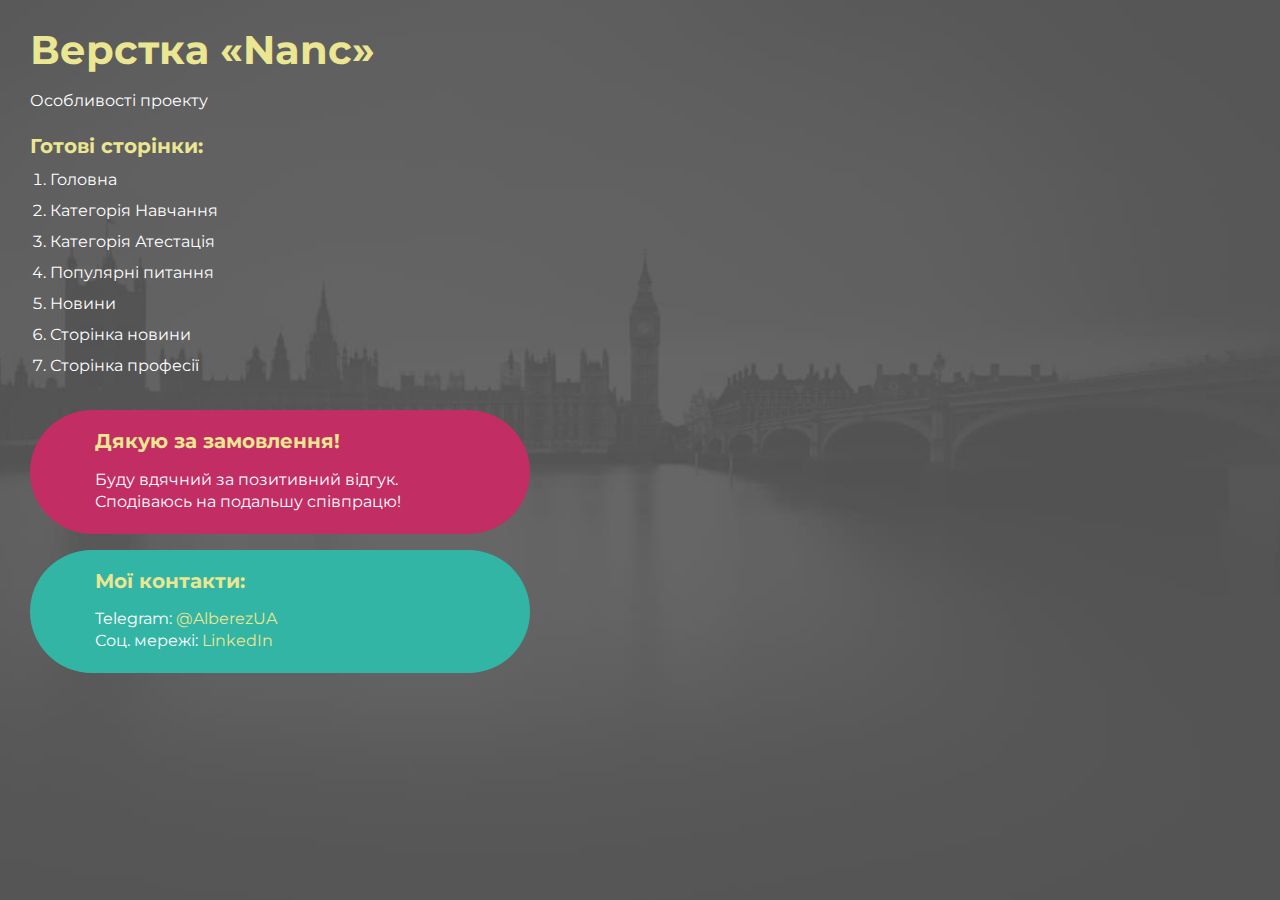
<file: index.html>
<!DOCTYPE html>
<html lang="uk">

<head>
	<meta charset="UTF-8">
	<meta name="viewport" content="width=device-width, initial-scale=1.0">
	<title>Верстка «Nanc»</title>
</head>

<body>
	<!-- UA -->
	<div class="rootpage">
		<h1>Верстка «Nanc»</h1>
		<div class="rootpage__info">
			Особливості проекту
		</div>
		<h2>Готові сторінки:</h2>
		<ol class="rootpage__list">
			<li><a target="_blank" href="home.html">Головна</a></li>
			<li><a target="_blank" href="study.html">Категорія Навчання</a></li>
			<li><a target="_blank" href="attestation.html">Категорія Атестація</a></li>
			<li><a target="_blank" href="faq.html">Популярні питання</a></li>
			<li><a target="_blank" href="news.html">Новини</a></li>
			<li><a target="_blank" href="single-news.html">Сторінка новини</a></li>
			<li><a target="_blank" href="single-professions.html">Сторінка професії</a></li>
		</ol>
		<!-- <h2>Попапи:</h2>
			<ol class="rootpage__list">
				<li><a target="_blank" href="home.html#"></a></li>
			</ol> -->
		<div class="rootpage__tnx">
			<h2>Дякую за замовлення!</h2>
			<p>Буду вдячний за позитивний відгук.</p>
			<p>Сподіваюсь на подальшу співпрацю!</p>
		</div>
		<div class="rootpage__contacts">
			<h2>Мої контакти:</h2>
			<p>Telegram: <a href="https://t.me/AlberezUA" target="_blank">@AlberezUA</a></p>
			<p>Соц. мережі: <a href="https://www.linkedin.com/in/oleksandr-berezianko-863566aa" target="_blank">LinkedIn</a></p>
		</div>
	</div>
	<!-- EN -->
	<!--
      <div class="rootpage">
         <h1>Layout «Nanc»</h1>
         <div class="rootpage__info">
            Features of the project
         </div>
         <h2>Ready pages:</h2>
         <ol class="rootpage__list">
            <li><a target="_blank" href="home.html">Головна</a></li>
         </ol>
         <h2>Popups:</h2>
         <ol class="rootpage__list">
            <li><a target="_blank" href="home.html#"></a></li>
         </ol>
         <div class="rootpage__tnx">
            <h2>Thank you for the order!</h2>
            <p>I will be grateful for positive feedback.</p>
            <p>I hope for further cooperation!</p>
         </div>
         <div class="rootpage__contacts">
            <h2>My contacts:</h2>
            <p>E-mail: <a href="mailto:saniaberia@gmail.com">saniaberia@gmail.com</a></p>
            <p>Telefon: <a href="tel:380674092008">+38067 409-2008</a></p>
            <p>Social networks: <a href="https://www.linkedin.com/in/oleksandr-berezianko-863566aa">LinkedIn</a></p>
         </div>
      </div>
      -->

	<style>
		@charset "UTF-8";
		@import url("https://fonts.googleapis.com/css?family=Montserrat:regular,700&display=swap");

		*,
		*::before,
		*::after {
			padding: 0px;
			margin: 0px;
			border: 0px;
			box-sizing: border-box;
		}

		html,
		body {
			height: 100%;
			margin: 0;
			padding: 0;
			min-width: 320px;
			width: 100%;
			color: #fff;
			background: url('img/bg.jpg') center / cover no-repeat;
		}

		body {
			font-family: Montserrat;
			font-size: 100%;
			line-height: 1;
			font-size: 1rem;
		}

		a {
			text-decoration: none;
			color: #fff;
			transition: all 0.3s ease 0s;
		}

		a:hover {
			color: #0068FF;
		}

		a:hover {
			text-decoration: none;
		}

		ul li {
			list-style: none;
		}

		img {
			vertical-align: top;
		}

		.wrapper {
			width: 100%;
			min-height: 100%;
			overflow: hidden;
		}

		.rootpage {
			padding: 30px;
			display: flex;
			flex-direction: column;
			align-items: flex-start;
		}

		@media (max-width: 767px) {
			.rootpage {
				padding: 30px 15px;
			}
		}

		h1 {
			color: #ebe691;
			font-size: 2.5rem;
			margin: 0px 0px 1.25rem 0px;
		}

		@media (max-width: 767px) {
			h1 {
				font-size: 1.85rem;
				margin: 0px 0px 1.25rem 0px;
			}
		}

		h2 {
			color: #ebe691;
			font-size: 1.25rem;
			margin: 0px 0px 1rem 0px;
		}

		@media (max-width: 767px) {
			h2 {
				font-size: 1.125rem;
				margin: 0px 0px 1rem 0px;
			}
		}

		.rootpage__info {
			line-height: 140%;
			margin: 0px 0px 1.5rem 0px;
		}

		.rootpage__list {
			margin: 0px 0px 2.25rem 1.25rem;
		}

		.rootpage__list li:not(:last-child) {
			margin: 0px 0px 15px 0px;
		}

		.rootpage__contacts,
		.rootpage__tnx {
			max-width: 500px;
			width: 100%;
			border-radius: 200px;
			padding: 20px 65px;
			line-height: 140%;
		}

		@media (max-width: 767px) {

			.rootpage__contacts,
			.rootpage__tnx {
				border-radius: 40px;
				padding: 20px;
			}
		}

		.rootpage__contacts {
			background: #32b5a4;

		}

		.rootpage__contacts a {
			color: #ebe691;
		}

		.rootpage__tnx {
			background: #c22d63;
			margin: 0px 0px 1rem 0px;
		}
	</style>
</body>

</html>
</file>
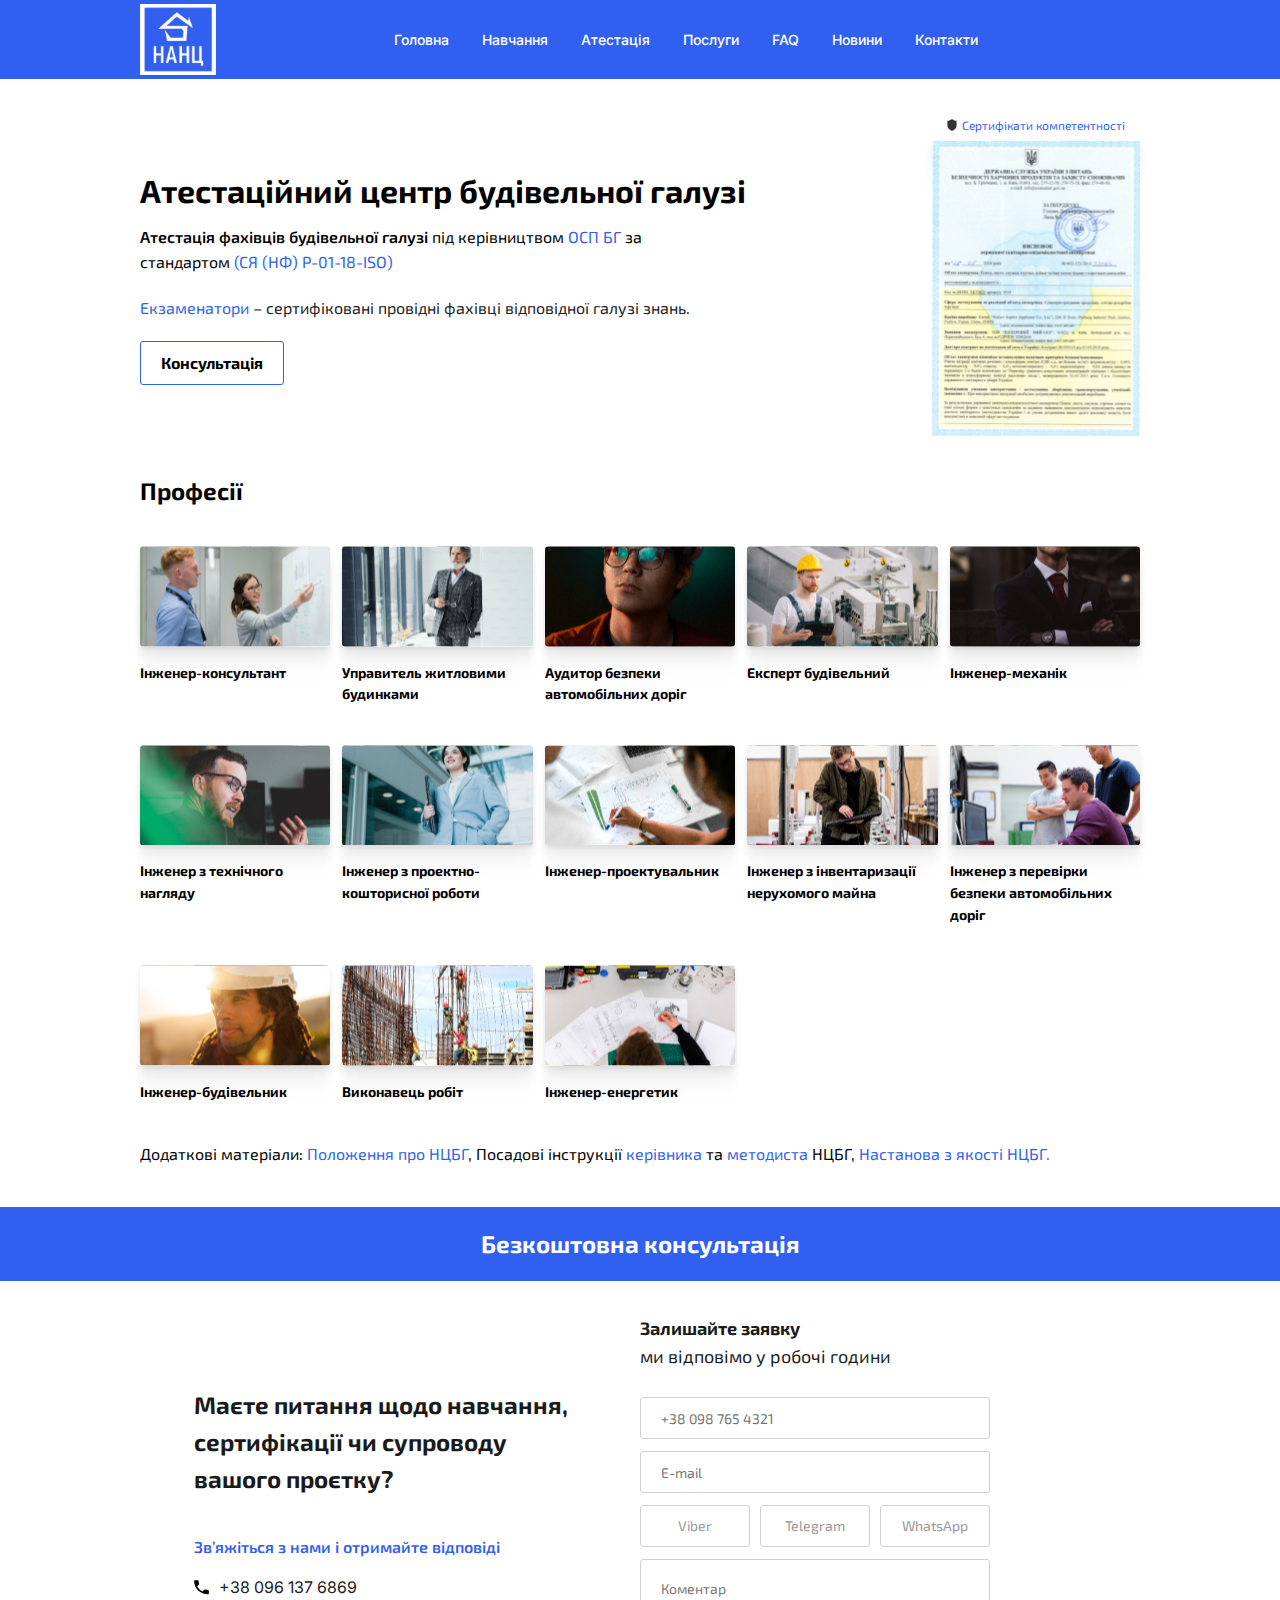
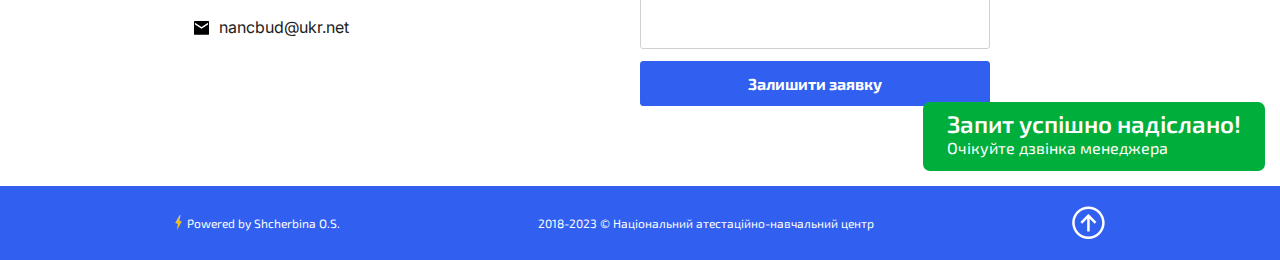
<file: attestation.html>
<!DOCTYPE html>
<html lang="uk">

<head>
	<title>Атестаційний центр будівельної галузі</title>
	<meta charset="UTF-8">
	<meta name="format-detection" content="telephone=no">
	<!-- <style>body{opacity: 0;}</style> -->
	<link rel="stylesheet" href="css/style.min.css?_v=20240214184404">
	<link rel="shortcut icon" href="favicon.ico">
	<!-- <meta name="robots" content="noindex, nofollow"> -->
	<meta name="viewport" content="width=device-width, initial-scale=1.0">
</head>

<body>
	<div class="wrapper">
		<header class="header">
			<div class="header__container">
				<a href="home.html" class="header__logo"><img src="img/logo.svg" alt="logo"></a>
				<div class="header__menu menu">
					<button type="button" data-popup="#popup" class="menu__icon icon-menu"><span></span></button>
					<div class="menu__label">Меню</div>
					<nav class="menu__body">
						<ul class="menu__list">
							<li class="menu__item"><a href="home.html" class="menu__link">Головна</a></li>
							<li class="menu__item"><a href="study.html" class="menu__link">Навчання</a></li>
							<li class="menu__item"><a href="attestation.html" class="menu__link">Атестація</a></li>
							<li class="menu__item"><a href="#" class="menu__link">Послуги</a></li>
							<li class="menu__item"><a href="faq.html" class="menu__link">FAQ</a></li>
							<li class="menu__item"><a href="news.html" class="menu__link">Новини</a></li>
							<li class="menu__item"><a href="#" data-goto=".contacts" class="menu__link">Контакти</a></li>
						</ul>
					</nav>
				</div>
			</div>
		</header>
		<main class="page">
			<section class="page__attestation attestation">
				<div class="attestation__container">
					<div class="attestation__top-block top-block-category">
						<div class="top-block-category__body">
							<div class="top-block-category__content">
								<h1 class="top-block-category__title">Атестаційний центр будівельної галузі</h1>
								<div class="top-block-category__subtitle">
									<p><span>Атестація фахівців будівельної галузі</span> під керівництвом <a href="https://ospbg.org.ua/" target="_blank" class="top-block-category__link">ОСП
											БГ</a>
										за стандартом <a href="https://nancbud.com.ua/wp-content/uploads/2018/09/por_spg.pdf" target="_blank" class="top-block-category__link">(СЯ (НФ) Р-01-18-ISO)</a></p>
								</div>
								<div class="top-block-category__text">
									<p><a href="https://nancbud.com.ua/wp-content/uploads/2018/09/10.-.pdf" target="_blank" class="top-block-category__link">Екзаменатори</a> – сертифіковані провідні фахівці відповідної галузі знань.
									</p>
								</div>
								<a href="#" data-goto=".contacts" class="top-block-category__button button">Консультація</a>
							</div>
							<div class="top-block-category__media media-category">
								<div class="media-category__title">
									<div class="media-category__icon -ibg">
										<img src="img/icons/icon-logo-certificate.svg" alt="icon">
									</div>
									<div class="media-category__label">Сертифікати компетентності</div>
								</div>
								<a href="#" class="media-category__image">
									<img src="img/certificates/image_1.svg" alt="certificate">
								</a>
							</div>
						</div>
					</div>
					<div class="attestation__professions professions">
						<h2 class="professions__title">Професії</h2>
						<div class="professions__items">
							<article class="professions__item item-professions">
								<a href="single-professions.html" class="item-professions__image -ibg">
									<img src="img/professions/image_1.svg" alt="profession #1">
								</a>
								<h4 class="item-professions__title">
									<a href="single-professions.html" class="item-professions__title-link">Інженер-консультант</a>
								</h4>
								<a href="single-professions.html" class="item-professions__icon">
									<img src="img/icons/arrow.svg" alt="icon">
								</a>
							</article>
							<article class="professions__item item-professions">
								<a href="single-professions.html" class="item-professions__image -ibg">
									<img src="img/professions/image_2.svg" alt="profession #2">
								</a>
								<h4 class="item-professions__title">
									<a href="single-professions.html" class="item-professions__title-link">Управитель житловими будинками</a>
								</h4>
							</article>
							<article class="professions__item item-professions">
								<a href="single-professions.html" class="item-professions__image -ibg">
									<img src="img/professions/image_3.svg" alt="profession #3">
								</a>
								<h4 class="item-professions__title">
									<a href="single-professions.html" class="item-professions__title-link">Аудитор безпеки автомобільних доріг</a>
								</h4>
							</article>
							<article class="professions__item item-professions">
								<a href="single-professions.html" class="item-professions__image -ibg">
									<img src="img/professions/image_4.svg" alt="profession #4">
								</a>
								<h4 class="item-professions__title">
									<a href="single-professions.html" class="item-professions__title-link">Експерт будівельний</a>
								</h4>
							</article>
							<article class="professions__item item-professions">
								<a href="single-professions.html" class="item-professions__image -ibg">
									<img src="img/professions/image_5.svg" alt="profession #5">
								</a>
								<h4 class="item-professions__title">
									<a href="single-professions.html" class="item-professions__title-link">Інженер-механік</a>
								</h4>
							</article>
							<article class="professions__item item-professions">
								<a href="single-professions.html" class="item-professions__image -ibg">
									<img src="img/professions/image_6.svg" alt="profession #6">
								</a>
								<h4 class="item-professions__title">
									<a href="single-professions.html" class="item-professions__title-link">Інженер з технічного нагляду</a>
								</h4>
							</article>
							<article class="professions__item item-professions">
								<a href="single-professions.html" class="item-professions__image -ibg">
									<img src="img/professions/image_7.svg" alt="profession #7">
								</a>
								<h4 class="item-professions__title">
									<a href="single-professions.html" class="item-professions__title-link">Інженер з проектно-кошторисної роботи</a>
								</h4>
							</article>
							<article class="professions__item item-professions">
								<a href="single-professions.html" class="item-professions__image -ibg">
									<img src="img/professions/image_8.svg" alt="profession #8">
								</a>
								<h4 class="item-professions__title">
									<a href="single-professions.html" class="item-professions__title-link">Інженер-проектувальник</a>
								</h4>
							</article>
							<article class="professions__item item-professions">
								<a href="single-professions.html" class="item-professions__image -ibg">
									<img src="img/professions/image_9.svg" alt="profession #9">
								</a>
								<h4 class="item-professions__title">
									<a href="single-professions.html" class="item-professions__title-link">Інженер з інвентаризації нерухомого майна</a>
								</h4>
							</article>
							<article class="professions__item item-professions">
								<a href="single-professions.html" class="item-professions__image -ibg">
									<img src="img/professions/image_10.svg" alt="profession #10">
								</a>
								<h4 class="item-professions__title">
									<a href="single-professions.html" class="item-professions__title-link">Інженер з перевірки безпеки автомобільних доріг</a>
								</h4>
							</article>
							<article class="professions__item item-professions">
								<a href="single-professions.html" class="item-professions__image -ibg">
									<img src="img/professions/image_11.svg" alt="profession #11">
								</a>
								<h4 class="item-professions__title">
									<a href="single-professions.html" class="item-professions__title-link">Інженер-будівельник</a>
								</h4>
							</article>
							<article class="professions__item item-professions">
								<a href="single-professions.html" class="item-professions__image -ibg">
									<img src="img/professions/image_12.svg" alt="profession #12">
								</a>
								<h4 class="item-professions__title">
									<a href="single-professions.html" class="item-professions__title-link">Виконавець робіт</a>
								</h4>
							</article>
							<article class="professions__item item-professions">
								<a href="single-professions.html" class="item-professions__image -ibg">
									<img src="img/professions/image_13.svg" alt="profession #13">
								</a>
								<h4 class="item-professions__title">
									<a href="single-professions.html" class="item-professions__title-link">Інженер-енергетик</a>
								</h4>
							</article>
						</div>
					</div>
					<div class="attestation__applications">
						<p>Додаткові матеріали: <a href="https://nancbud.com.ua/wp-content/uploads/2018/09/3-.pdf" target="_blank" class="top-block-category__link">Положення про НЦБГ</a>, Посадові інструкції <a href="https://nancbud.com.ua/wp-content/uploads/2018/09/5-.pdf" target="_blank" class="top-block-category__link">керівника</a> та <a href="https://nancbud.com.ua/wp-content/uploads/2018/09/6-.pdf" target="_blank" class="top-block-category__link">методиста</a> НЦБГ, <a href="https://nancbud.com.ua/wp-content/uploads/2018/09/4-.pdf" target="_blank" class="top-block-category__link">Настанова з якості НЦБГ.</a></p>
					</div>
				</div>
			</section>
			<section class="page__contacts contacts">
				<div class="contacts__head head-block">
					<div class="head-block__container">
						<div class="head-block__content">Безкоштовна консультація</div>
					</div>
				</div>
				<div class="contacts__container">
					<div class="contacts__body">
						<div class="contacts__info info-contacts">
							<div class="info-contacts__inner">
								<h2 class="info-contacts__title">Маєте питання щодо навчання, сертифікації чи супроводу вашого
									проєтку?</h2>
								<div class="info-contacts__body">
									<div class="info-contacts__label">Зв’яжіться з нами і отримайте відповіді</div>
									<div class="info-contacts__items">
										<div class="info-contacts__item item-info-contacts">
											<div class="item-info-contacts__icon -ibg">
												<img src="img/icons/icon-tel.svg" alt="icon-tel">
											</div>
											<a href="tel:+380961376869" class="item-info-contacts__link">+38 096 137 6869</a>
										</div>
										<div class="info-contacts__item item-info-contacts">
											<div class="item-info-contacts__icon -ibg">
												<img src="img/icons/icon-mail.svg" alt="icon-mail">
											</div>
											<a href="mailto:nancbud@ukr.net" class="item-info-contacts__link">nancbud@ukr.net</a>
										</div>
									</div>
								</div>
							</div>
						</div>
						<div class="contacts__request request-contacts">
							<div class="request-contacts__label">
								<p><span>Залишайте заявку</span></p>
								<p>ми відповімо у робочі години</p>
							</div>
							<form action="files/sendmail/sendmail.php" method="POST" class="request-contacts__form">
								<input type="tel" name="form[tel]" data-error="Помилка" placeholder="+38 098 765 4321" class="input">
								<input type="text" name="form[email]" data-error="Error" placeholder="E-mail" class="input">
								<div class="checkbox">
									<input id="c_1" data-error="Ошибка" class="checkbox__input" type="checkbox" value="1" name="form[]">
									<label for="c_1" class="checkbox__label"><span class="checkbox__text">Viber</span></label>
									<input id="c_2" data-error="Ошибка" class="checkbox__input" type="checkbox" value="1" name="form[]">
									<label for="c_2" class="checkbox__label"><span class="checkbox__text">Telegram</span></label>
									<input id="c_3" data-error="Ошибка" class="checkbox__input" type="checkbox" value="1" name="form[]">
									<label for="c_3" class="checkbox__label"><span class="checkbox__text">WhatsApp</span></label>
								</div>
								<textarea autocomplete="off" name="form[textarea]" placeholder="Коментар" data-error="Помилка" class="input"></textarea>
								<button type="submit" class="request-contacts__button button">Залишити заявку</button>
							</form>
						</div>
					</div>
					<div class="contacts__banner banner-contacts">
						<h5 class="banner-contacts__title">Запит успішно надіслано! </h5>
						<div class="banner-contacts__text">Очікуйте дзвінка менеджера</div>
					</div>
				</div>
			</section>
		</main>
		<footer class="footer">
			<div class="footer__container">
				<div class="footer__body">
					<div data-da=".footer__body,768" class="footer__author author-footer">
						<div class="author-footer__icon">
							<img src="img/icons/icon-powered.svg" alt="icon">
						</div>
						<div class="author-footer__text">
							Powered by Shcherbina O.S.
						</div>
					</div>
					<div class="footer__copy">
						2018-2023 © Національний атестаційно-навчальний центр
					</div>
					<a href="#" data-goto=".wrapper" class="footer__button"><img src="img/icons/arrow-up.svg" alt="arrow-up"></a>
				</div>
			</div>
		</footer>
	</div>
	<script src="js/app.min.js?_v=20240214184404"></script>
	<div id="popup" aria-hidden="true" class="popup">
		<div class="popup__wrapper">
			<div class="popup__content">
				<button data-close type="button" class="popup__close"></button>
				<div class="popup__body">
					<div class="popup__top top-popup">
						<a href="#" class="top-popup__logo"><img src="img/logo.svg" alt="logo"></a>
						<h2 class="top-popup__title">Національний
							Атестаційно-Навчальний Центр</h2>
					</div>
					<div class="popup__menu menu-popup">
						<div class="menu-popup__label">Меню</div>
						<nav class="menu-popup__body">
							<ul class="menu-popup__list">
								<li class="menu-popup__item"><a href="#" class="menu-popup__link">Навчання</a></li>
								<li class="menu-popup__item"><a href="#" class="menu-popup__link">Атестація</a></li>
								<li class="menu-popup__item"><a href="#" class="menu-popup__link">Послуги</a></li>
								<li class="menu-popup__item"><a href="#" class="menu-popup__link">Головна</a></li>
								<li class="menu-popup__item"><a href="#" class="menu-popup__link">FAQ</a></li>
								<li class="menu-popup__item"><a href="#" class="menu-popup__link">Новини</a></li>
							</ul>
						</nav>
					</div>
					<div class="popup__bottom bottom-popup">
						<h3 class="bottom-popup__title">Маєте питання щодо навчання, сертифікації чи супроводу вашого проєтку?</h3>
						<div class="bottom-popup__text">Зв’яжіться з нами і отримайте відповіді</div>
						<div class="bottom-popup__items">
							<div class="bottom-popup__item item-bottom-popup">
								<div class="item-bottom-popup__icon">
									<img src="img/icons/icon-tel-white.svg" alt="icon-tel">
								</div>
								<a href="tel:" class="item-bottom-popup__link">+38 096 137 6869</a>
							</div>
							<div class="bottom-popup__item item-bottom-popup">
								<div class="item-bottom-popup__icon">
									<img src="img/icons/icon-mail-white.svg" alt="icon-mail">
								</div>
								<a href="mailto:" class="item-bottom-popup__link">nancbud@ukr.net</a>
							</div>
							<div class="bottom-popup__item item-bottom-popup">
								<div class="item-bottom-popup__icon item-bottom-popup__icon_loc">
									<img src="img/icons/icon-location-white.svg" alt="icon-location>">
								</div>
								<div class="item-bottom-popup__link">м. Київ, вул. В. Шимановського, 2/1
									6 поверх, оф. 639</div>
							</div>
						</div>
					</div>
				</div>
			</div>
		</div>
	</div>
</body>

</html>
</file>
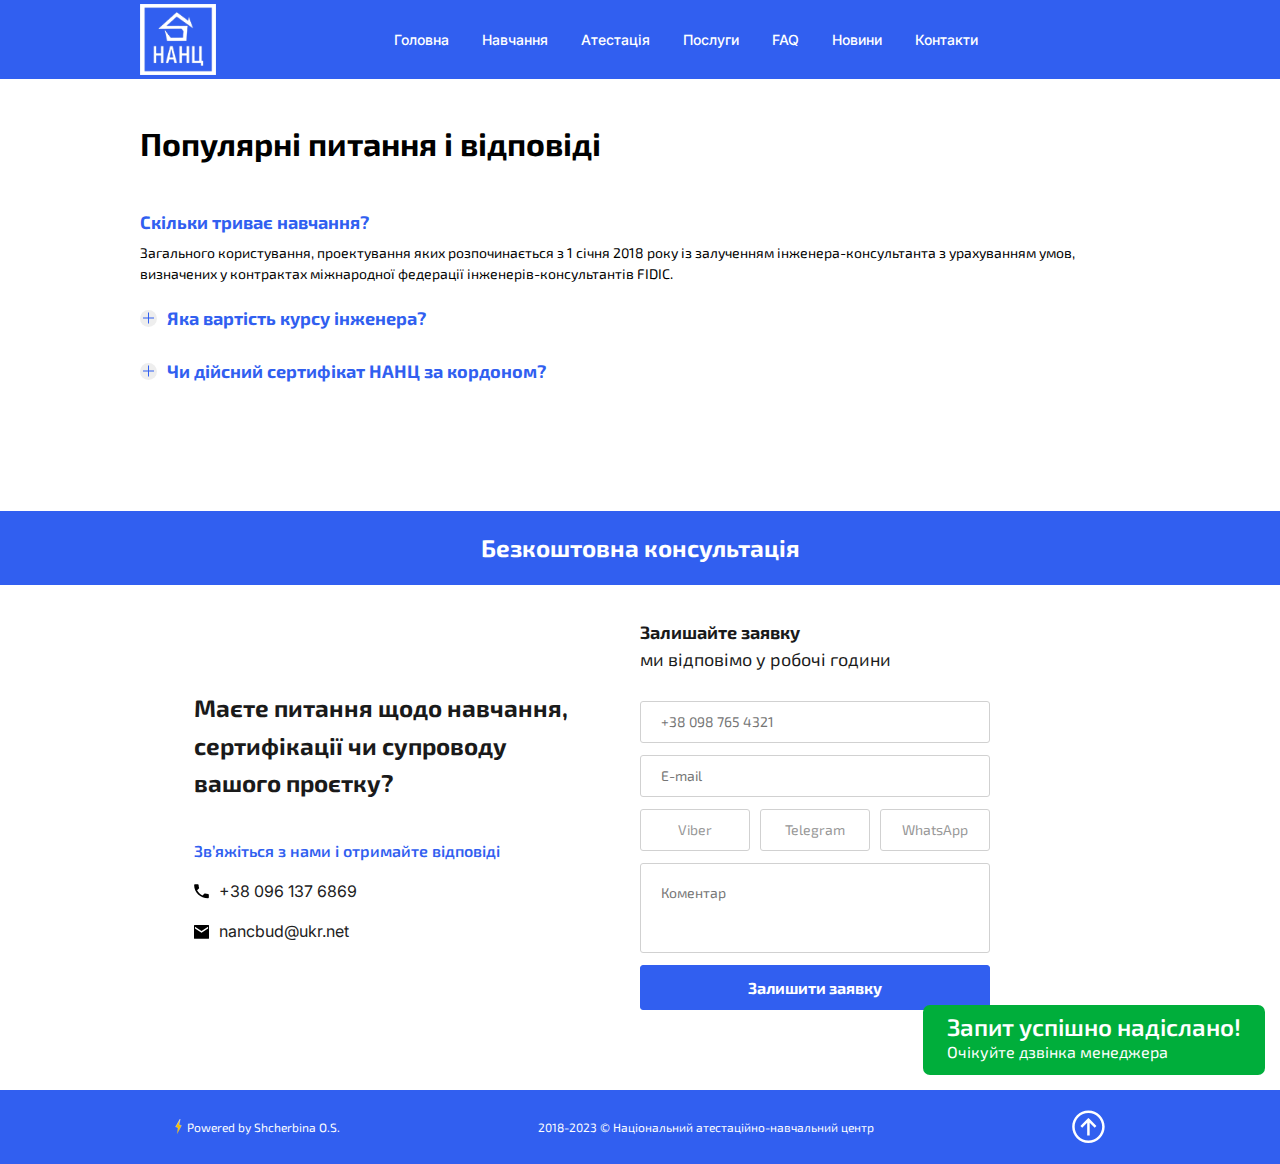
<file: faq.html>
<!DOCTYPE html>
<html lang="uk">

<head>
	<title>Популярні питання і відповіді</title>
	<meta charset="UTF-8">
	<meta name="format-detection" content="telephone=no">
	<!-- <style>body{opacity: 0;}</style> -->
	<link rel="stylesheet" href="css/style.min.css?_v=20240214184404">
	<link rel="shortcut icon" href="favicon.ico">
	<!-- <meta name="robots" content="noindex, nofollow"> -->
	<meta name="viewport" content="width=device-width, initial-scale=1.0">
</head>

<body>
	<div class="wrapper">
		<header class="header">
			<div class="header__container">
				<a href="home.html" class="header__logo"><img src="img/logo.svg" alt="logo"></a>
				<div class="header__menu menu">
					<button type="button" data-popup="#popup" class="menu__icon icon-menu"><span></span></button>
					<div class="menu__label">Меню</div>
					<nav class="menu__body">
						<ul class="menu__list">
							<li class="menu__item"><a href="home.html" class="menu__link">Головна</a></li>
							<li class="menu__item"><a href="study.html" class="menu__link">Навчання</a></li>
							<li class="menu__item"><a href="attestation.html" class="menu__link">Атестація</a></li>
							<li class="menu__item"><a href="#" class="menu__link">Послуги</a></li>
							<li class="menu__item"><a href="faq.html" class="menu__link">FAQ</a></li>
							<li class="menu__item"><a href="news.html" class="menu__link">Новини</a></li>
							<li class="menu__item"><a href="#" data-goto=".contacts" class="menu__link">Контакти</a></li>
						</ul>
					</nav>
				</div>
			</div>
		</header>
		<main class="page">
			<section class="page__faq faq">
				<div class="faq__container">
					<h1 class="faq__title">Популярні питання і відповіді</h1>
					<div class="faq__content content-faq">
						<h2 class="content-faq__title">Скільки триває навчання?</h2>
						<div class="content-faq__text">
							<p>Загального користування, проектування яких розпочинається з 1 січня 2018 року із залученням інженера-консультанта з урахуванням умов, визначених у контрактах міжнародної федерації інженерів-консультантів FIDIC.</p>
						</div>
						<div data-spollers class="content-faq__spollers spollers">
							<div class="spollers__item">
								<button type="button" data-spoller class="spollers__title">Яка вартість курсу інженера?</button>
								<div class="spollers__body">Загального користування, проектування яких розпочинається з 1 січня 2018 року із залученням інженера-консультанта з урахуванням умов, визначених у контрактах міжнародної федерації інженерів-консультантів FIDIC.</div>
							</div>
							<div class="spollers__item">
								<button type="button" data-spoller class="spollers__title">Чи дійсний сертифікат НАНЦ за кордоном?</button>
								<div class="spollers__body">Загального користування, проектування яких розпочинається з 1 січня 2018 року із залученням інженера-консультанта з урахуванням умов, визначених у контрактах міжнародної федерації інженерів-консультантів FIDIC.</div>
							</div>
						</div>
					</div>
				</div>
			</section>
			<section class="page__contacts contacts">
				<div class="contacts__head head-block">
					<div class="head-block__container">
						<div class="head-block__content">Безкоштовна консультація</div>
					</div>
				</div>
				<div class="contacts__container">
					<div class="contacts__body">
						<div class="contacts__info info-contacts">
							<div class="info-contacts__inner">
								<h2 class="info-contacts__title">Маєте питання щодо навчання, сертифікації чи супроводу вашого
									проєтку?</h2>
								<div class="info-contacts__body">
									<div class="info-contacts__label">Зв’яжіться з нами і отримайте відповіді</div>
									<div class="info-contacts__items">
										<div class="info-contacts__item item-info-contacts">
											<div class="item-info-contacts__icon -ibg">
												<img src="img/icons/icon-tel.svg" alt="icon-tel">
											</div>
											<a href="tel:+380961376869" class="item-info-contacts__link">+38 096 137 6869</a>
										</div>
										<div class="info-contacts__item item-info-contacts">
											<div class="item-info-contacts__icon -ibg">
												<img src="img/icons/icon-mail.svg" alt="icon-mail">
											</div>
											<a href="mailto:nancbud@ukr.net" class="item-info-contacts__link">nancbud@ukr.net</a>
										</div>
									</div>
								</div>
							</div>
						</div>
						<div class="contacts__request request-contacts">
							<div class="request-contacts__label">
								<p><span>Залишайте заявку</span></p>
								<p>ми відповімо у робочі години</p>
							</div>
							<form action="files/sendmail/sendmail.php" method="POST" class="request-contacts__form">
								<input type="tel" name="form[tel]" data-error="Помилка" placeholder="+38 098 765 4321" class="input">
								<input type="text" name="form[email]" data-error="Error" placeholder="E-mail" class="input">
								<div class="checkbox">
									<input id="c_1" data-error="Ошибка" class="checkbox__input" type="checkbox" value="1" name="form[]">
									<label for="c_1" class="checkbox__label"><span class="checkbox__text">Viber</span></label>
									<input id="c_2" data-error="Ошибка" class="checkbox__input" type="checkbox" value="1" name="form[]">
									<label for="c_2" class="checkbox__label"><span class="checkbox__text">Telegram</span></label>
									<input id="c_3" data-error="Ошибка" class="checkbox__input" type="checkbox" value="1" name="form[]">
									<label for="c_3" class="checkbox__label"><span class="checkbox__text">WhatsApp</span></label>
								</div>
								<textarea autocomplete="off" name="form[textarea]" placeholder="Коментар" data-error="Помилка" class="input"></textarea>
								<button type="submit" class="request-contacts__button button">Залишити заявку</button>
							</form>
						</div>
					</div>
					<div class="contacts__banner banner-contacts">
						<h5 class="banner-contacts__title">Запит успішно надіслано! </h5>
						<div class="banner-contacts__text">Очікуйте дзвінка менеджера</div>
					</div>
				</div>
			</section>
		</main>
		<footer class="footer">
			<div class="footer__container">
				<div class="footer__body">
					<div data-da=".footer__body,768" class="footer__author author-footer">
						<div class="author-footer__icon">
							<img src="img/icons/icon-powered.svg" alt="icon">
						</div>
						<div class="author-footer__text">
							Powered by Shcherbina O.S.
						</div>
					</div>
					<div class="footer__copy">
						2018-2023 © Національний атестаційно-навчальний центр
					</div>
					<a href="#" data-goto=".wrapper" class="footer__button"><img src="img/icons/arrow-up.svg" alt="arrow-up"></a>
				</div>
			</div>
		</footer>
	</div>
	<script src="js/app.min.js?_v=20240214184404"></script>
	<div id="popup" aria-hidden="true" class="popup">
		<div class="popup__wrapper">
			<div class="popup__content">
				<button data-close type="button" class="popup__close"></button>
				<div class="popup__body">
					<div class="popup__top top-popup">
						<a href="#" class="top-popup__logo"><img src="img/logo.svg" alt="logo"></a>
						<h2 class="top-popup__title">Національний
							Атестаційно-Навчальний Центр</h2>
					</div>
					<div class="popup__menu menu-popup">
						<div class="menu-popup__label">Меню</div>
						<nav class="menu-popup__body">
							<ul class="menu-popup__list">
								<li class="menu-popup__item"><a href="#" class="menu-popup__link">Навчання</a></li>
								<li class="menu-popup__item"><a href="#" class="menu-popup__link">Атестація</a></li>
								<li class="menu-popup__item"><a href="#" class="menu-popup__link">Послуги</a></li>
								<li class="menu-popup__item"><a href="#" class="menu-popup__link">Головна</a></li>
								<li class="menu-popup__item"><a href="#" class="menu-popup__link">FAQ</a></li>
								<li class="menu-popup__item"><a href="#" class="menu-popup__link">Новини</a></li>
							</ul>
						</nav>
					</div>
					<div class="popup__bottom bottom-popup">
						<h3 class="bottom-popup__title">Маєте питання щодо навчання, сертифікації чи супроводу вашого проєтку?</h3>
						<div class="bottom-popup__text">Зв’яжіться з нами і отримайте відповіді</div>
						<div class="bottom-popup__items">
							<div class="bottom-popup__item item-bottom-popup">
								<div class="item-bottom-popup__icon">
									<img src="img/icons/icon-tel-white.svg" alt="icon-tel">
								</div>
								<a href="tel:" class="item-bottom-popup__link">+38 096 137 6869</a>
							</div>
							<div class="bottom-popup__item item-bottom-popup">
								<div class="item-bottom-popup__icon">
									<img src="img/icons/icon-mail-white.svg" alt="icon-mail">
								</div>
								<a href="mailto:" class="item-bottom-popup__link">nancbud@ukr.net</a>
							</div>
							<div class="bottom-popup__item item-bottom-popup">
								<div class="item-bottom-popup__icon item-bottom-popup__icon_loc">
									<img src="img/icons/icon-location-white.svg" alt="icon-location>">
								</div>
								<div class="item-bottom-popup__link">м. Київ, вул. В. Шимановського, 2/1
									6 поверх, оф. 639</div>
							</div>
						</div>
					</div>
				</div>
			</div>
		</div>
	</div>
</body>

</html>
</file>
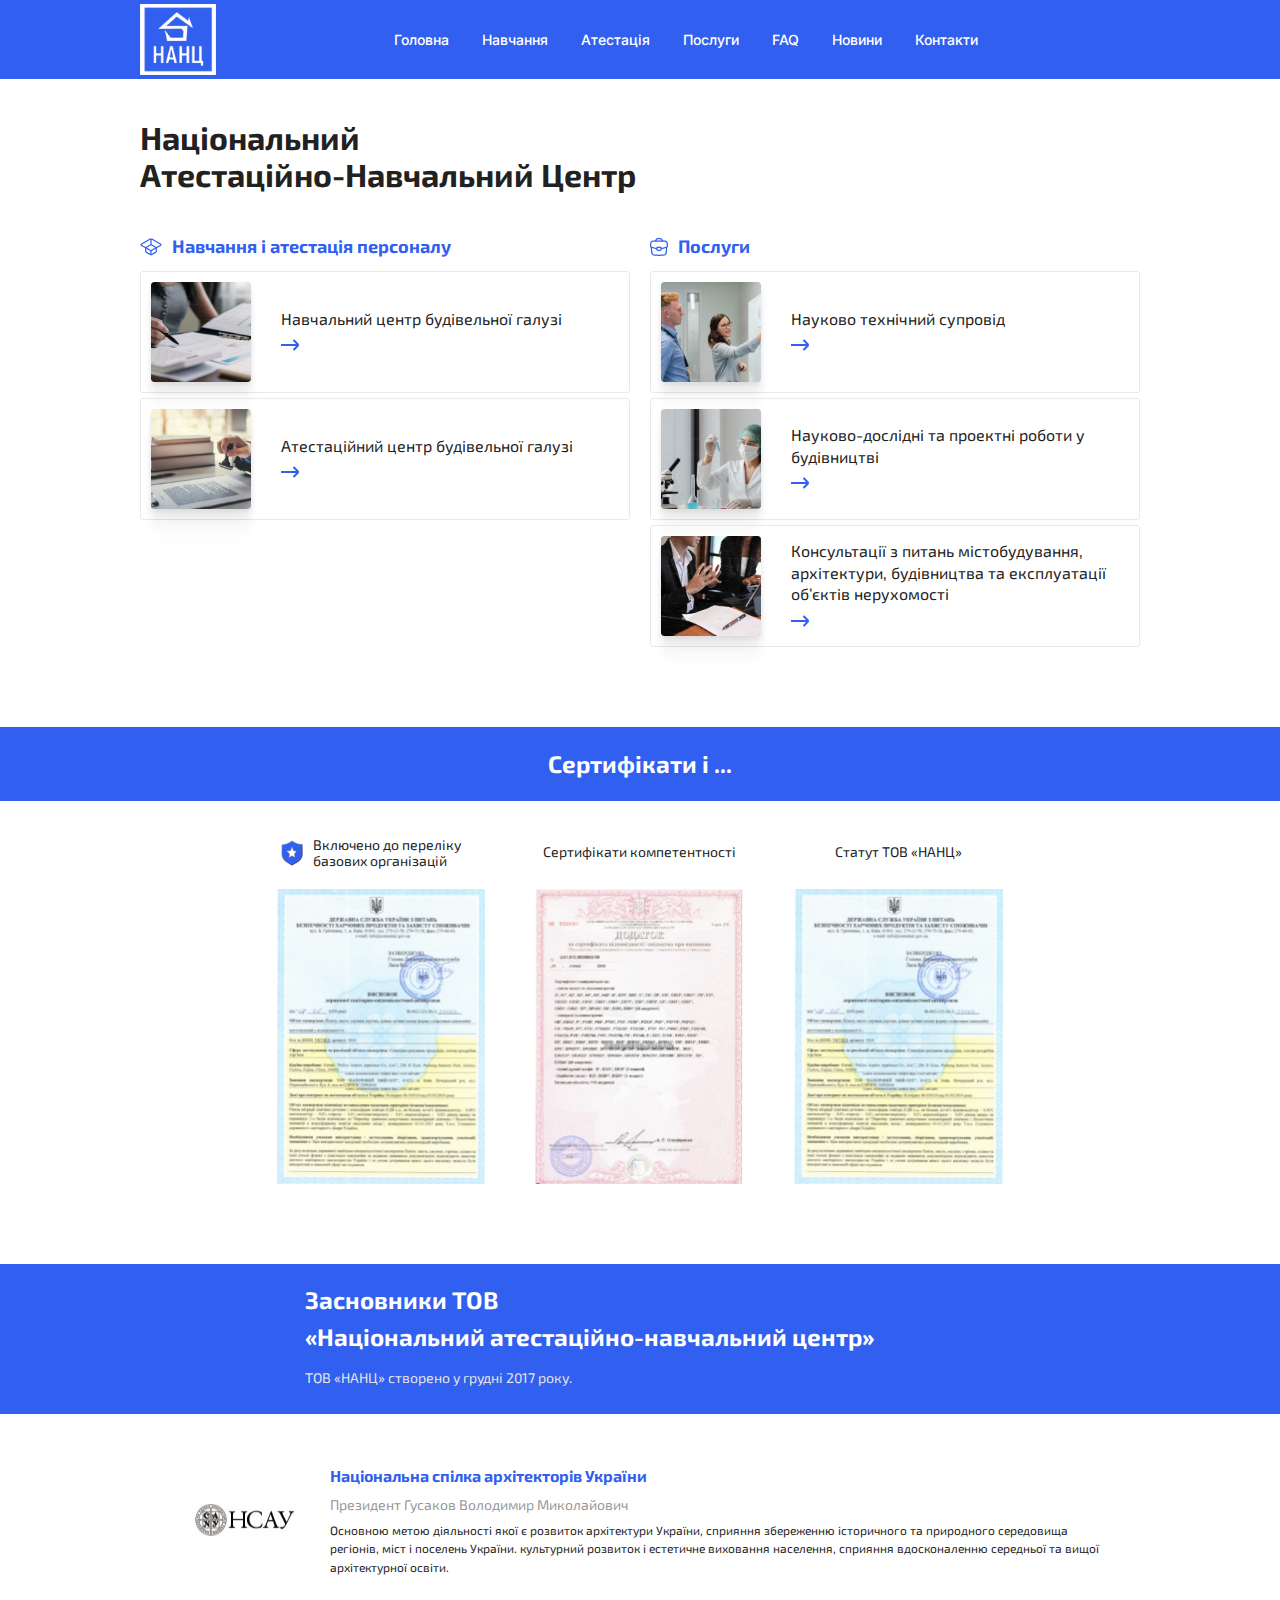
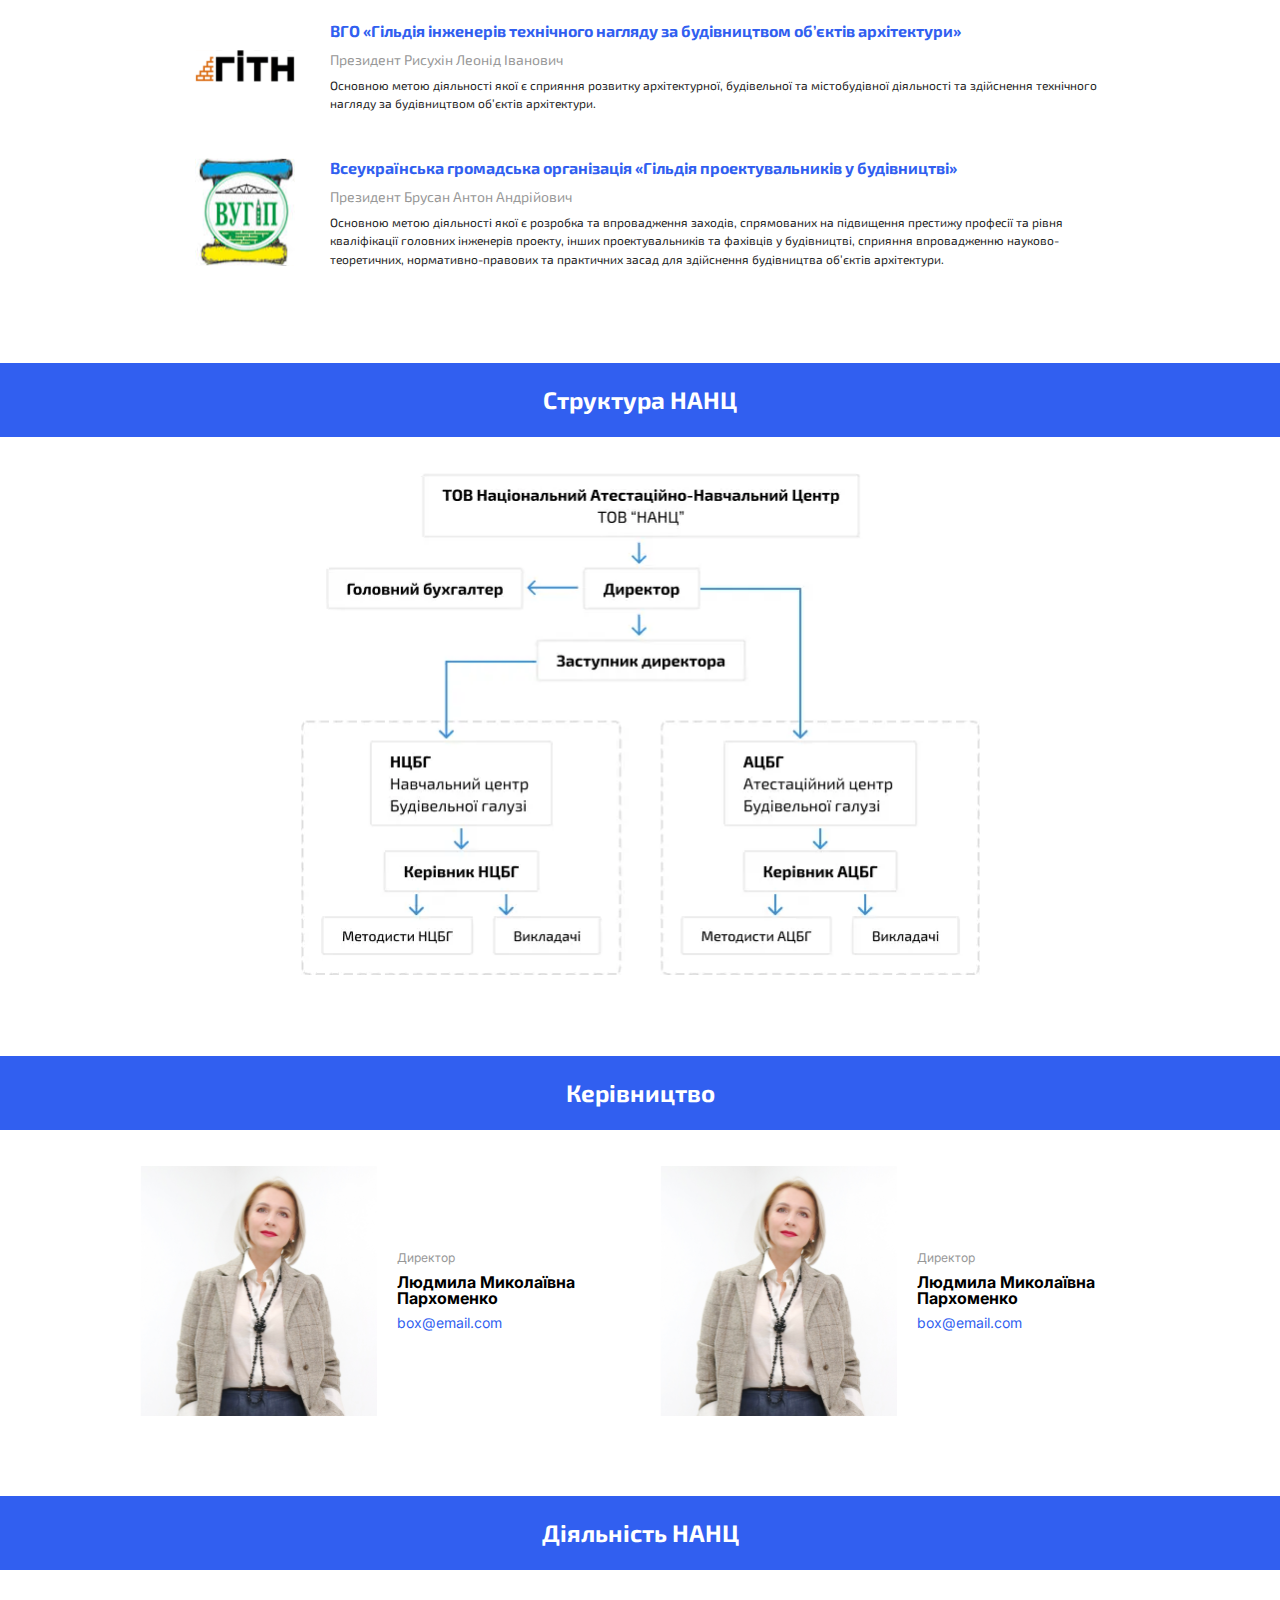
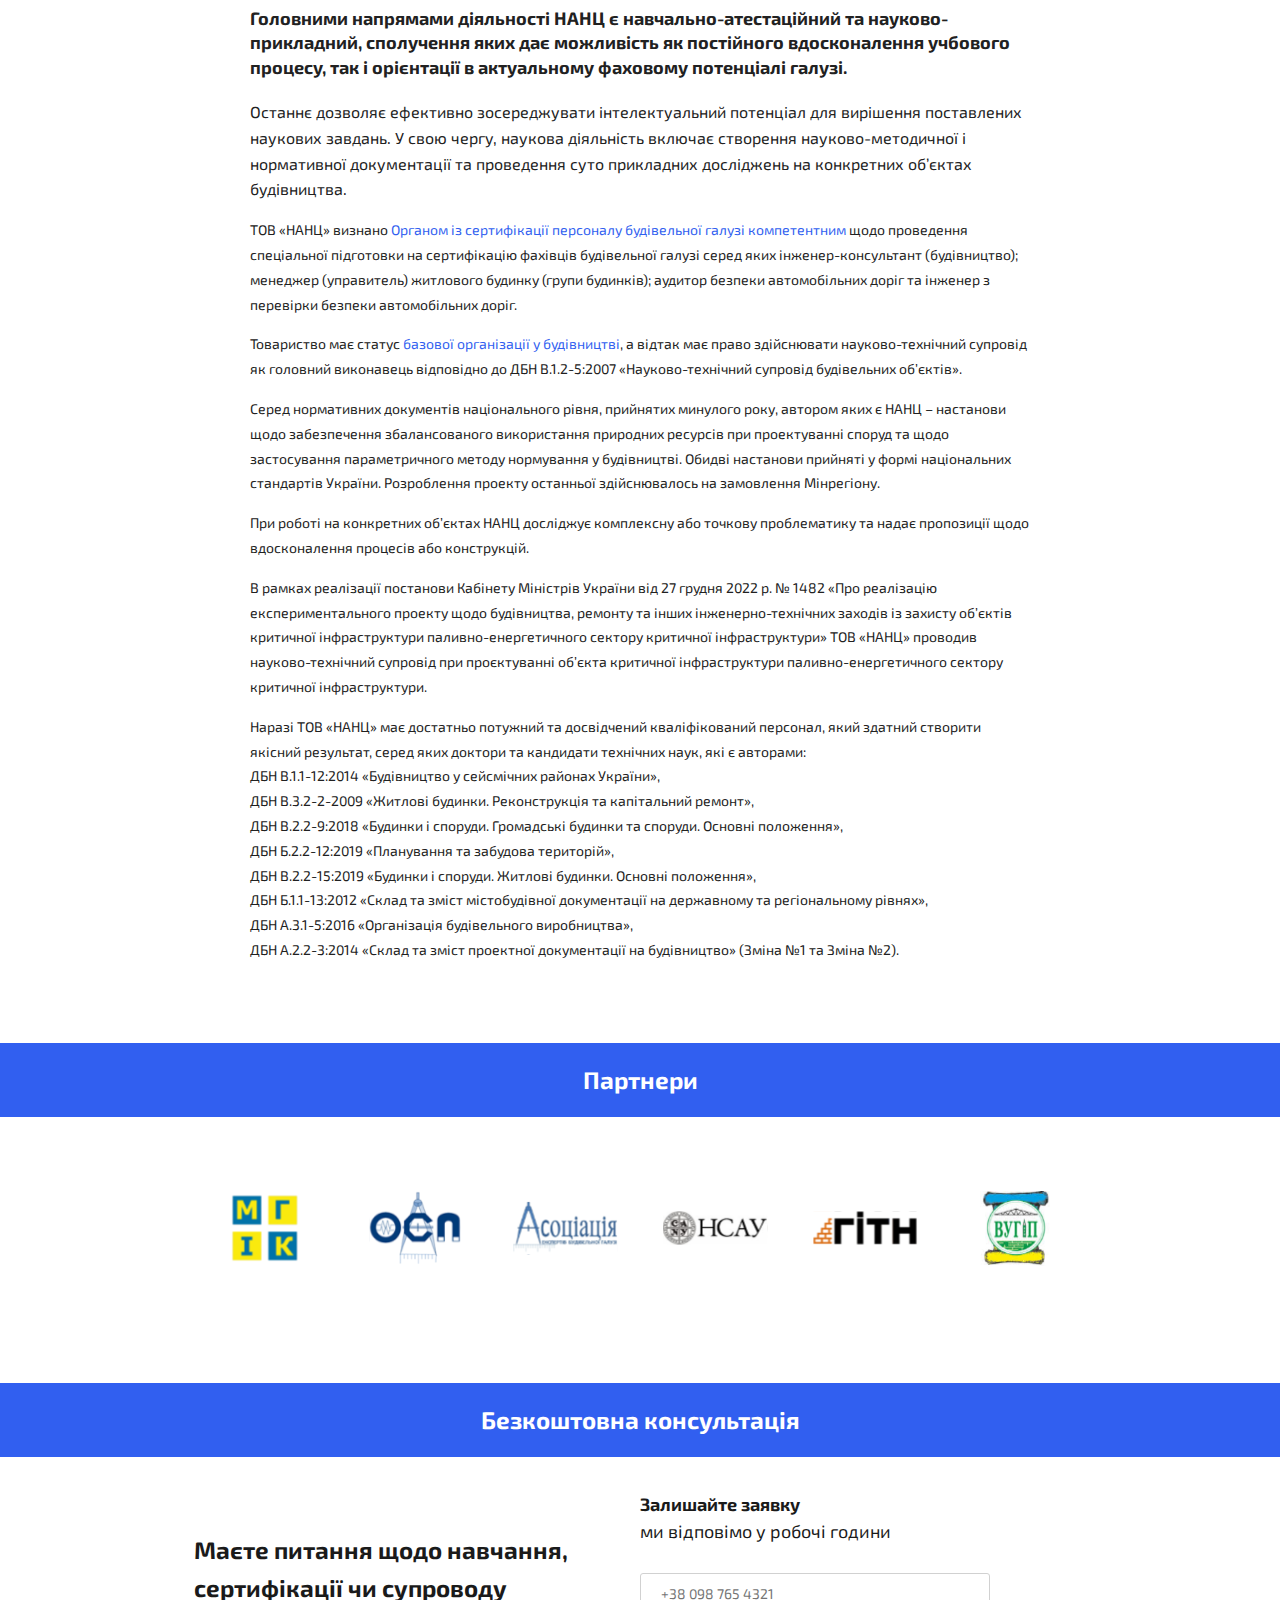
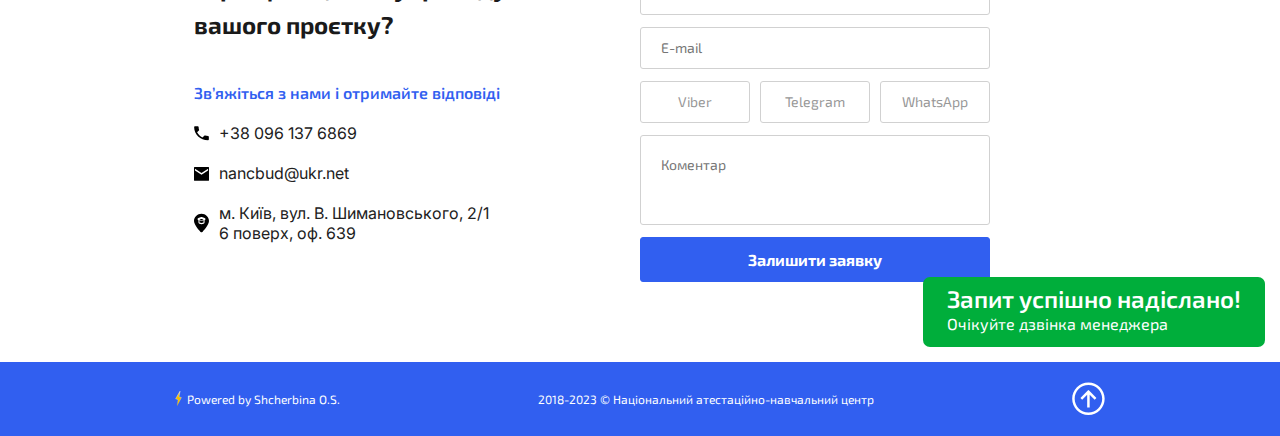
<file: home.html>
<!DOCTYPE html>
<html lang="uk">

<head>
	<title>Національний Атестаційно-Навчальний Центр</title>
	<meta charset="UTF-8">
	<meta name="format-detection" content="telephone=no">
	<!-- <style>body{opacity: 0;}</style> -->
	<link rel="stylesheet" href="css/style.min.css?_v=20240214184404">
	<link rel="shortcut icon" href="favicon.ico">
	<!-- <meta name="robots" content="noindex, nofollow"> -->
	<meta name="viewport" content="width=device-width, initial-scale=1.0">
</head>

<body>
	<div class="wrapper">
		<header class="header">
			<div class="header__container">
				<a href="home.html" class="header__logo"><img src="img/logo.svg" alt="logo"></a>
				<div class="header__menu menu">
					<button type="button" data-popup="#popup" class="menu__icon icon-menu"><span></span></button>
					<div class="menu__label">Меню</div>
					<nav class="menu__body">
						<ul class="menu__list">
							<li class="menu__item"><a href="home.html" class="menu__link">Головна</a></li>
							<li class="menu__item"><a href="study.html" class="menu__link">Навчання</a></li>
							<li class="menu__item"><a href="attestation.html" class="menu__link">Атестація</a></li>
							<li class="menu__item"><a href="#" class="menu__link">Послуги</a></li>
							<li class="menu__item"><a href="faq.html" class="menu__link">FAQ</a></li>
							<li class="menu__item"><a href="news.html" class="menu__link">Новини</a></li>
							<li class="menu__item"><a href="#" data-goto=".contacts" class="menu__link">Контакти</a></li>
						</ul>
					</nav>
				</div>
			</div>
		</header>
		<main class="page">
			<section class="page__main-block main-block">
				<div class="main-block__container">
					<div class="main-block__body">
						<h1 class="main-block__title">Національний <br> Атестаційно-Навчальний Центр</h1>
						<div class="main-block__columns">
							<div class="main-block__column column-main-block">
								<div class="column-main-block__title title-column">
									<div class="title-column__icon">
										<img src="img/main_block/icon_study.svg" alt="icon-study">
									</div>
									<div class="title-column__text">Навчання і атестація персоналу</div>
								</div>
								<div class="column-main-block__items">
									<div class="column-main-block__item item-column-main-block">
										<a href="study.html" class="item-column-main-block__image">
											<img src="img/main_block/study/image_1.svg" alt="image">
										</a>
										<div class="item-column-main-block__body">
											<div class="item-column-main-block__title">Навчальний центр будівельної галузі</div>
											<a href="study.html" class="item-column-main-block__icon">
												<img src="img/icons/arrow.svg" alt="icon-arrow">
											</a>
										</div>
									</div>
									<div class="column-main-block__item item-column-main-block">
										<a href="attestation.html" class="item-column-main-block__image">
											<img src="img/main_block/study/image_2.svg" alt="image">
										</a>
										<div class="item-column-main-block__body">
											<div class="item-column-main-block__title">Атестаційний центр будівельної галузі</div>
											<a href="attestation.html" class="item-column-main-block__icon">
												<img src="img/icons/arrow.svg" alt="icon-arrow">
											</a>
										</div>
									</div>
								</div>
							</div>
							<div class="main-block__column column-main-block">
								<div class="column-main-block__title title-column">
									<div class="title-column__icon">
										<img src="img/main_block/icon_services.svg" alt="icon-services">
									</div>
									<div class="title-column__text">Послуги</div>
								</div>
								<div class="column-main-block__items">
									<div class="column-main-block__item item-column-main-block">
										<a href="#" class="item-column-main-block__image">
											<img src="img/main_block/services/image_1.svg" alt="image">
										</a>
										<div class="item-column-main-block__body">
											<div class="item-column-main-block__title">Науково технічний супровід</div>
											<a href="#" class="item-column-main-block__icon">
												<img src="img/icons/arrow.svg" alt="icon-arrow">
											</a>
										</div>
									</div>
									<div class="column-main-block__item item-column-main-block">
										<a href="#" class="item-column-main-block__image">
											<img src="img/main_block/services/image_2.svg" alt="image">
										</a>
										<div class="item-column-main-block__body">
											<div class="item-column-main-block__title">Науково-дослідні та проектні роботи у будівництві</div>
											<a href="#" class="item-column-main-block__icon">
												<img src="img/icons/arrow.svg" alt="icon-arrow">
											</a>
										</div>
									</div>
									<div class="column-main-block__item item-column-main-block">
										<a href="#" class="item-column-main-block__image">
											<img src="img/main_block/services/image_3.svg" alt="image">
										</a>
										<div class="item-column-main-block__body">
											<div class="item-column-main-block__title">Консультації з питань містобудування, архітектури, будівництва та експлуатації об’єктів нерухомості</div>
											<a href="#" class="item-column-main-block__icon">
												<img src="img/icons/arrow.svg" alt="icon-arrow">
											</a>
										</div>
									</div>
								</div>
							</div>
						</div>
					</div>
				</div>
			</section>
			<section class="page__certificates certificates">
				<div class="certificates__head head-block">
					<div class="head-block__container">
						<div class="head-block__content">Сертифікати і ...</div>
					</div>
				</div>
				<div class="certificates__container">
					<div class="certificates__body">
						<div class="certificates__items">
							<div class="certificates__item item-certificates">
								<div class="item-certificates__info">
									<div class="item-certificates__icon">
										<img src="img/icons/icon-shield.svg" alt="icon-shield">
									</div>
									<h4 class="item-certificates__title">Включено до <span>переліку базових організацій</span></h4>
								</div>
								<a href="#" class="item-certificates__image">
									<img src="img/certificates/image_1.svg" alt="certificate">
								</a>
							</div>
							<div class="certificates__item item-certificates">
								<div class="item-certificates__info">
									<h4 class="item-certificates__title"><span>Сертифікати компетентності</span></h4>
								</div>
								<a href="#" class="item-certificates__image">
									<img src="img/certificates/image_2.svg" alt="certificate">
								</a>
							</div>
							<div class="certificates__item item-certificates">
								<div class="item-certificates__info">
									<h4 class="item-certificates__title"><span>Статут ТОВ «НАНЦ» </span></h4>
								</div>
								<a href="#" class="item-certificates__image">
									<img src="img/certificates/image_3.svg" alt="certificate">
								</a>
							</div>
						</div>
					</div>
				</div>
			</section>
			<section class="page__founders founders">
				<div class="founders__head head-block head-block_left">
					<div class="head-block__container">
						<div class="head-block__content">
							<p>Засновники ТОВ</p>
							<p>«Національний атестаційно-навчальний центр»</p>
							<p><span>ТОВ «НАНЦ» створено у грудні 2017 року.</span></p>
						</div>
					</div>
				</div>
				<div class="founders__container">
					<div class="founders__items">
						<div class="founders__item item-founders">
							<div class="item-founders__logo">
								<img src="img/partners/logo_4.svg" alt="partner-logo">
							</div>
							<div class="item-founders__body">
								<h5 class="item-founders__title">
									<a href="http://nsau.org/" target="_blank" class="item-founders__title-link">Національна спілка архітекторів України</a>
								</h5>
								<div class="item-founders__president">Президент Гусаков Володимир Миколайович</div>
								<div class="item-founders__text">Основною метою діяльності якої є розвиток архітектури України, сприяння збереженню історичного та природного середовища регіонів, міст і поселень України. культурний розвиток і естетичне виховання населення, сприяння вдосконаленню середньої та вищої архітектурної освіти.</div>
							</div>
						</div>
						<div class="founders__item item-founders">
							<div class="item-founders__logo">
								<img src="img/partners/logo_5.svg" alt="partner-logo">
							</div>
							<div class="item-founders__body">
								<h5 class="item-founders__title">
									<a href="http://www.gitn.org.ua/" target="_blank" class="item-founders__title-link">ВГО «Гільдія інженерів технічного нагляду за будівництвом об’єктів архітектури»</a>
								</h5>
								<div class="item-founders__president">Президент Рисухін Леонід Іванович</div>
								<div class="item-founders__text">Основною метою діяльності якої є сприяння розвитку архітектурної, будівельної та містобудівної діяльності та здійснення технічного нагляду за будівництвом об’єктів архітектури.</div>
							</div>
						</div>
						<div class="founders__item item-founders">
							<div class="item-founders__logo">
								<img src="img/partners/logo_6.svg" alt="partner-logo">
							</div>
							<div class="item-founders__body">
								<h5 class="item-founders__title">
									<a href="http://vugip.org.ua/" target="_blank" class="item-founders__title-link">Всеукраїнська громадська організація «Гільдія проектувальників у будівництві»</a>
								</h5>
								<div class="item-founders__president">Президент Брусан Антон Андрійович</div>
								<div class="item-founders__text">Основною метою діяльності якої є розробка та впровадження заходів, спрямованих на підвищення престижу професії та рівня кваліфікації головних інженерів проекту, інших проектувальників та фахівців у будівництві, сприяння впровадженню науково-теоретичних, нормативно-правових та практичних засад для здійснення будівництва об’єктів архітектури.</div>
							</div>
						</div>
					</div>
				</div>
			</section>
			<section class="page__structure structure">
				<div class="structure__head head-block">
					<div class="head-block__container">
						<h2 class="head-block__content">Структура НАНЦ</h2>
					</div>
				</div>
				<div class="structure__container">
					<div data-gallery class="structure__image -ibg_contain">
						<picture><source srcset="img/structure/image_2.webp" type="image/webp"><img src="img/structure/image_2.jpg" alt="image"></picture>
					</div>
				</div>
			</section>
			<section class="page__management management">
				<div class="management__head head-block">
					<div class="head-block__container">
						<h2 class="head-block__content">Керівництво</h2>
					</div>
				</div>
				<div class="management__container">
					<div class="management__cards">
						<div class="management__card card-management">
							<div class="card-management__image -ibg">
								<img src="img/management/image_1.svg" alt="image">
							</div>
							<div class="card-management__body">
								<div class="card-management__position">Директор</div>
								<div class="card-management__name">Людмила Миколаївна Пархоменко</div>
								<a href="mailto:box@email.com" class="card-management__email">box@email.com</a>
							</div>
						</div>
						<div class="management__card card-management">
							<div class="card-management__image -ibg">
								<img src="img/management/image_1.svg" alt="image">
							</div>
							<div class="card-management__body">
								<div class="card-management__position">Директор</div>
								<div class="card-management__name">Людмила Миколаївна Пархоменко</div>
								<a href="mailto:box@email.com" class="card-management__email">box@email.com</a>
							</div>
						</div>
					</div>
				</div>
			</section>
			<section class="page__activity activity">
				<div class="activity__head head-block">
					<div class="head-block__container">
						<div class="head-block__content">Діяльність НАНЦ</div>
					</div>
				</div>
				<div class="activity__container">
					<div class="activity__content content-activity">
						<h2 class="content-activity__title">Головними напрямами діяльності НАНЦ є навчально-атестаційний та науково-прикладний, сполучення яких дає можливість як постійного вдосконалення учбового процесу, так і орієнтації в актуальному фаховому потенціалі галузі.</h2>
						<div class="content-activity__text">
							<p><span>Останнє дозволяє ефективно зосереджувати інтелектуальний потенціал для вирішення поставлених наукових завдань. У свою чергу, наукова діяльність включає створення науково-методичної і нормативної документації та проведення суто прикладних досліджень на конкретних об’єктах будівництва.</span></p>
							<p>ТОВ «НАНЦ» визнано <a href="https://nancbud.com.ua/wp-content/uploads/2023/10/unnamed-file.pdf" target="_blank" class="content-activity__link">Органом із сертифікації персоналу будівельної галузі компетентним</a> щодо проведення спеціальної підготовки на сертифікацію фахівців будівельної галузі серед яких інженер-консультант (будівництво); менеджер (управитель) житлового будинку (групи будинків); аудитор безпеки автомобільних доріг та інженер з перевірки безпеки автомобільних доріг.</p>
							<p>Товариство має статус <a href="https://nancbud.com.ua/wp-content/uploads/2023/10/unnamed-file-1.pdf" target="_blank" class="content-activity__link">базової організації у будівництві</a>, а відтак має право здійснювати науково-технічний супровід як головний виконавець відповідно до ДБН В.1.2-5:2007 «Науково-технічний супровід будівельних об’єктів».</p>
							<p>Серед нормативних документів національного рівня, прийнятих минулого року, автором яких є НАНЦ – настанови щодо забезпечення збалансованого використання природних ресурсів при проектуванні споруд та щодо застосування параметричного методу нормування у будівництві. Обидві настанови прийняті у формі національних стандартів України. Розроблення проекту останньої здійснювалось на замовлення Мінрегіону.</p>
							<p>При роботі на конкретних об’єктах НАНЦ досліджує комплексну або точкову проблематику та надає пропозиції щодо вдосконалення процесів або конструкцій.</p>
							<p>В рамках реалізації постанови Кабінету Міністрів України від 27 грудня 2022 р. № 1482 «Про реалізацію експериментального проекту щодо будівництва, ремонту та інших інженерно-технічних заходів із захисту об’єктів критичної інфраструктури паливно-енергетичного сектору критичної інфраструктури» ТОВ «НАНЦ» проводив науково-технічний супровід при проєктуванні об’єкта критичної інфраструктури паливно-енергетичного сектору критичної інфраструктури.</p>
						</div>
						<div class="content-activity__text">
							<p>Наразі ТОВ «НАНЦ» має достатньо потужний та досвідчений кваліфікований персонал, який здатний створити якісний результат, серед яких доктори та кандидати технічних наук, які є авторами:</p>
						</div>
						<ul class="content-activity__list">
							<li class="content-activity__item">ДБН В.1.1-12:2014 «Будівництво у сейсмічних районах України»,</li>
							<li class="content-activity__item">ДБН В.3.2-2-2009 «Житлові будинки. Реконструкція та капітальний ремонт»,</li>
							<li class="content-activity__item">ДБН В.2.2-9:2018 «Будинки і споруди. Громадські будинки та споруди. Основні положення»,</li>
							<li class="content-activity__item">ДБН Б.2.2-12:2019 «Планування та забудова територій»,</li>
							<li class="content-activity__item">ДБН В.2.2-15:2019 «Будинки і споруди. Житлові будинки. Основні положення»,</li>
							<li class="content-activity__item">ДБН Б.1.1-13:2012 «Склад та зміст містобудівної документації на державному та регіональному рівнях»,</li>
							<li class="content-activity__item">ДБН А.3.1-5:2016 «Організація будівельного виробництва»,</li>
							<li class="content-activity__item">ДБН А.2.2-3:2014 «Склад та зміст проектної документації на будівництво» (Зміна №1 та Зміна №2).</li>
						</ul>
					</div>
				</div>
			</section>
			<section class="page__partners partners">
				<div class="partners__head head-block">
					<div class="head-block__container">
						<h2 class="head-block__content">Партнери</h2>
					</div>
				</div>
				<div class="partners__container">
					<div class="partners__items">
						<div class="partners__item item-partners">
							<div class="item-partners__image">
								<img src="img/partners/logo_1.svg" alt="logo">
							</div>
						</div>
						<div class="partners__item item-partners">
							<div class="item-partners__image">
								<img src="img/partners/logo_2.svg" alt="logo">
							</div>
						</div>
						<div class="partners__item item-partners">
							<div class="item-partners__image">
								<img src="img/partners/logo_3.svg" alt="logo">
							</div>
						</div>
						<div class="partners__item item-partners">
							<div class="item-partners__image">
								<img src="img/partners/logo_4.svg" alt="logo">
							</div>
						</div>
						<div class="partners__item item-partners">
							<div class="item-partners__image">
								<img src="img/partners/logo_5.svg" alt="logo">
							</div>
						</div>
						<div class="partners__item item-partners">
							<div class="item-partners__image">
								<img src="img/partners/logo_6.svg" alt="logo">
							</div>
						</div>
					</div>
				</div>
			</section>
			<section class="page__contacts contacts">
				<div class="contacts__head head-block">
					<div class="head-block__container">
						<div class="head-block__content">Безкоштовна консультація</div>
					</div>
				</div>
				<div class="contacts__container">
					<div class="contacts__body">
						<div class="contacts__info info-contacts">
							<div class="info-contacts__inner">
								<h2 class="info-contacts__title">Маєте питання щодо навчання, сертифікації чи супроводу вашого проєтку?</h2>
								<div class="info-contacts__body">
									<div class="info-contacts__label">Зв’яжіться з нами і отримайте відповіді</div>
									<div class="info-contacts__items">
										<div class="info-contacts__item item-info-contacts">
											<div class="item-info-contacts__icon -ibg">
												<img src="img/icons/icon-tel.svg" alt="icon-tel">
											</div>
											<a href="tel:+380961376869" class="item-info-contacts__link">+38 096 137 6869</a>
										</div>
										<div class="info-contacts__item item-info-contacts">
											<div class="item-info-contacts__icon -ibg">
												<img src="img/icons/icon-mail.svg" alt="icon-mail">
											</div>
											<a href="mailto:nancbud@ukr.net" class="item-info-contacts__link">nancbud@ukr.net</a>
										</div>
										<div class="info-contacts__item item-info-contacts">
											<div class="item-info-contacts__icon item-info-contacts__icon_loc -ibg">
												<img src="img/icons/icon-location.svg" alt="icon-mail">
											</div>
											<a href="mailto:nancbud@ukr.net" class="item-info-contacts__link">м. Київ, вул. В. Шимановського, 2/1 6 поверх, оф. 639</a>
										</div>
									</div>
								</div>
							</div>
						</div>
						<div class="contacts__request request-contacts">
							<div class="request-contacts__label">
								<p><span>Залишайте заявку</span></p>
								<p>ми відповімо у робочі години</p>
							</div>
							<form action="files/sendmail/sendmail.php" method="POST" class="request-contacts__form">
								<input type="tel" name="form[tel]" data-error="Помилка" placeholder="+38 098 765 4321" class="input">
								<input type="text" name="form[email]" data-error="Error" placeholder="E-mail" class="input">
								<div class="checkbox">
									<input id="c_1" data-error="Ошибка" class="checkbox__input" type="checkbox" value="Viber" name="form[checkbox]">
									<label for="c_1" class="checkbox__label"><span class="checkbox__text">Viber</span></label>
									<input id="c_2" data-error="Ошибка" class="checkbox__input checkbox__input_telegram" type="checkbox" value="Telegram" name="form[checkbox]">
									<label for="c_2" class="checkbox__label"><span class="checkbox__text">Telegram</span></label>
									<input id="c_3" data-error="Ошибка" class="checkbox__input checkbox__input_whatsapp" type="checkbox" value="WhatsApp" name="form[checkbox]">
									<label for="c_3" class="checkbox__label"><span class="checkbox__text">WhatsApp</span></label>
								</div>
								<textarea autocomplete="off" name="form[textarea]" placeholder="Коментар" data-error="Помилка" class="input"></textarea>
								<button type="submit" class="request-contacts__button button">Залишити заявку</button>
							</form>
						</div>
					</div>
					<div class="contacts__banner banner-contacts">
						<h5 class="banner-contacts__title">Запит успішно надіслано! </h5>
						<div class="banner-contacts__text">Очікуйте дзвінка менеджера</div>
					</div>
				</div>
			</section>
		</main>
		<footer class="footer">
			<div class="footer__container">
				<div class="footer__body">
					<div data-da=".footer__body,768" class="footer__author author-footer">
						<div class="author-footer__icon">
							<img src="img/icons/icon-powered.svg" alt="icon">
						</div>
						<div class="author-footer__text">
							Powered by Shcherbina O.S.
						</div>
					</div>
					<div class="footer__copy">
						2018-2023 © Національний атестаційно-навчальний центр
					</div>
					<a href="#" data-goto=".wrapper" class="footer__button"><img src="img/icons/arrow-up.svg" alt="arrow-up"></a>
				</div>
			</div>
		</footer>
	</div>
	<script src="js/app.min.js?_v=20240214184404"></script>
	<div id="popup" aria-hidden="true" class="popup">
		<div class="popup__wrapper">
			<div class="popup__content">
				<button data-close type="button" class="popup__close"></button>
				<div class="popup__body">
					<div class="popup__top top-popup">
						<a href="#" class="top-popup__logo"><img src="img/logo.svg" alt="logo"></a>
						<h2 class="top-popup__title">Національний
							Атестаційно-Навчальний Центр</h2>
					</div>
					<div class="popup__menu menu-popup">
						<div class="menu-popup__label">Меню</div>
						<nav class="menu-popup__body">
							<ul class="menu-popup__list">
								<li class="menu-popup__item"><a href="#" class="menu-popup__link">Навчання</a></li>
								<li class="menu-popup__item"><a href="#" class="menu-popup__link">Атестація</a></li>
								<li class="menu-popup__item"><a href="#" class="menu-popup__link">Послуги</a></li>
								<li class="menu-popup__item"><a href="#" class="menu-popup__link">Головна</a></li>
								<li class="menu-popup__item"><a href="#" class="menu-popup__link">FAQ</a></li>
								<li class="menu-popup__item"><a href="#" class="menu-popup__link">Новини</a></li>
							</ul>
						</nav>
					</div>
					<div class="popup__bottom bottom-popup">
						<h3 class="bottom-popup__title">Маєте питання щодо навчання, сертифікації чи супроводу вашого проєтку?</h3>
						<div class="bottom-popup__text">Зв’яжіться з нами і отримайте відповіді</div>
						<div class="bottom-popup__items">
							<div class="bottom-popup__item item-bottom-popup">
								<div class="item-bottom-popup__icon">
									<img src="img/icons/icon-tel-white.svg" alt="icon-tel">
								</div>
								<a href="tel:" class="item-bottom-popup__link">+38 096 137 6869</a>
							</div>
							<div class="bottom-popup__item item-bottom-popup">
								<div class="item-bottom-popup__icon">
									<img src="img/icons/icon-mail-white.svg" alt="icon-mail">
								</div>
								<a href="mailto:" class="item-bottom-popup__link">nancbud@ukr.net</a>
							</div>
							<div class="bottom-popup__item item-bottom-popup">
								<div class="item-bottom-popup__icon item-bottom-popup__icon_loc">
									<img src="img/icons/icon-location-white.svg" alt="icon-location>">
								</div>
								<div class="item-bottom-popup__link">м. Київ, вул. В. Шимановського, 2/1
									6 поверх, оф. 639</div>
							</div>
						</div>
					</div>
				</div>
			</div>
		</div>
	</div>
</body>

</html>
</file>
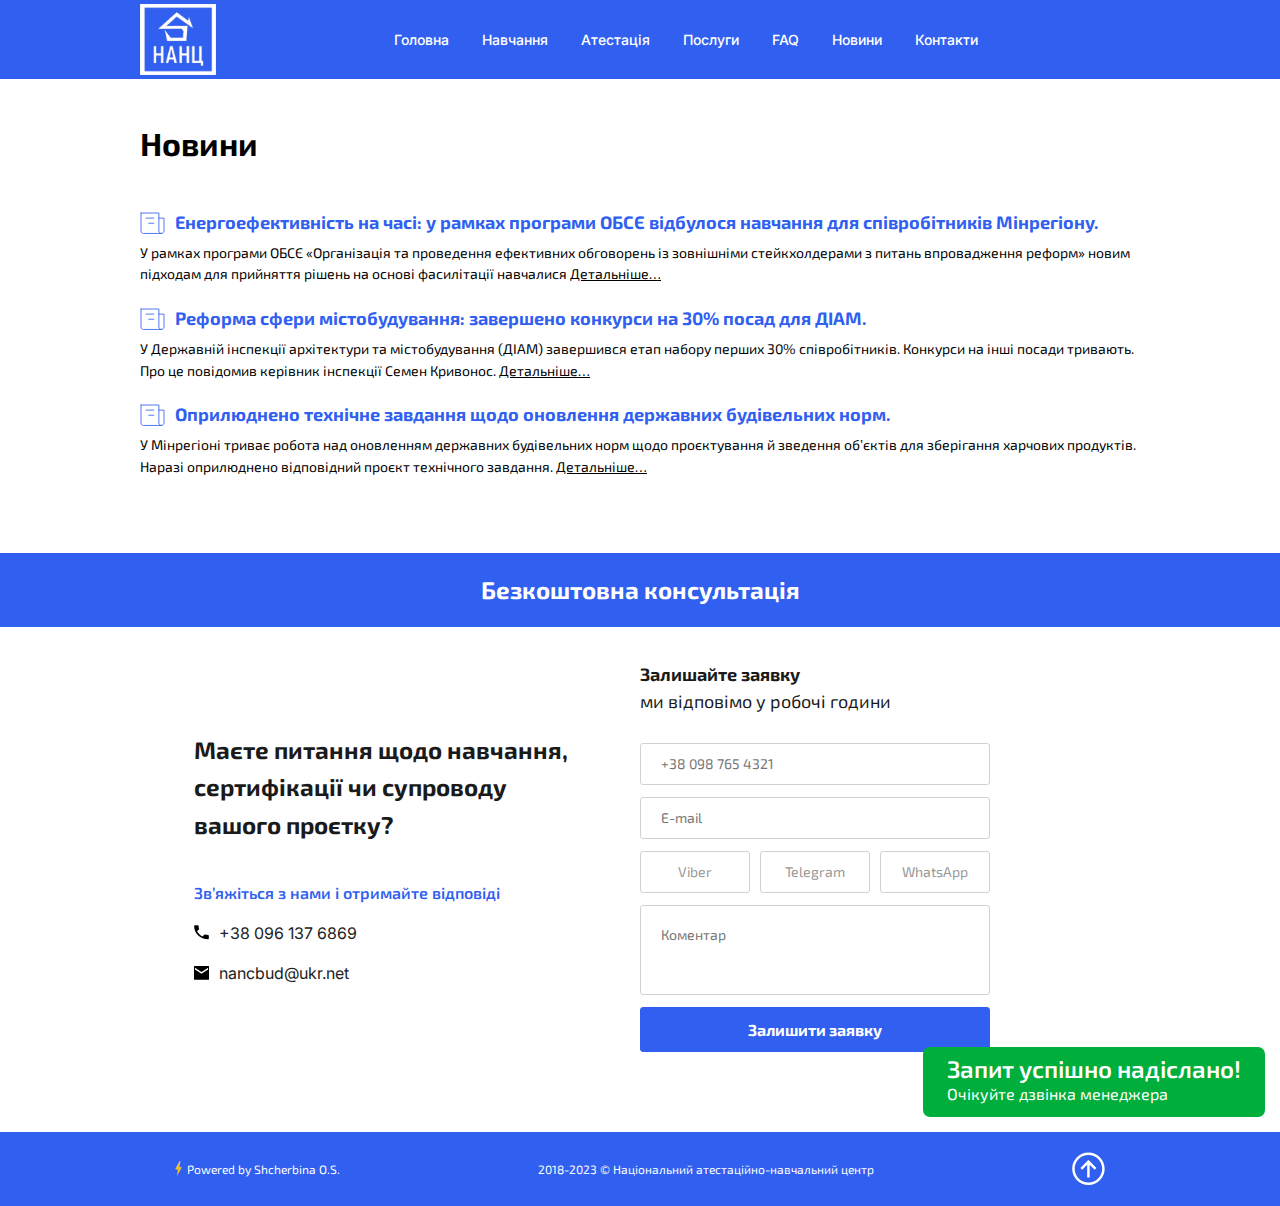
<file: news.html>
<!DOCTYPE html>
<html lang="uk">

<head>
	<title>Новини</title>
	<meta charset="UTF-8">
	<meta name="format-detection" content="telephone=no">
	<!-- <style>body{opacity: 0;}</style> -->
	<link rel="stylesheet" href="css/style.min.css?_v=20240214184404">
	<link rel="shortcut icon" href="favicon.ico">
	<!-- <meta name="robots" content="noindex, nofollow"> -->
	<meta name="viewport" content="width=device-width, initial-scale=1.0">
</head>

<body>
	<div class="wrapper">
		<header class="header">
			<div class="header__container">
				<a href="home.html" class="header__logo"><img src="img/logo.svg" alt="logo"></a>
				<div class="header__menu menu">
					<button type="button" data-popup="#popup" class="menu__icon icon-menu"><span></span></button>
					<div class="menu__label">Меню</div>
					<nav class="menu__body">
						<ul class="menu__list">
							<li class="menu__item"><a href="home.html" class="menu__link">Головна</a></li>
							<li class="menu__item"><a href="study.html" class="menu__link">Навчання</a></li>
							<li class="menu__item"><a href="attestation.html" class="menu__link">Атестація</a></li>
							<li class="menu__item"><a href="#" class="menu__link">Послуги</a></li>
							<li class="menu__item"><a href="faq.html" class="menu__link">FAQ</a></li>
							<li class="menu__item"><a href="news.html" class="menu__link">Новини</a></li>
							<li class="menu__item"><a href="#" data-goto=".contacts" class="menu__link">Контакти</a></li>
						</ul>
					</nav>
				</div>
			</div>
		</header>
		<main class="page">
			<section class="page__news news">
				<div class="news__container">
					<h1 class="news__title">Новини</h1>
					<div class="news__items">
						<article class="news__item item-news">
							<div class="item-news__label">
								<div class="item-news__icon -ibg_contain">
									<img src="img/icons/icon-news.svg" alt="icon-news">
								</div>
								<h2 class="item-news__title">
									<a href="single-news.html" class="item-news__title-link">Енергоефективність на часі: у рамках програми ОБСЄ відбулося навчання для співробітників Мінрегіону.</a>
								</h2>
							</div>
							<div class="item-news__text">
								У рамках програми ОБСЄ «Організація та проведення ефективних обговорень із зовнішніми стейкхолдерами з питань впровадження реформ» новим підходам для прийняття рішень на основі фасилітації навчалися
							</div>
							<a href="single-news.html" class="item-news__link">Детальніше…</a>
						</article>
						<article class="news__item item-news">
							<div class="item-news__label">
								<div class="item-news__icon -ibg_contain">
									<img src="img/icons/icon-news.svg" alt="icon-news">
								</div>
								<h2 class="item-news__title">
									<a href="single-news.html" class="item-news__title-link">Реформа сфери містобудування: завершено конкурси на 30% посад для ДІАМ.</a>
								</h2>
							</div>
							<div class="item-news__text">
								У Державній інспекції архітектури та містобудування (ДІАМ) завершився етап набору перших 30% співробітників. Конкурси на інші посади тривають. Про це повідомив керівник інспекції Семен Кривонос.
							</div>
							<a href="single-news.html" class="item-news__link">Детальніше…</a>
						</article>
						<article class="news__item item-news">
							<div class="item-news__label">
								<div class="item-news__icon -ibg_contain">
									<img src="img/icons/icon-news.svg" alt="icon-news">
								</div>
								<h2 class="item-news__title">
									<a href="single-news.html" class="item-news__title-link">Оприлюднено технічне завдання щодо оновлення державних будівельних норм.</a>
								</h2>
							</div>
							<div class="item-news__text">
								У Мінрегіоні триває робота над оновленням державних будівельних норм щодо проєктування й зведення об’єктів для зберігання харчових продуктів. Наразі оприлюднено відповідний проєкт технічного завдання.
							</div>
							<a href="single-news.html" class="item-news__link">Детальніше…</a>
						</article>
					</div>
				</div>
			</section>
			<section class="page__contacts contacts">
				<div class="contacts__head head-block">
					<div class="head-block__container">
						<div class="head-block__content">Безкоштовна консультація</div>
					</div>
				</div>
				<div class="contacts__container">
					<div class="contacts__body">
						<div class="contacts__info info-contacts">
							<div class="info-contacts__inner">
								<h2 class="info-contacts__title">Маєте питання щодо навчання, сертифікації чи супроводу вашого
									проєтку?</h2>
								<div class="info-contacts__body">
									<div class="info-contacts__label">Зв’яжіться з нами і отримайте відповіді</div>
									<div class="info-contacts__items">
										<div class="info-contacts__item item-info-contacts">
											<div class="item-info-contacts__icon -ibg">
												<img src="img/icons/icon-tel.svg" alt="icon-tel">
											</div>
											<a href="tel:+380961376869" class="item-info-contacts__link">+38 096 137 6869</a>
										</div>
										<div class="info-contacts__item item-info-contacts">
											<div class="item-info-contacts__icon -ibg">
												<img src="img/icons/icon-mail.svg" alt="icon-mail">
											</div>
											<a href="mailto:nancbud@ukr.net" class="item-info-contacts__link">nancbud@ukr.net</a>
										</div>
									</div>
								</div>
							</div>
						</div>
						<div class="contacts__request request-contacts">
							<div class="request-contacts__label">
								<p><span>Залишайте заявку</span></p>
								<p>ми відповімо у робочі години</p>
							</div>
							<form action="files/sendmail/sendmail.php" method="POST" class="request-contacts__form">
								<input type="tel" name="form[tel]" data-error="Помилка" placeholder="+38 098 765 4321" class="input">
								<input type="text" name="form[email]" data-error="Error" placeholder="E-mail" class="input">
								<div class="checkbox">
									<input id="c_1" data-error="Ошибка" class="checkbox__input" type="checkbox" value="1" name="form[]">
									<label for="c_1" class="checkbox__label"><span class="checkbox__text">Viber</span></label>
									<input id="c_2" data-error="Ошибка" class="checkbox__input" type="checkbox" value="1" name="form[]">
									<label for="c_2" class="checkbox__label"><span class="checkbox__text">Telegram</span></label>
									<input id="c_3" data-error="Ошибка" class="checkbox__input" type="checkbox" value="1" name="form[]">
									<label for="c_3" class="checkbox__label"><span class="checkbox__text">WhatsApp</span></label>
								</div>
								<textarea autocomplete="off" name="form[textarea]" placeholder="Коментар" data-error="Помилка" class="input"></textarea>
								<button type="submit" class="request-contacts__button button">Залишити заявку</button>
							</form>
						</div>
					</div>
					<div class="contacts__banner banner-contacts">
						<h5 class="banner-contacts__title">Запит успішно надіслано! </h5>
						<div class="banner-contacts__text">Очікуйте дзвінка менеджера</div>
					</div>
				</div>
			</section>
		</main>
		<footer class="footer">
			<div class="footer__container">
				<div class="footer__body">
					<div data-da=".footer__body,768" class="footer__author author-footer">
						<div class="author-footer__icon">
							<img src="img/icons/icon-powered.svg" alt="icon">
						</div>
						<div class="author-footer__text">
							Powered by Shcherbina O.S.
						</div>
					</div>
					<div class="footer__copy">
						2018-2023 © Національний атестаційно-навчальний центр
					</div>
					<a href="#" data-goto=".wrapper" class="footer__button"><img src="img/icons/arrow-up.svg" alt="arrow-up"></a>
				</div>
			</div>
		</footer>
	</div>
	<script src="js/app.min.js?_v=20240214184404"></script>
	<div id="popup" aria-hidden="true" class="popup">
		<div class="popup__wrapper">
			<div class="popup__content">
				<button data-close type="button" class="popup__close"></button>
				<div class="popup__body">
					<div class="popup__top top-popup">
						<a href="#" class="top-popup__logo"><img src="img/logo.svg" alt="logo"></a>
						<h2 class="top-popup__title">Національний
							Атестаційно-Навчальний Центр</h2>
					</div>
					<div class="popup__menu menu-popup">
						<div class="menu-popup__label">Меню</div>
						<nav class="menu-popup__body">
							<ul class="menu-popup__list">
								<li class="menu-popup__item"><a href="#" class="menu-popup__link">Навчання</a></li>
								<li class="menu-popup__item"><a href="#" class="menu-popup__link">Атестація</a></li>
								<li class="menu-popup__item"><a href="#" class="menu-popup__link">Послуги</a></li>
								<li class="menu-popup__item"><a href="#" class="menu-popup__link">Головна</a></li>
								<li class="menu-popup__item"><a href="#" class="menu-popup__link">FAQ</a></li>
								<li class="menu-popup__item"><a href="#" class="menu-popup__link">Новини</a></li>
							</ul>
						</nav>
					</div>
					<div class="popup__bottom bottom-popup">
						<h3 class="bottom-popup__title">Маєте питання щодо навчання, сертифікації чи супроводу вашого проєтку?</h3>
						<div class="bottom-popup__text">Зв’яжіться з нами і отримайте відповіді</div>
						<div class="bottom-popup__items">
							<div class="bottom-popup__item item-bottom-popup">
								<div class="item-bottom-popup__icon">
									<img src="img/icons/icon-tel-white.svg" alt="icon-tel">
								</div>
								<a href="tel:" class="item-bottom-popup__link">+38 096 137 6869</a>
							</div>
							<div class="bottom-popup__item item-bottom-popup">
								<div class="item-bottom-popup__icon">
									<img src="img/icons/icon-mail-white.svg" alt="icon-mail">
								</div>
								<a href="mailto:" class="item-bottom-popup__link">nancbud@ukr.net</a>
							</div>
							<div class="bottom-popup__item item-bottom-popup">
								<div class="item-bottom-popup__icon item-bottom-popup__icon_loc">
									<img src="img/icons/icon-location-white.svg" alt="icon-location>">
								</div>
								<div class="item-bottom-popup__link">м. Київ, вул. В. Шимановського, 2/1
									6 поверх, оф. 639</div>
							</div>
						</div>
					</div>
				</div>
			</div>
		</div>
	</div>
</body>

</html>
</file>
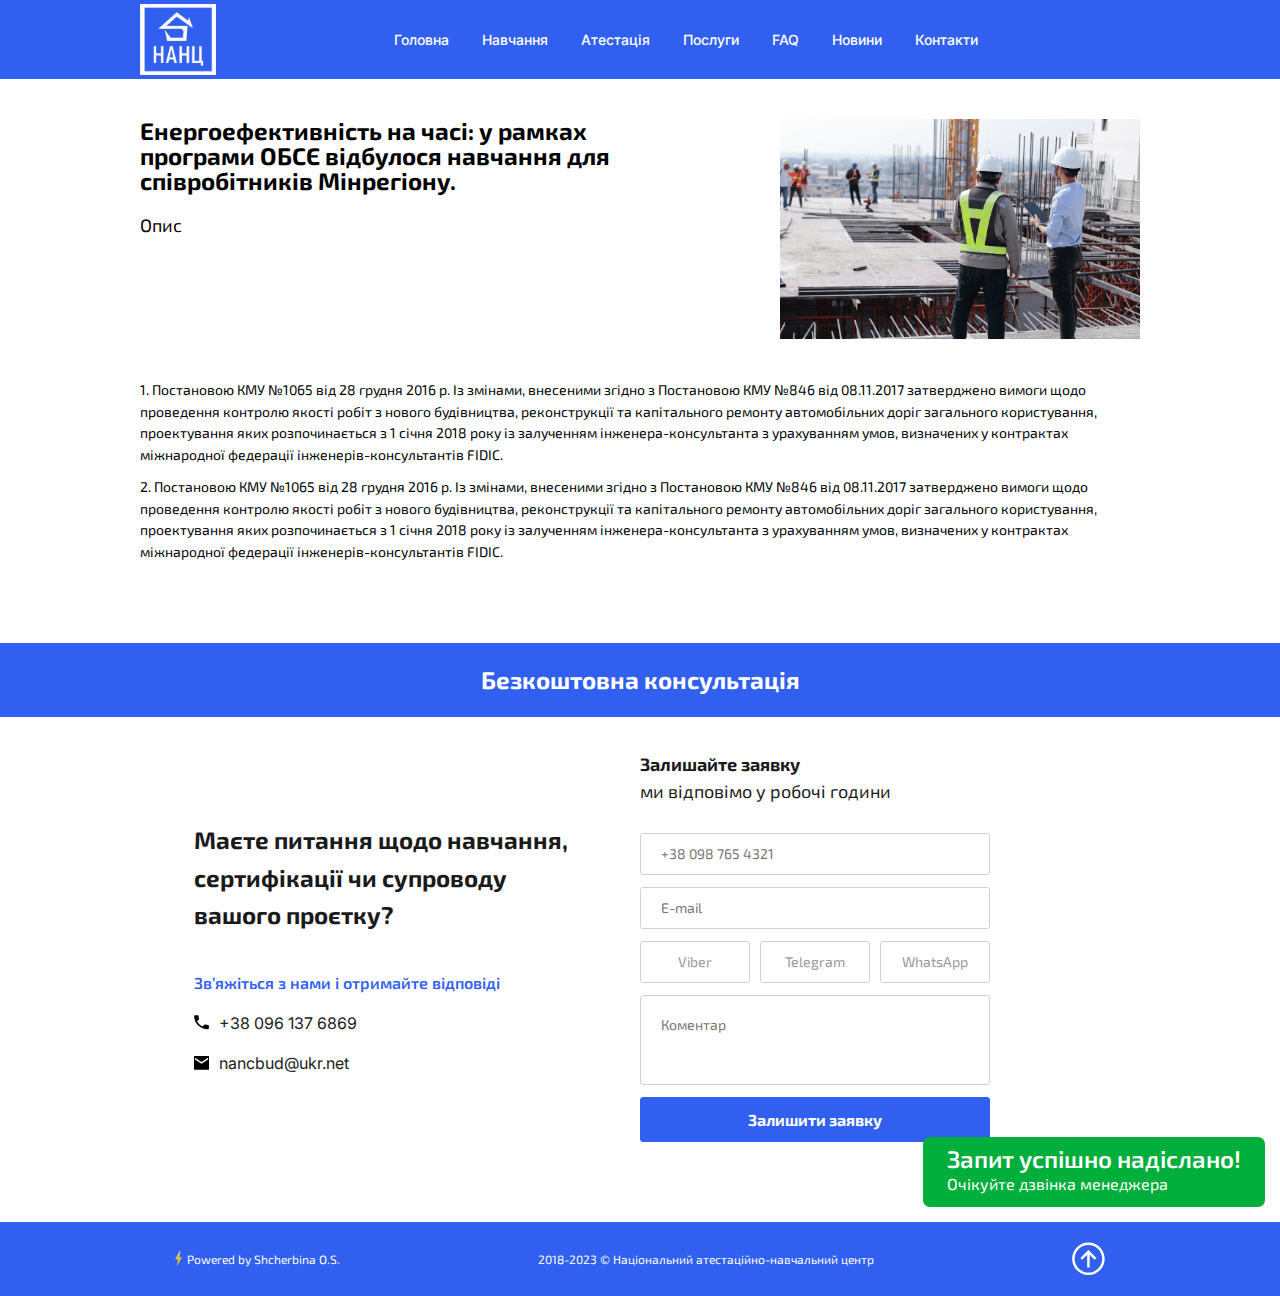
<file: single-news.html>
<!DOCTYPE html>
<html lang="uk">

<head>
	<title>Енергоефективність на часі: у рамках програми ОБСЄ відбулося навчання для співробітників Мінрегіону.</title>
	<meta charset="UTF-8">
	<meta name="format-detection" content="telephone=no">
	<!-- <style>body{opacity: 0;}</style> -->
	<link rel="stylesheet" href="css/style.min.css?_v=20240214184404">
	<link rel="shortcut icon" href="favicon.ico">
	<!-- <meta name="robots" content="noindex, nofollow"> -->
	<meta name="viewport" content="width=device-width, initial-scale=1.0">
</head>

<body>
	<div class="wrapper">
		<header class="header">
			<div class="header__container">
				<a href="home.html" class="header__logo"><img src="img/logo.svg" alt="logo"></a>
				<div class="header__menu menu">
					<button type="button" data-popup="#popup" class="menu__icon icon-menu"><span></span></button>
					<div class="menu__label">Меню</div>
					<nav class="menu__body">
						<ul class="menu__list">
							<li class="menu__item"><a href="home.html" class="menu__link">Головна</a></li>
							<li class="menu__item"><a href="study.html" class="menu__link">Навчання</a></li>
							<li class="menu__item"><a href="attestation.html" class="menu__link">Атестація</a></li>
							<li class="menu__item"><a href="#" class="menu__link">Послуги</a></li>
							<li class="menu__item"><a href="faq.html" class="menu__link">FAQ</a></li>
							<li class="menu__item"><a href="news.html" class="menu__link">Новини</a></li>
							<li class="menu__item"><a href="#" data-goto=".contacts" class="menu__link">Контакти</a></li>
						</ul>
					</nav>
				</div>
			</div>
		</header>
		<main class="page">
			<section class="page__article-news article-news">
				<div class="article-news__container">
					<div class="article-news__head">
						<div class="article-news__info">
							<h1 class="article-news__title">Енергоефективність на часі: у рамках програми ОБСЄ відбулося навчання для співробітників Мінрегіону.</h1>
							<div class="article-news__subtitle">Опис</div>
						</div>
						<div data-da=".article-news__head, 768,0" class="article-news__image -ibg">
							<img src="img/article-news/image.svg" alt="image">
						</div>
					</div>
					<div class="article-news__content content-article-news">
						<div class="content-article-news__text">
							<p>1. Постановою КМУ №1065 від 28 грудня 2016 р. Із змінами, внесеними згідно з Постановою КМУ №846 від 08.11.2017 затверджено вимоги щодо проведення контролю якості робіт з нового будівництва, реконструкції та капітального ремонту автомобільних доріг загального користування, проектування яких розпочинається з 1 січня 2018 року із залученням інженера-консультанта з урахуванням умов, визначених у контрактах міжнародної федерації інженерів-консультантів FIDIC.</p>
							<p>2. Постановою КМУ №1065 від 28 грудня 2016 р. Із змінами, внесеними згідно з Постановою КМУ №846 від 08.11.2017 затверджено вимоги щодо проведення контролю якості робіт з нового будівництва, реконструкції та капітального ремонту автомобільних доріг загального користування, проектування яких розпочинається з 1 січня 2018 року із залученням інженера-консультанта з урахуванням умов, визначених у контрактах міжнародної федерації інженерів-консультантів FIDIC.</p>
						</div>
					</div>
				</div>
			</section>
			<section class="page__contacts contacts">
				<div class="contacts__head head-block">
					<div class="head-block__container">
						<div class="head-block__content">Безкоштовна консультація</div>
					</div>
				</div>
				<div class="contacts__container">
					<div class="contacts__body">
						<div class="contacts__info info-contacts">
							<div class="info-contacts__inner">
								<h2 class="info-contacts__title">Маєте питання щодо навчання, сертифікації чи супроводу вашого
									проєтку?</h2>
								<div class="info-contacts__body">
									<div class="info-contacts__label">Зв’яжіться з нами і отримайте відповіді</div>
									<div class="info-contacts__items">
										<div class="info-contacts__item item-info-contacts">
											<div class="item-info-contacts__icon -ibg">
												<img src="img/icons/icon-tel.svg" alt="icon-tel">
											</div>
											<a href="tel:+380961376869" class="item-info-contacts__link">+38 096 137 6869</a>
										</div>
										<div class="info-contacts__item item-info-contacts">
											<div class="item-info-contacts__icon -ibg">
												<img src="img/icons/icon-mail.svg" alt="icon-mail">
											</div>
											<a href="mailto:nancbud@ukr.net" class="item-info-contacts__link">nancbud@ukr.net</a>
										</div>
									</div>
								</div>
							</div>
						</div>
						<div class="contacts__request request-contacts">
							<div class="request-contacts__label">
								<p><span>Залишайте заявку</span></p>
								<p>ми відповімо у робочі години</p>
							</div>
							<form action="files/sendmail/sendmail.php" method="POST" class="request-contacts__form">
								<input type="tel" name="form[tel]" data-error="Помилка" placeholder="+38 098 765 4321" class="input">
								<input type="text" name="form[email]" data-error="Error" placeholder="E-mail" class="input">
								<div class="checkbox">
									<input id="c_1" data-error="Ошибка" class="checkbox__input" type="checkbox" value="1" name="form[]">
									<label for="c_1" class="checkbox__label"><span class="checkbox__text">Viber</span></label>
									<input id="c_2" data-error="Ошибка" class="checkbox__input" type="checkbox" value="1" name="form[]">
									<label for="c_2" class="checkbox__label"><span class="checkbox__text">Telegram</span></label>
									<input id="c_3" data-error="Ошибка" class="checkbox__input" type="checkbox" value="1" name="form[]">
									<label for="c_3" class="checkbox__label"><span class="checkbox__text">WhatsApp</span></label>
								</div>
								<textarea autocomplete="off" name="form[textarea]" placeholder="Коментар" data-error="Помилка" class="input"></textarea>
								<button type="submit" class="request-contacts__button button">Залишити заявку</button>
							</form>
						</div>
					</div>
					<div class="contacts__banner banner-contacts">
						<h5 class="banner-contacts__title">Запит успішно надіслано! </h5>
						<div class="banner-contacts__text">Очікуйте дзвінка менеджера</div>
					</div>
				</div>
			</section>
		</main>
		<footer class="footer">
			<div class="footer__container">
				<div class="footer__body">
					<div data-da=".footer__body,768" class="footer__author author-footer">
						<div class="author-footer__icon">
							<img src="img/icons/icon-powered.svg" alt="icon">
						</div>
						<div class="author-footer__text">
							Powered by Shcherbina O.S.
						</div>
					</div>
					<div class="footer__copy">
						2018-2023 © Національний атестаційно-навчальний центр
					</div>
					<a href="#" data-goto=".wrapper" class="footer__button"><img src="img/icons/arrow-up.svg" alt="arrow-up"></a>
				</div>
			</div>
		</footer>
	</div>
	<script src="js/app.min.js?_v=20240214184404"></script>
	<div id="popup" aria-hidden="true" class="popup">
		<div class="popup__wrapper">
			<div class="popup__content">
				<button data-close type="button" class="popup__close"></button>
				<div class="popup__body">
					<div class="popup__top top-popup">
						<a href="#" class="top-popup__logo"><img src="img/logo.svg" alt="logo"></a>
						<h2 class="top-popup__title">Національний
							Атестаційно-Навчальний Центр</h2>
					</div>
					<div class="popup__menu menu-popup">
						<div class="menu-popup__label">Меню</div>
						<nav class="menu-popup__body">
							<ul class="menu-popup__list">
								<li class="menu-popup__item"><a href="#" class="menu-popup__link">Навчання</a></li>
								<li class="menu-popup__item"><a href="#" class="menu-popup__link">Атестація</a></li>
								<li class="menu-popup__item"><a href="#" class="menu-popup__link">Послуги</a></li>
								<li class="menu-popup__item"><a href="#" class="menu-popup__link">Головна</a></li>
								<li class="menu-popup__item"><a href="#" class="menu-popup__link">FAQ</a></li>
								<li class="menu-popup__item"><a href="#" class="menu-popup__link">Новини</a></li>
							</ul>
						</nav>
					</div>
					<div class="popup__bottom bottom-popup">
						<h3 class="bottom-popup__title">Маєте питання щодо навчання, сертифікації чи супроводу вашого проєтку?</h3>
						<div class="bottom-popup__text">Зв’яжіться з нами і отримайте відповіді</div>
						<div class="bottom-popup__items">
							<div class="bottom-popup__item item-bottom-popup">
								<div class="item-bottom-popup__icon">
									<img src="img/icons/icon-tel-white.svg" alt="icon-tel">
								</div>
								<a href="tel:" class="item-bottom-popup__link">+38 096 137 6869</a>
							</div>
							<div class="bottom-popup__item item-bottom-popup">
								<div class="item-bottom-popup__icon">
									<img src="img/icons/icon-mail-white.svg" alt="icon-mail">
								</div>
								<a href="mailto:" class="item-bottom-popup__link">nancbud@ukr.net</a>
							</div>
							<div class="bottom-popup__item item-bottom-popup">
								<div class="item-bottom-popup__icon item-bottom-popup__icon_loc">
									<img src="img/icons/icon-location-white.svg" alt="icon-location>">
								</div>
								<div class="item-bottom-popup__link">м. Київ, вул. В. Шимановського, 2/1
									6 поверх, оф. 639</div>
							</div>
						</div>
					</div>
				</div>
			</div>
		</div>
	</div>
</body>

</html>
</file>
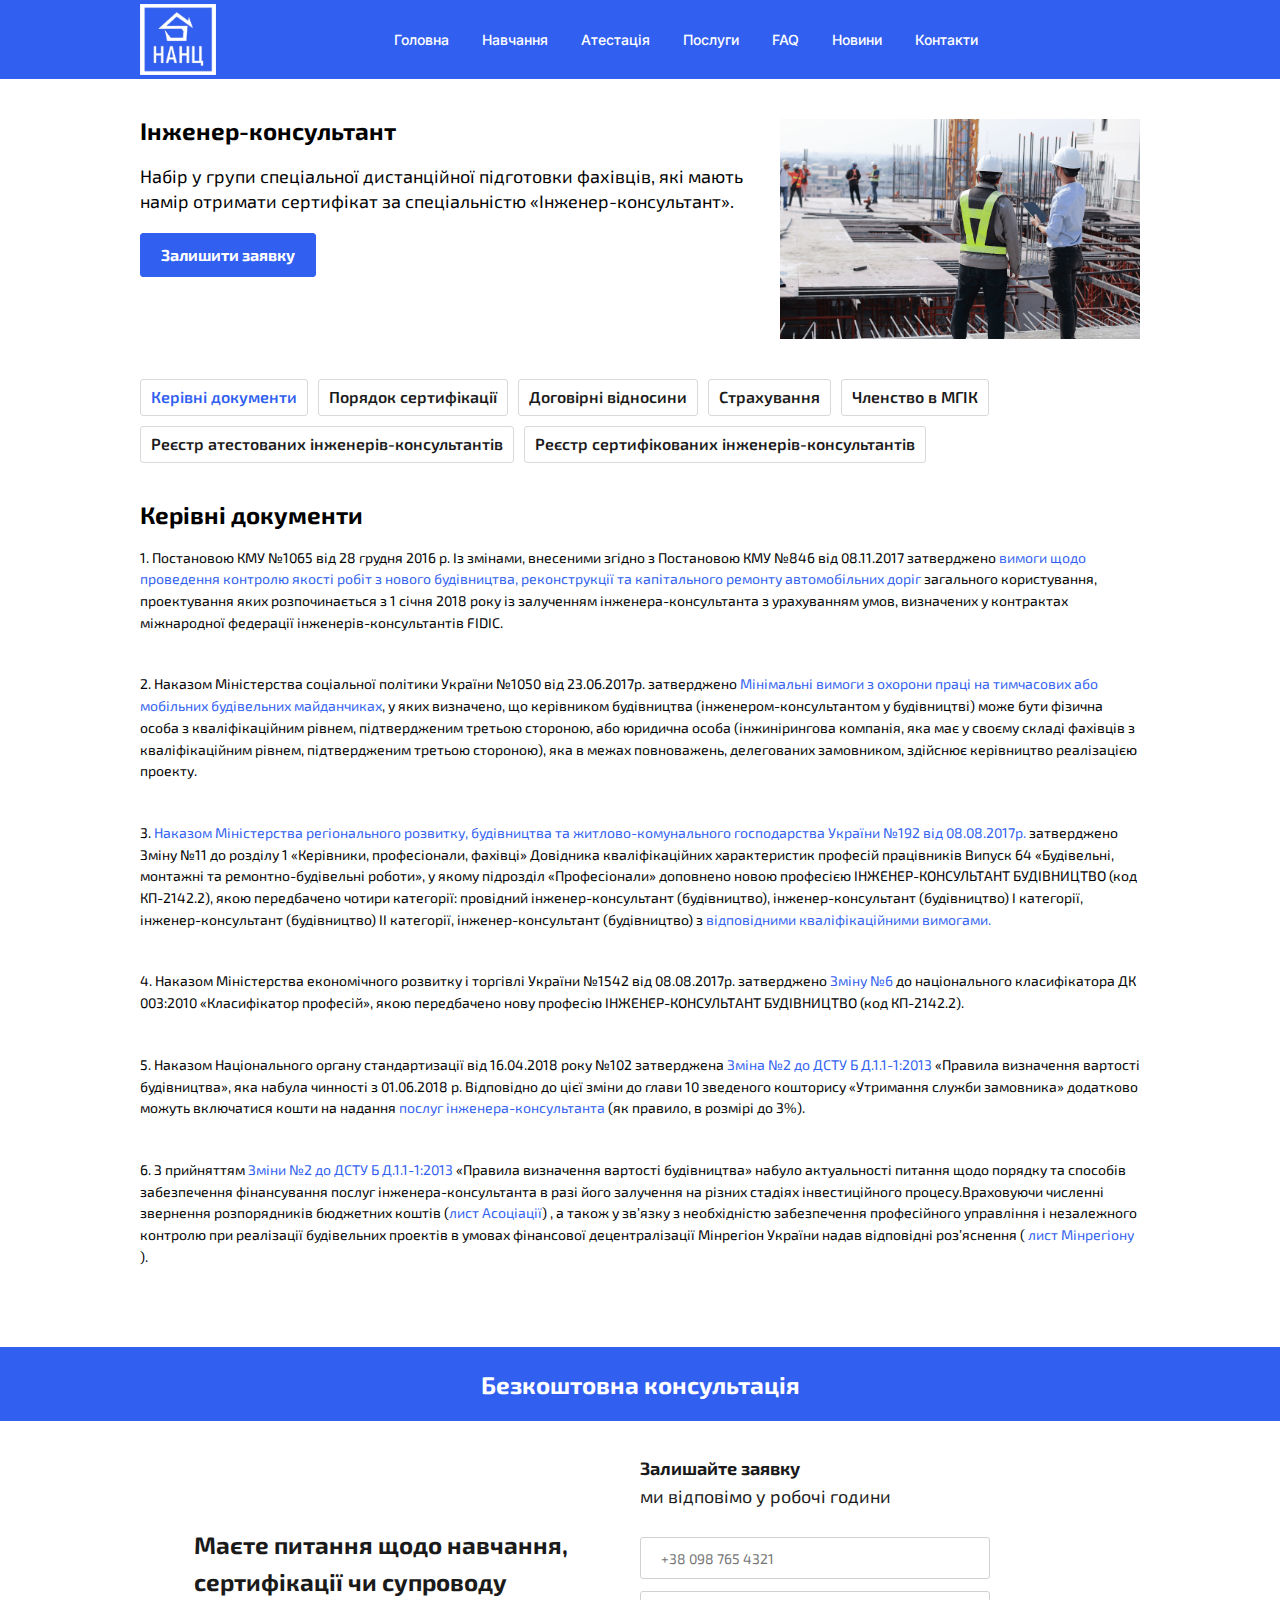
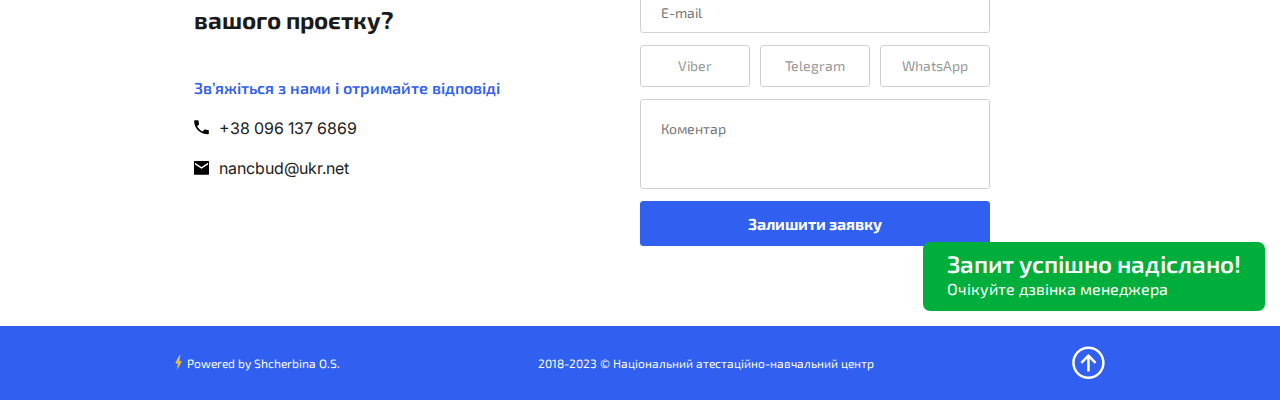
<file: single-professions.html>
<!DOCTYPE html>
<html lang="uk">

<head>
	<title>Енергоефективність на часі: у рамках програми ОБСЄ відбулося навчання для співробітників Мінрегіону.</title>
	<meta charset="UTF-8">
	<meta name="format-detection" content="telephone=no">
	<!-- <style>body{opacity: 0;}</style> -->
	<link rel="stylesheet" href="css/style.min.css?_v=20240214184404">
	<link rel="shortcut icon" href="favicon.ico">
	<!-- <meta name="robots" content="noindex, nofollow"> -->
	<meta name="viewport" content="width=device-width, initial-scale=1.0">
</head>

<body>
	<div class="wrapper">
		<header class="header">
			<div class="header__container">
				<a href="home.html" class="header__logo"><img src="img/logo.svg" alt="logo"></a>
				<div class="header__menu menu">
					<button type="button" data-popup="#popup" class="menu__icon icon-menu"><span></span></button>
					<div class="menu__label">Меню</div>
					<nav class="menu__body">
						<ul class="menu__list">
							<li class="menu__item"><a href="home.html" class="menu__link">Головна</a></li>
							<li class="menu__item"><a href="study.html" class="menu__link">Навчання</a></li>
							<li class="menu__item"><a href="attestation.html" class="menu__link">Атестація</a></li>
							<li class="menu__item"><a href="#" class="menu__link">Послуги</a></li>
							<li class="menu__item"><a href="faq.html" class="menu__link">FAQ</a></li>
							<li class="menu__item"><a href="news.html" class="menu__link">Новини</a></li>
							<li class="menu__item"><a href="#" data-goto=".contacts" class="menu__link">Контакти</a></li>
						</ul>
					</nav>
				</div>
			</div>
		</header>
		<main class="page">
			<section class="page__article-professions article-professions">
				<div class="article-professions__container">
					<div class="article-professions__head">
						<div class="article-professions__info">
							<h1 class="article-professions__title">Інженер-консультант</h1>
							<div class="article-professions__subtitle">Набір у групи спеціальної дистанційної підготовки
								фахівців, які мають намір отримати сертифікат за спеціальністю «Інженер-консультант».</div>
							<a href="#" class="article-professions__button button button_blue">Залишити заявку</a>
						</div>
						<div data-da=".article-professions__head, 768,0" class="article-professions__image -ibg">
							<img src="img/article-news/image.svg" alt="image">
						</div>
					</div>
					<div data-tabs class="article-professions__tabs tabs">
						<nav data-tabs-titles class="tabs__navigation">
							<button type="button" class="tabs__title _tab-active">Керівні документи</button>
							<button type="button" class="tabs__title">Порядок сертифікації</button>
							<button type="button" class="tabs__title">Договірні відносини</button>
							<button type="button" class="tabs__title">Страхування</button>
							<button type="button" class="tabs__title">Членство в МГІК</button>
							<button type="button" class="tabs__title">Реєстр атестованих інженерів-консультантів</button>
							<button type="button" class="tabs__title">Реєстр сертифікованих інженерів-консультантів</button>
						</nav>
						<div data-tabs-body class="tabs__content">
							<div class="tabs__body">
								<div class="content-tabs">
									<h2 class="content-tabs__title">Керівні документи</h2>
									<div class="content-tabs__text">
										<p>1. Постановою КМУ №1065 від 28 грудня 2016 р. Із змінами, внесеними згідно з Постановою
											КМУ №846 від 08.11.2017 затверджено <a href="https://nancbud.com.ua/wp-content/uploads/2019/02/postanova-kmu-1065.pdf" target="_blank" class="content-tabs__link">
												вимоги щодо проведення контролю якості робіт з
												нового будівництва, реконструкції та капітального ремонту автомобільних доріг
											</a>
											загального користування, проектування яких розпочинається з 1 січня 2018 року із
											залученням інженера-консультанта з урахуванням умов, визначених у контрактах
											міжнародної федерації інженерів-консультантів FIDIC.</p>
										<p>2. Наказом Міністерства соціальної політики України №1050 від 23.06.2017р. затверджено
											<a href="https://nancbud.com.ua/wp-content/uploads/2019/02/nakaz-1050-minimalni-vymohy.pdf" target="_blank" class="content-tabs__link">Мінімальні вимоги з охорони праці на тимчасових або мобільних будівельних майданчиках</a>,
											у яких визначено, що керівником будівництва (інженером-консультантом у будівництві)
											може бути фізична особа з кваліфікаційним рівнем, підтвердженим третьою стороною, або
											юридична особа (інжинірингова компанія, яка має у своєму складі фахівців з
											кваліфікаційним рівнем, підтвердженим третьою стороною), яка в межах повноважень,
											делегованих замовником, здійснює керівництво реалізацією проекту.
										</p>
										<p>3. <a href="https://nancbud.com.ua/wp-content/uploads/2018/12/3.Nakaz-No192.pdf" target="_blank" class="content-tabs__link">
												Наказом Міністерства регіонального розвитку, будівництва та житлово-комунального
												господарства України №192 від 08.08.2017р.
											</a> затверджено Зміну №11 до розділу 1
											«Керівники, професіонали, фахівці» Довідника кваліфікаційних характеристик професій
											працівників Випуск 64 «Будівельні, монтажні та ремонтно-будівельні роботи», у якому
											підрозділ «Професіонали» доповнено новою професією ІНЖЕНЕР-КОНСУЛЬТАНТ БУДІВНИЦТВО (код
											КП-2142.2), якою передбачено чотири категорії: провідний інженер-консультант
											(будівництво), інженер-консультант (будівництво) І категорії, інженер-консультант
											(будівництво) ІІ категорії, інженер-консультант (будівництво) з <a href="https://nancbud.com.ua/wp-content/uploads/2018/09/5.-.pdf" target="_blank" class="content-tabs__link">
												відповідними
												кваліфікаційними вимогами.
											</a></p>
										<p>4. Наказом Міністерства економічного розвитку і торгівлі України №1542 від 08.08.2017р.
											затверджено <a href="https://nancbud.com.ua/wp-content/uploads/2018/09/6.-1542-6.pdf" target="_blank" class="content-tabs__link">Зміну №6</a> до національного класифікатора ДК 003:2010 «Класифікатор
											професій», якою передбачено нову професію ІНЖЕНЕР-КОНСУЛЬТАНТ БУДІВНИЦТВО (код
											КП-2142.2).</p>
										<p>5. Наказом Національного органу стандартизації від 16.04.2018 року №102 затверджена
											<a href="https://nancbud.com.ua/wp-content/uploads/2018/12/7.-Zmina2.pdf" target="_blank" class="content-tabs__link">Зміна №2 до ДСТУ Б Д.1.1-1:2013</a> «Правила визначення вартості будівництва», яка набула
											чинності з 01.06.2018 р. Відповідно до цієї зміни до глави 10 зведеного кошторису
											«Утримання служби замовника» додатково можуть включатися кошти на надання <a href="https://nancbud.com.ua/wp-content/uploads/2018/09/8.-.pdf" target="_blank" class="content-tabs__link">
												послуг
												інженера-консультанта
											</a> (як правило, в розмірі до 3%).
										</p>
										<p>6. З прийняттям <a href="https://nancbud.com.ua/wp-content/uploads/2018/12/7.-Zmina2.pdf" target="_blank" class="content-tabs__link">Зміни №2 до ДСТУ Б Д.1.1-1:2013</a> «Правила визначення вартості
											будівництва» набуло актуальності питання щодо порядку та способів забезпечення
											фінансування послуг інженера-консультанта в разі його залучення на різних стадіях
											інвестиційного процесу.Враховуючи численні звернення розпорядників бюджетних коштів
											(<a href="https://nancbud.com.ua/wp-content/uploads/2018/12/Address-of-the-Association-of-Cities.pdf" target="_blank" class="content-tabs__link">лист Асоціації</a>) , а також у зв’язку з необхідністю забезпечення професійного
											управління і незалежного контролю при реалізації будівельних проектів в умовах
											фінансової децентралізації Мінрегіон України надав відповідні роз’яснення (<a href="https://nancbud.com.ua/wp-content/uploads/2018/12/Response-to-the-Ministry-of-Regional-Development.pdf" target="_blank" class="content-tabs__link">
												лист
												Мінрегіону
											</a>).</p>
									</div>
								</div>
							</div>
							<div class="tabs__body">
								<div class="content-tabs">
									<h2 class="content-tabs__title">Порядок сертифікації</h2>
									<div data-gallery class="content-tabs__image -ibg">
										<picture><source srcset="img/article-professions/image_certificate.webp" type="image/webp"><img src="img/article-professions/image_certificate.jpg" alt="certificate"></picture>
									</div>
								</div>
							</div>
							<div class="tabs__body">
								<div class="content-tabs">
									<div class="content-tabs__head">
										<h2 class="content-tabs__title">Договірні відносини</h2>
										<div class="content-tabs__subtitle content-tabs__subtitle_mw780">Послуги із спецпідготовки і атестації надаються на підставі договорів між претендентом і ТОВ “Національний атестаційно-навчальний центр”.</div>
									</div>
									<div class="content-tabs__items">
										<div class="content-tabs__item item-content-tabs">
											<h4 class="item-content-tabs__title">Спецпідготовка</h4>
											<div class="item-content-tabs__text">Вартість: 11 940 грн, з ПДВ</div>
											<a href="https://nancbud.com.ua/wp-content/uploads/2020/05/dogovir_1-ik-22-h_phis_os_d.pdf" target="_blank" class="item-content-tabs__document document-tabs">
												<div class="document-tabs__icon">
													<img src="img/icons/icon-pdf.svg" alt="icon-pdf">
												</div>
												<div class="document-tabs__label">Договір для фіз.осіб</div>
											</a>
											<a href="https://nancbud.com.ua/wp-content/uploads/2020/05/dogovir_3_ik-22-h_yur_os_dis.pdf" target="_blank" class="item-content-tabs__document document-tabs">
												<div class="document-tabs__icon">
													<img src="img/icons/icon-pdf.svg" alt="icon-pdf">
												</div>
												<div class="document-tabs__label">Договір для юр.осіб</div>
											</a>
										</div>
										<div class="content-tabs__item item-content-tabs">
											<h4 class="item-content-tabs__title">Атестація</h4>
											<div class="item-content-tabs__text">Вартість: 5 430 грн, з ПДВ</div>
											<a href="https://nancbud.com.ua/wp-content/uploads/2020/05/dogovir_2-ik-22-a_phis_os.pdf" target="_blank" class="item-content-tabs__document document-tabs">
												<div class="document-tabs__icon">
													<img src="img/icons/icon-pdf.svg" alt="icon-pdf">
												</div>
												<div class="document-tabs__label">Договір для фіз.осіб</div>
											</a>
											<a href="https://nancbud.com.ua/wp-content/uploads/2020/05/dogovir_4_ik-22-a_yur_os_dis.pdf" target="_blank" class="item-content-tabs__document document-tabs">
												<div class="document-tabs__icon">
													<img src="img/icons/icon-pdf.svg" alt="icon-pdf">
												</div>
												<div class="document-tabs__label">Договір для юр.осіб</div>
											</a>
										</div>
									</div>
									<div class="content-tabs__text">Послуги із сертифікації надаються на підставі договорів між претендентом та <a href="https://ospbg.org.ua/" target="_blank" class="content-tabs__link">ОСП БГ</a>.</div>
									<div class="content-tabs__details">
										<p>Реквізити ТОВ «Національний атестаційно — навчальний центр»</p>
										<p>Адреса:  01001,м. Київ, вул. Б. Грінченка, буд. 7</p>
										<p>Поштова адреса: 02125, м. Київ, вул. В. Шимановського, 2/1, офіс 639</p>
										<p>п/р UA393052990000026003016207712  КБ «Приватбанк»</p>
										<p>МФО 305299ЄДРПОУ 41811893</p>
										<p>ІПН 418118926594</p>
										<p>тел. (096) 1376869; (095) 9489762</p>
									</div>
								</div>
							</div>
							<div class="tabs__body">
								<div class="content-tabs">
									<div class="content-tabs__head">
										<h2 class="content-tabs__title">Страхування</h2>
										<div class="content-tabs__subtitle content-tabs__subtitle_fz14">
											<p>Відповідно до вимог п.5.8 розділу V стандарту СОУ-С-001:2016 «Процедура сертифікації персоналу будівельної галузі», претендент на сертифікацію повинен надати підтвердження (поліс, тощо) наявності страхування цивільно-правової відповідальності його (претендента) за професійну діяльність в рамках заявленої сфери сертифікації (професії).</p>
											<p>Розмір страхового відшкодування визначається для кожної професії окремо. Перелік професій, які потребують підтвердження наявності страхування цивільно-правової відповідальності, визначає ОСП БГ»</p>
											<p>Приклади договорів страхування цивільно-правової відповідальності для різних категорій інженерів-консультантів наведено нижче.</p>
										</div>
									</div>
									<ol class="content-tabs__list">
										<li class="content-tabs__point">
											<a href="https://nancbud.com.ua/wp-content/uploads/2020/05/dog_str_bas.pdf" target="_blank" class="content-tabs__link">Договір страхування ІК базовий (ПРИКЛАД).</a>
										</li>
										<li class="content-tabs__point">
											<a href="https://nancbud.com.ua/wp-content/uploads/2020/05/dog_str_2kat.pdf" target="_blank" class="content-tabs__link">Договір страхування ІК 2 категорія (ПРИКЛАД).</a>
										</li>
										<li class="content-tabs__point">
											<a href="https://nancbud.com.ua/wp-content/uploads/2020/05/dog_str_1kat.pdf" target="_blank" class="content-tabs__link">Договір страхування ІК 1 категорія (ПРИКЛАД).</a>
										</li>
										<li class="content-tabs__point">
											<a href="https://nancbud.com.ua/wp-content/uploads/2020/05/dog_str_prov.pdf" target="_blank" class="content-tabs__link">Договір страхування ІК провідний (ПРИКЛАД).</a>
										</li>
									</ol>
								</div>
							</div>
							<div class="tabs__body">
								<div class="content-tabs">
									<div class="content-tabs__head">
										<h2 class="content-tabs__title">Членство в МГІК</h2>
										<div class="content-tabs__subtitle content-tabs__subtitle_fz14">
											<p><a href="https://iceg.com.ua/" target="_blank" class="content-tabs__link">Громадська спілка «Міждержавна гільдія інженерів-консультантів» (МГІК)</a>незалежне професійне об’єднання, яке діє на принципах добровільності, самоврядності, вільного вибору території діяльності, прозорості, відкритості та публічності, та ставить за мету гармонізацію існуючої в Україні моделі ринку інжинірингових та консалтингових послуг до загальновизнаних міжнародних галузевих стандартів.</p>
											<p>МГІК є афільованим членом Міжнародної Федерації Інженерів-Консультантів (FIDIC), яка представляє інженерно-консалтингову індустрію у світовому масштабі, членом Європейської Федерації Інжинірингово – Консалтингових Асоціацій (EFCA). EFCA є представником FIDIC у Європі і об’єднує 30 професійних національних асоціацій країн Європейського Союзу.</p>
										</div>
									</div>
									<ol class="content-tabs__list">
										<li class="content-tabs__point">
											Кодекс етики інженера-консультанта.
										</li>
										<li class="content-tabs__point">
											<a href="https://nancbud.com.ua/wp-content/uploads/2018/09/18.-__i-.pdf" target="_blank" class="content-tabs__link">Заява про підтримку кодексу етики.</a>
										</li>
										<li class="content-tabs__point">
											<a href="https://nancbud.com.ua/wp-content/uploads/2018/09/19.-.pdf" target="_blank" class="content-tabs__link">Меморандум про співпрацю.</a>
										</li>
										<li class="content-tabs__point">
											<a href="https://nancbud.com.ua/wp-content/uploads/2018/09/20.-__i_.pdf" target="_blank" class="content-tabs__link">Заява про підтримку Меморандуму.</a>
										</li>
										<li class="content-tabs__point">
											<a href="https://nancbud.com.ua/wp-content/uploads/2018/09/21.-_i-__-.pdf" target="_blank" class="content-tabs__link">Заява фізичної особи щодо вступу до МГІК.</a>
										</li>
										<li class="content-tabs__point">
											<a href="https://nancbud.com.ua/wp-content/uploads/2018/09/22.-.pdf" target="_blank" class="content-tabs__link">Членський внесок.</a>
										</li>
									</ol>
								</div>
							</div>
							<div class="tabs__body">
								Посилання
							</div>
							<div class="tabs__body">
								Посилання
							</div>
						</div>
					</div>
				</div>
			</section>
			<section class="page__contacts contacts">
				<div class="contacts__head head-block">
					<div class="head-block__container">
						<div class="head-block__content">Безкоштовна консультація</div>
					</div>
				</div>
				<div class="contacts__container">
					<div class="contacts__body">
						<div class="contacts__info info-contacts">
							<div class="info-contacts__inner">
								<h2 class="info-contacts__title">Маєте питання щодо навчання, сертифікації чи супроводу вашого
									проєтку?</h2>
								<div class="info-contacts__body">
									<div class="info-contacts__label">Зв’яжіться з нами і отримайте відповіді</div>
									<div class="info-contacts__items">
										<div class="info-contacts__item item-info-contacts">
											<div class="item-info-contacts__icon -ibg">
												<img src="img/icons/icon-tel.svg" alt="icon-tel">
											</div>
											<a href="tel:+380961376869" class="item-info-contacts__link">+38 096 137 6869</a>
										</div>
										<div class="info-contacts__item item-info-contacts">
											<div class="item-info-contacts__icon -ibg">
												<img src="img/icons/icon-mail.svg" alt="icon-mail">
											</div>
											<a href="mailto:nancbud@ukr.net" class="item-info-contacts__link">nancbud@ukr.net</a>
										</div>
									</div>
								</div>
							</div>
						</div>
						<div class="contacts__request request-contacts">
							<div class="request-contacts__label">
								<p><span>Залишайте заявку</span></p>
								<p>ми відповімо у робочі години</p>
							</div>
							<form action="files/sendmail/sendmail.php" method="POST" class="request-contacts__form">
								<input type="tel" name="form[tel]" data-error="Помилка" placeholder="+38 098 765 4321" class="input">
								<input type="text" name="form[email]" data-error="Error" placeholder="E-mail" class="input">
								<div class="checkbox">
									<input id="c_1" data-error="Ошибка" class="checkbox__input" type="checkbox" value="1" name="form[]">
									<label for="c_1" class="checkbox__label"><span class="checkbox__text">Viber</span></label>
									<input id="c_2" data-error="Ошибка" class="checkbox__input" type="checkbox" value="1" name="form[]">
									<label for="c_2" class="checkbox__label"><span class="checkbox__text">Telegram</span></label>
									<input id="c_3" data-error="Ошибка" class="checkbox__input" type="checkbox" value="1" name="form[]">
									<label for="c_3" class="checkbox__label"><span class="checkbox__text">WhatsApp</span></label>
								</div>
								<textarea autocomplete="off" name="form[textarea]" placeholder="Коментар" data-error="Помилка" class="input"></textarea>
								<button type="submit" class="request-contacts__button button">Залишити заявку</button>
							</form>
						</div>
					</div>
					<div class="contacts__banner banner-contacts">
						<h5 class="banner-contacts__title">Запит успішно надіслано! </h5>
						<div class="banner-contacts__text">Очікуйте дзвінка менеджера</div>
					</div>
				</div>
			</section>
		</main>
		<footer class="footer">
			<div class="footer__container">
				<div class="footer__body">
					<div data-da=".footer__body,768" class="footer__author author-footer">
						<div class="author-footer__icon">
							<img src="img/icons/icon-powered.svg" alt="icon">
						</div>
						<div class="author-footer__text">
							Powered by Shcherbina O.S.
						</div>
					</div>
					<div class="footer__copy">
						2018-2023 © Національний атестаційно-навчальний центр
					</div>
					<a href="#" data-goto=".wrapper" class="footer__button"><img src="img/icons/arrow-up.svg" alt="arrow-up"></a>
				</div>
			</div>
		</footer>
	</div>
	<script src="js/app.min.js?_v=20240214184404"></script>
</body>

</html>
</file>
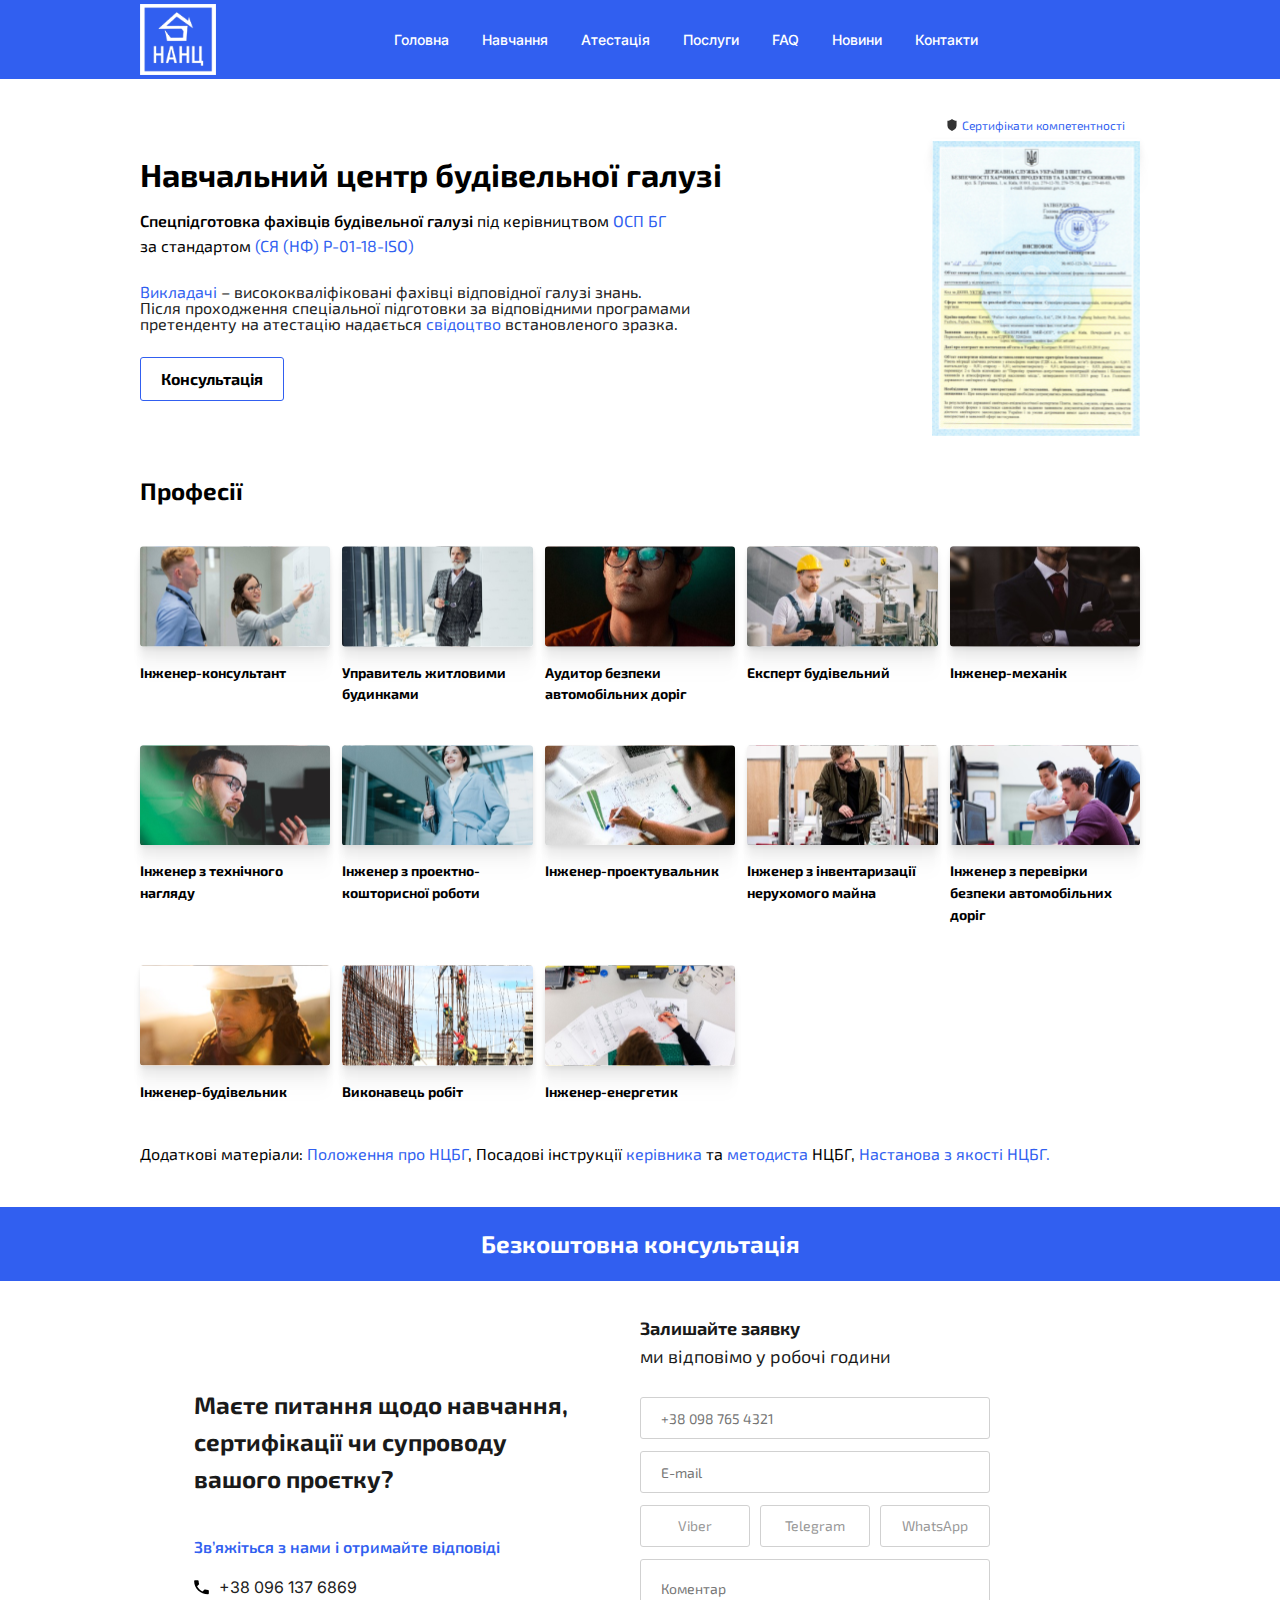
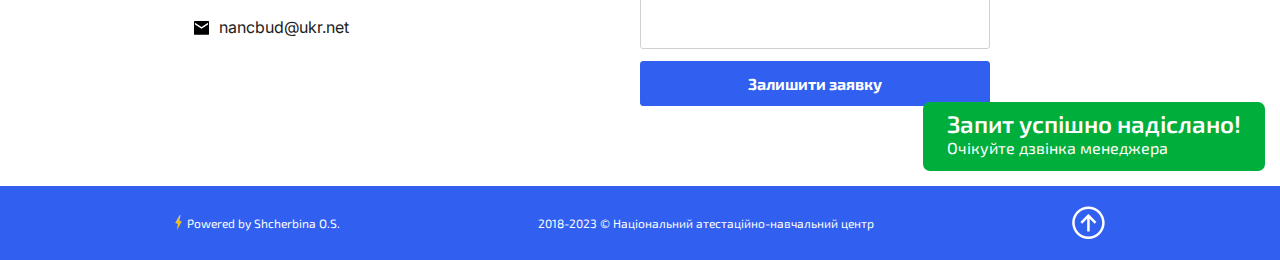
<file: study.html>
<!DOCTYPE html>
<html lang="uk">

<head>
	<title>Навчальний центр будівельної галузі</title>
	<meta charset="UTF-8">
	<meta name="format-detection" content="telephone=no">
	<!-- <style>body{opacity: 0;}</style> -->
	<link rel="stylesheet" href="css/style.min.css?_v=20240214184404">
	<link rel="shortcut icon" href="favicon.ico">
	<!-- <meta name="robots" content="noindex, nofollow"> -->
	<meta name="viewport" content="width=device-width, initial-scale=1.0">
</head>

<body>
	<div class="wrapper">
		<header class="header">
			<div class="header__container">
				<a href="home.html" class="header__logo"><img src="img/logo.svg" alt="logo"></a>
				<div class="header__menu menu">
					<button type="button" data-popup="#popup" class="menu__icon icon-menu"><span></span></button>
					<div class="menu__label">Меню</div>
					<nav class="menu__body">
						<ul class="menu__list">
							<li class="menu__item"><a href="home.html" class="menu__link">Головна</a></li>
							<li class="menu__item"><a href="study.html" class="menu__link">Навчання</a></li>
							<li class="menu__item"><a href="attestation.html" class="menu__link">Атестація</a></li>
							<li class="menu__item"><a href="#" class="menu__link">Послуги</a></li>
							<li class="menu__item"><a href="faq.html" class="menu__link">FAQ</a></li>
							<li class="menu__item"><a href="news.html" class="menu__link">Новини</a></li>
							<li class="menu__item"><a href="#" data-goto=".contacts" class="menu__link">Контакти</a></li>
						</ul>
					</nav>
				</div>
			</div>
		</header>
		<main class="page">
			<section class="page__study study">
				<div class="study__container">
					<div class="study__top-block top-block-category">
						<div class="top-block-category__body">
							<div class="top-block-category__content">
								<h1 class="top-block-category__title">Навчальний центр будівельної галузі</h1>
								<div class="top-block-category__subtitle">
									<p><span>Спецпідготовка фахівців будівельної галузі</span> під керівництвом <a href="https://ospbg.org.ua/" target="_blank" class="top-block-category__link">ОСП БГ</a>
										за стандартом <a href="https://nancbud.com.ua/wp-content/uploads/2018/09/por_spg.pdf" target="_blank" class="top-block-category__link">(СЯ (НФ) Р-01-18-ISO)</a></p>
								</div>
								<div class="top-block-category__text">
									<p><a href="https://nancbud.com.ua/wp-content/uploads/2018/09/10.-.pdf" target="_blank" class="top-block-category__link">Викладачі</a> – висококваліфіковані фахівці відповідної галузі знань. <br>
										Після проходження спеціальної підготовки за відповідними програмами претенденту на атестацію надається <a href="https://nancbud.com.ua/wp-content/uploads/2018/09/11.-.jpg" target="_blank" class="top-block-category__link">свідоцтво</a> встановленого зразка.</p>
								</div>
								<a href="#" data-goto=".contacts" class="top-block-category__button button">Консультація</a>
							</div>
							<div class="top-block-category__media media-category">
								<div class="media-category__title">
									<div class="media-category__icon -ibg">
										<img src="img/icons/icon-logo-certificate.svg" alt="icon">
									</div>
									<div class="media-category__label">Сертифікати компетентності</div>
								</div>
								<a href="#" class="media-category__image">
									<img src="img/certificates/image_1.svg" alt="certificate">
								</a>
							</div>
						</div>
					</div>
					<div class="study__professions professions">
						<h2 class="professions__title">Професії</h2>
						<div class="professions__items">
							<article class="professions__item item-professions">
								<a href="single-professions.html" class="item-professions__image -ibg">
									<img src="img/professions/image_1.svg" alt="profession #1">
								</a>
								<h4 class="item-professions__title">
									<a href="single-professions.html" class="item-professions__title-link">Інженер-консультант</a>
								</h4>
								<a href="single-professions.html" class="item-professions__icon">
									<img src="img/icons/arrow.svg" alt="icon">
								</a>
							</article>
							<article class="professions__item item-professions">
								<a href="single-professions.html" class="item-professions__image -ibg">
									<img src="img/professions/image_2.svg" alt="profession #2">
								</a>
								<h4 class="item-professions__title">
									<a href="single-professions.html" class="item-professions__title-link">Управитель житловими будинками</a>
								</h4>
							</article>
							<article class="professions__item item-professions">
								<a href="single-professions.html" class="item-professions__image -ibg">
									<img src="img/professions/image_3.svg" alt="profession #3">
								</a>
								<h4 class="item-professions__title">
									<a href="single-professions.html" class="item-professions__title-link">Аудитор безпеки автомобільних доріг</a>
								</h4>
							</article>
							<article class="professions__item item-professions">
								<a href="single-professions.html" class="item-professions__image -ibg">
									<img src="img/professions/image_4.svg" alt="profession #4">
								</a>
								<h4 class="item-professions__title">
									<a href="single-professions.html" class="item-professions__title-link">Експерт будівельний</a>
								</h4>
							</article>
							<article class="professions__item item-professions">
								<a href="single-professions.html" class="item-professions__image -ibg">
									<img src="img/professions/image_5.svg" alt="profession #5">
								</a>
								<h4 class="item-professions__title">
									<a href="single-professions.html" class="item-professions__title-link">Інженер-механік</a>
								</h4>
							</article>
							<article class="professions__item item-professions">
								<a href="single-professions.html" class="item-professions__image -ibg">
									<img src="img/professions/image_6.svg" alt="profession #6">
								</a>
								<h4 class="item-professions__title">
									<a href="single-professions.html" class="item-professions__title-link">Інженер з технічного нагляду</a>
								</h4>
							</article>
							<article class="professions__item item-professions">
								<a href="single-professions.html" class="item-professions__image -ibg">
									<img src="img/professions/image_7.svg" alt="profession #7">
								</a>
								<h4 class="item-professions__title">
									<a href="single-professions.html" class="item-professions__title-link">Інженер з проектно-кошторисної роботи</a>
								</h4>
							</article>
							<article class="professions__item item-professions">
								<a href="single-professions.html" class="item-professions__image -ibg">
									<img src="img/professions/image_8.svg" alt="profession #8">
								</a>
								<h4 class="item-professions__title">
									<a href="single-professions.html" class="item-professions__title-link">Інженер-проектувальник</a>
								</h4>
							</article>
							<article class="professions__item item-professions">
								<a href="single-professions.html" class="item-professions__image -ibg">
									<img src="img/professions/image_9.svg" alt="profession #9">
								</a>
								<h4 class="item-professions__title">
									<a href="single-professions.html" class="item-professions__title-link">Інженер з інвентаризації нерухомого майна</a>
								</h4>
							</article>
							<article class="professions__item item-professions">
								<a href="single-professions.html" class="item-professions__image -ibg">
									<img src="img/professions/image_10.svg" alt="profession #10">
								</a>
								<h4 class="item-professions__title">
									<a href="single-professions.html" class="item-professions__title-link">Інженер з перевірки безпеки автомобільних доріг</a>
								</h4>
							</article>
							<article class="professions__item item-professions">
								<a href="single-professions.html" class="item-professions__image -ibg">
									<img src="img/professions/image_11.svg" alt="profession #11">
								</a>
								<h4 class="item-professions__title">
									<a href="single-professions.html" class="item-professions__title-link">Інженер-будівельник</a>
								</h4>
							</article>
							<article class="professions__item item-professions">
								<a href="single-professions.html" class="item-professions__image -ibg">
									<img src="img/professions/image_12.svg" alt="profession #12">
								</a>
								<h4 class="item-professions__title">
									<a href="single-professions.html" class="item-professions__title-link">Виконавець робіт</a>
								</h4>
							</article>
							<article class="professions__item item-professions">
								<a href="single-professions.html" class="item-professions__image -ibg">
									<img src="img/professions/image_13.svg" alt="profession #13">
								</a>
								<h4 class="item-professions__title">
									<a href="single-professions.html" class="item-professions__title-link">Інженер-енергетик</a>
								</h4>
							</article>
						</div>
					</div>
					<div class="study__applications">
						<p>Додаткові матеріали: <a href="https://nancbud.com.ua/wp-content/uploads/2018/09/3-.pdf" target="_blank" class="top-block-category__link">Положення про НЦБГ</a>, Посадові інструкції <a href="https://nancbud.com.ua/wp-content/uploads/2018/09/5-.pdf" target="_blank" class="top-block-category__link">керівника</a> та <a href="https://nancbud.com.ua/wp-content/uploads/2018/09/6-.pdf" target="_blank" class="top-block-category__link">методиста</a> НЦБГ, <a href="https://nancbud.com.ua/wp-content/uploads/2018/09/4-.pdf" target="_blank" class="top-block-category__link">Настанова з якості НЦБГ.</a></p>
					</div>
				</div>
			</section>
			<section class="page__contacts contacts">
				<div class="contacts__head head-block">
					<div class="head-block__container">
						<div class="head-block__content">Безкоштовна консультація</div>
					</div>
				</div>
				<div class="contacts__container">
					<div class="contacts__body">
						<div class="contacts__info info-contacts">
							<div class="info-contacts__inner">
								<h2 class="info-contacts__title">Маєте питання щодо навчання, сертифікації чи супроводу вашого проєтку?</h2>
								<div class="info-contacts__body">
									<div class="info-contacts__label">Зв’яжіться з нами і отримайте відповіді</div>
									<div class="info-contacts__items">
										<div class="info-contacts__item item-info-contacts">
											<div class="item-info-contacts__icon -ibg">
												<img src="img/icons/icon-tel.svg" alt="icon-tel">
											</div>
											<a href="tel:+380961376869" class="item-info-contacts__link">+38 096 137 6869</a>
										</div>
										<div class="info-contacts__item item-info-contacts">
											<div class="item-info-contacts__icon -ibg">
												<img src="img/icons/icon-mail.svg" alt="icon-mail">
											</div>
											<a href="mailto:nancbud@ukr.net" class="item-info-contacts__link">nancbud@ukr.net</a>
										</div>
									</div>
								</div>
							</div>
						</div>
						<div class="contacts__request request-contacts">
							<div class="request-contacts__label">
								<p><span>Залишайте заявку</span></p>
								<p>ми відповімо у робочі години</p>
							</div>
							<form action="files/sendmail/sendmail.php" method="POST" class="request-contacts__form">
								<input type="tel" name="form[tel]" data-error="Помилка" placeholder="+38 098 765 4321" class="input">
								<input type="text" name="form[email]" data-error="Error" placeholder="E-mail" class="input">
								<div class="checkbox">
									<input id="c_1" data-error="Ошибка" class="checkbox__input" type="checkbox" value="1" name="form[]">
									<label for="c_1" class="checkbox__label"><span class="checkbox__text">Viber</span></label>
									<input id="c_2" data-error="Ошибка" class="checkbox__input" type="checkbox" value="1" name="form[]">
									<label for="c_2" class="checkbox__label"><span class="checkbox__text">Telegram</span></label>
									<input id="c_3" data-error="Ошибка" class="checkbox__input" type="checkbox" value="1" name="form[]">
									<label for="c_3" class="checkbox__label"><span class="checkbox__text">WhatsApp</span></label>
								</div>
								<textarea autocomplete="off" name="form[textarea]" placeholder="Коментар" data-error="Помилка" class="input"></textarea>
								<button type="submit" class="request-contacts__button button">Залишити заявку</button>
							</form>
						</div>
					</div>
					<div class="contacts__banner banner-contacts">
						<h5 class="banner-contacts__title">Запит успішно надіслано! </h5>
						<div class="banner-contacts__text">Очікуйте дзвінка менеджера</div>
					</div>
				</div>
			</section>
		</main>
		<footer class="footer">
			<div class="footer__container">
				<div class="footer__body">
					<div data-da=".footer__body,768" class="footer__author author-footer">
						<div class="author-footer__icon">
							<img src="img/icons/icon-powered.svg" alt="icon">
						</div>
						<div class="author-footer__text">
							Powered by Shcherbina O.S.
						</div>
					</div>
					<div class="footer__copy">
						2018-2023 © Національний атестаційно-навчальний центр
					</div>
					<a href="#" data-goto=".wrapper" class="footer__button"><img src="img/icons/arrow-up.svg" alt="arrow-up"></a>
				</div>
			</div>
		</footer>
	</div>
	<script src="js/app.min.js?_v=20240214184404"></script>
	<div id="popup" aria-hidden="true" class="popup">
		<div class="popup__wrapper">
			<div class="popup__content">
				<button data-close type="button" class="popup__close"></button>
				<div class="popup__body">
					<div class="popup__top top-popup">
						<a href="#" class="top-popup__logo"><img src="img/logo.svg" alt="logo"></a>
						<h2 class="top-popup__title">Національний
							Атестаційно-Навчальний Центр</h2>
					</div>
					<div class="popup__menu menu-popup">
						<div class="menu-popup__label">Меню</div>
						<nav class="menu-popup__body">
							<ul class="menu-popup__list">
								<li class="menu-popup__item"><a href="#" class="menu-popup__link">Навчання</a></li>
								<li class="menu-popup__item"><a href="#" class="menu-popup__link">Атестація</a></li>
								<li class="menu-popup__item"><a href="#" class="menu-popup__link">Послуги</a></li>
								<li class="menu-popup__item"><a href="#" class="menu-popup__link">Головна</a></li>
								<li class="menu-popup__item"><a href="#" class="menu-popup__link">FAQ</a></li>
								<li class="menu-popup__item"><a href="#" class="menu-popup__link">Новини</a></li>
							</ul>
						</nav>
					</div>
					<div class="popup__bottom bottom-popup">
						<h3 class="bottom-popup__title">Маєте питання щодо навчання, сертифікації чи супроводу вашого проєтку?</h3>
						<div class="bottom-popup__text">Зв’яжіться з нами і отримайте відповіді</div>
						<div class="bottom-popup__items">
							<div class="bottom-popup__item item-bottom-popup">
								<div class="item-bottom-popup__icon">
									<img src="img/icons/icon-tel-white.svg" alt="icon-tel">
								</div>
								<a href="tel:" class="item-bottom-popup__link">+38 096 137 6869</a>
							</div>
							<div class="bottom-popup__item item-bottom-popup">
								<div class="item-bottom-popup__icon">
									<img src="img/icons/icon-mail-white.svg" alt="icon-mail">
								</div>
								<a href="mailto:" class="item-bottom-popup__link">nancbud@ukr.net</a>
							</div>
							<div class="bottom-popup__item item-bottom-popup">
								<div class="item-bottom-popup__icon item-bottom-popup__icon_loc">
									<img src="img/icons/icon-location-white.svg" alt="icon-location>">
								</div>
								<div class="item-bottom-popup__link">м. Київ, вул. В. Шимановського, 2/1
									6 поверх, оф. 639</div>
							</div>
						</div>
					</div>
				</div>
			</div>
		</div>
	</div>
</body>

</html>
</file>
<file: css/style.min.css>
@charset "UTF-8";@import url(https://fonts.googleapis.com/css?family=Exo+2:regular,500,600,700&display=swap);@import url(https://fonts.googleapis.com/css?family=Inter:300,regular,500,700&display=swap);*{padding:0;margin:0;border:0}*,:after,:before{-webkit-box-sizing:border-box;box-sizing:border-box}body,html{height:100%;min-width:320px}body{color:#212121;line-height:1;font-family:"Exo 2";font-size:1rem;-ms-text-size-adjust:100%;-moz-text-size-adjust:100%;-webkit-text-size-adjust:100%;-webkit-font-smoothing:antialiased;-moz-osx-font-smoothing:grayscale}button,input,textarea{font-family:"Exo 2";font-size:inherit}button{cursor:pointer;color:inherit;background-color:transparent}a{color:inherit;text-decoration:none}ul li{list-style:none}img{vertical-align:top}h1,h2,h3,h4,h5,h6{font-weight:inherit;font-size:inherit}.lock body{overflow:hidden;-ms-touch-action:none;touch-action:none;-ms-scroll-chaining:none;overscroll-behavior:none}.wrapper{min-height:100%;display:-webkit-box;display:-ms-flexbox;display:flex;-webkit-box-orient:vertical;-webkit-box-direction:normal;-ms-flex-direction:column;flex-direction:column;overflow:hidden}@supports (overflow:clip){.wrapper{overflow:clip}}.wrapper>main{-webkit-box-flex:1;-ms-flex:1 1 auto;flex:1 1 auto}.wrapper>*{min-width:0}[class*=__container]{max-width:64.375rem;margin:0 auto;padding:0 .9375rem}.button{display:-webkit-inline-box;display:-ms-inline-flexbox;display:inline-flex;-webkit-box-pack:center;-ms-flex-pack:center;justify-content:center;-webkit-box-align:center;-ms-flex-align:center;align-items:center;padding:0 1.25rem;height:2.75rem;color:#000;font-weight:700;border:1px solid #315ff0;border-radius:.1875rem;-webkit-transition:all .3s ease 0s;transition:all .3s ease 0s}.button._fw{width:100%}.button_blue{background-color:#315ff0;color:#fff}input[type=email],input[type=tel],input[type=text],textarea{-webkit-appearance:none;-moz-appearance:none;appearance:none}.input{font-size:.875rem;color:#979797;border-radius:.1875rem;width:100%;display:block;padding:0 20px;height:2.625rem;border:1px solid #d1d1d1}.input._form-focus{outline:0}.input[placeholder]:not([data-placeholder-nohiden])::-webkit-input-placeholder{-webkit-transition:opacity .3s;transition:opacity .3s}.input[placeholder]:not([data-placeholder-nohiden])::-moz-placeholder{-moz-transition:opacity .3s;transition:opacity .3s}.input[placeholder]:not([data-placeholder-nohiden]):-ms-input-placeholder{-ms-transition:opacity .3s;transition:opacity .3s}.input[placeholder]:not([data-placeholder-nohiden])::-ms-input-placeholder{-ms-transition:opacity .3s;transition:opacity .3s}.input[placeholder]:not([data-placeholder-nohiden])::placeholder{-webkit-transition:opacity .3s;transition:opacity .3s}.input[placeholder]:not([data-placeholder-nohiden]):focus::-webkit-input-placeholder{opacity:0}.input[placeholder]:not([data-placeholder-nohiden]):focus::-moz-placeholder{opacity:0}.input[placeholder]:not([data-placeholder-nohiden]):focus:-ms-input-placeholder{opacity:0}.input[placeholder]:not([data-placeholder-nohiden]):focus::-ms-input-placeholder{opacity:0}.input[placeholder]:not([data-placeholder-nohiden]):focus::placeholder{opacity:0}textarea.input{resize:none;padding:20px;border:1px solid #d1d1d1;height:5.625rem}.checkbox{position:relative;display:-ms-grid;display:grid;-ms-grid-columns:(1fr)[3];grid-template-columns:repeat(3,1fr);gap:.625rem}.checkbox__input{position:absolute;width:0;height:0;opacity:0}.checkbox__input:checked+.checkbox__label:before{border:1px solid #a23a97}.checkbox__input:checked+.checkbox__label{color:#a23a97;font-weight:700}.checkbox__input_telegram:checked+.checkbox__label:before{border:1px solid #216dff}.checkbox__input_telegram:checked+.checkbox__label{color:#216dff}.checkbox__input_whatsapp:checked+.checkbox__label:before{border:1px solid #00ae3b}.checkbox__input_whatsapp:checked+.checkbox__label{color:#00ae3b}.checkbox__label{cursor:pointer;color:#979797;font-size:.875rem;height:100%;display:-webkit-inline-box;display:-ms-inline-flexbox;display:inline-flex;-webkit-box-pack:center;-ms-flex-pack:center;justify-content:center;-webkit-box-align:center;-ms-flex-align:center;align-items:center;height:2.625rem;position:relative;gap:10px}.checkbox__label:before{content:"";-ms-flex-item-align:start;align-self:flex-start;position:absolute;width:100%;height:100%;border:1px solid #d1d1d1;border-radius:.1875rem}.checkbox__text{-ms-flex-item-align:center;-ms-grid-row-align:center;align-self:center}body::after{content:"";background-color:rgba(0,0,0,.5);position:fixed;width:100%;height:100%;top:0;left:0;opacity:0;-webkit-transition:opacity .8s ease 0s;transition:opacity .8s ease 0s;pointer-events:none;z-index:149}.popup-show body::after{opacity:1}.popup{position:fixed;top:0;left:0;bottom:0;right:0;-webkit-transition:visibility .8s ease 0s;transition:visibility .8s ease 0s;visibility:hidden;pointer-events:none}.popup_show{z-index:150;visibility:visible;overflow:auto;pointer-events:auto}.popup_show .popup__content{visibility:visible;-webkit-transform:scale(1);-ms-transform:scale(1);transform:scale(1)}.popup__wrapper{display:-webkit-box;display:-ms-flexbox;display:flex;-webkit-box-orient:vertical;-webkit-box-direction:normal;-ms-flex-direction:column;flex-direction:column;-webkit-box-align:center;-ms-flex-align:center;align-items:center;min-height:100%;-webkit-box-flex:1;-ms-flex:1 1 auto;flex:1 1 auto;width:100%;display:flex;-webkit-box-pack:center;-ms-flex-pack:center;justify-content:center;align-items:center;flex-direction:column}.popup__content{visibility:hidden;-webkit-transform:scale(0);-ms-transform:scale(0);transform:scale(0);-webkit-transition:-webkit-transform .3s ease 0s;transition:-webkit-transform .3s ease 0s;transition:transform .3s ease 0s;transition:transform .3s ease 0s,-webkit-transform .3s ease 0s;background-color:#eee;width:100%;display:-webkit-box;display:-ms-flexbox;display:flex;-webkit-box-orient:vertical;-webkit-box-direction:normal;-ms-flex-direction:column;flex-direction:column}.lock .popup__content{visibility:visible}.popup__body{-webkit-box-flex:1;-ms-flex:1 1 100%;flex:1 1 100%;display:-webkit-box;display:-ms-flexbox;display:flex;-webkit-box-orient:vertical;-webkit-box-direction:normal;-ms-flex-direction:column;flex-direction:column}.popup__menu{-webkit-box-flex:1;-ms-flex:1 1 auto;flex:1 1 auto}.popup__close{position:absolute;top:0;right:0;width:2.5rem;height:2.5rem}.popup__close::after,.popup__close::before{content:"";position:absolute;top:1.25rem;right:.625rem;width:1.25rem;height:.125rem;background-color:#fff}.popup__close::before{content:"";-webkit-transform:rotate(-45deg);-ms-transform:rotate(-45deg);transform:rotate(-45deg)}.popup__close::after{content:"";-webkit-transform:rotate(45deg);-ms-transform:rotate(45deg);transform:rotate(45deg)}.top-popup{background-color:#315ff0;color:#fff;padding:1.25rem;display:-webkit-box;display:-ms-flexbox;display:flex;-webkit-box-align:center;-ms-flex-align:center;align-items:center;gap:1.25rem}.top-popup__title{font-weight:600;font-size:1.125rem;line-height:125%}.menu-popup{font-size:.875rem;font-family:Inter;display:-webkit-box;display:-ms-flexbox;display:flex;gap:2.5rem;padding:2.1875rem .9375rem}.menu-popup__label{font-weight:300}.menu-popup__list{display:-ms-grid;display:grid;-ms-grid-columns:(1fr)[2];grid-template-columns:repeat(2,1fr);-webkit-column-gap:2.5rem;-moz-column-gap:2.5rem;column-gap:2.5rem;row-gap:.9375rem}.menu-popup__item{font-weight:500}.bottom-popup{background-color:#315ff0;color:#fff;padding:2.8125rem .9375rem}.bottom-popup__title{font-weight:700;line-height:135%}.bottom-popup__title:not(:last-child){margin-bottom:1.25rem}.bottom-popup__text{font-weight:600;font-size:14px;line-height:125%}.bottom-popup__text:not(:last-child){margin-bottom:1.25rem}.bottom-popup__items{display:-webkit-box;display:-ms-flexbox;display:flex;-webkit-box-orient:vertical;-webkit-box-direction:normal;-ms-flex-direction:column;flex-direction:column;gap:.625rem}.bottom-popup__item{font-family:Inter;font-size:.875rem;line-height:125%;display:-webkit-box;display:-ms-flexbox;display:flex;-webkit-box-align:center;-ms-flex-align:center;align-items:center;gap:.625rem}.item-bottom-popup__link{max-width:15.625rem}.spollers{display:-ms-grid;display:grid;gap:20px}.spollers__item{font-size:1.25rem;position:relative}.spollers__item::before{content:"";position:absolute;top:.3125rem;left:0;width:1.0625rem;height:1.0625rem;border-radius:50%;background-color:#eee}.spollers__title{width:100%;cursor:default;text-align:left;padding:0 1.6875rem;font-weight:700;line-height:155%;color:#315ff0;position:relative}.spollers__title:not(:last-child){margin-bottom:.3125rem}._spoller-init .spollers__title{cursor:pointer}._spoller-init .spollers__title::after,._spoller-init .spollers__title::before{content:"";position:absolute;left:.1875rem;top:.8125rem;background-color:#315ff0;height:1px;width:11px;-webkit-transition:-webkit-transform .5s ease 0s;transition:-webkit-transform .5s ease 0s;transition:transform .5s ease 0s;transition:transform .5s ease 0s,-webkit-transform .5s ease 0s}._spoller-init .spollers__title::before{-webkit-transform:translate(0,-50%) rotate(90deg);-ms-transform:translate(0,-50%) rotate(90deg);transform:translate(0,-50%) rotate(90deg)}._spoller-init .spollers__title::after{-webkit-transform:translate(0,-50%) rotate(0);-ms-transform:translate(0,-50%) rotate(0);transform:translate(0,-50%) rotate(0)}._spoller-init .spollers__title._spoller-active::before{-webkit-transform:rotate(0);-ms-transform:rotate(0);transform:rotate(0)}.spollers__body{font-size:.875rem;line-height:155%;color:#000}.tabs__navigation{display:-webkit-box;display:-ms-flexbox;display:flex;-ms-flex-wrap:wrap;flex-wrap:wrap;gap:.625rem}.tabs__navigation:not(:last-child){margin-bottom:2.5rem}.tabs__title{line-height:155%;color:#1a1a1a;font-weight:600;border:1px solid #d9d9d9;padding:.3125rem .625rem;border-radius:.1875rem}.tabs__title._tab-active{color:#315ff0}[class*=-ibg]{position:relative}[class*=-ibg] img{position:absolute;width:100%;height:100%;top:0;left:0;-o-object-fit:cover;object-fit:cover}[class*=-ibg_contain] img{-o-object-fit:contain;object-fit:contain}.head-block{background-color:#315ff0}.head-block__container{display:-webkit-box;display:-ms-flexbox;display:flex;-webkit-box-align:center;-ms-flex-align:center;align-items:center;-webkit-box-pack:center;-ms-flex-pack:center;justify-content:center;color:#fff;font-weight:700;line-height:155%}.head-block:not(:last-child){margin-bottom:2.25rem}.head-block p span{font-weight:400;color:#e6e6e6}.head-block_left .head-block__container{-webkit-box-pack:start;-ms-flex-pack:start;justify-content:start;padding-left:11.25rem;min-height:9.375rem}.head-block__subtitle{font-size:.875rem}.top-block-category__body{display:-webkit-box;display:-ms-flexbox;display:flex;-webkit-box-align:center;-ms-flex-align:center;align-items:center;gap:.625rem}.top-block-category__content{-webkit-box-flex:1;-ms-flex:1 1 auto;flex:1 1 auto}.top-block-category__title{font-weight:700;line-height:125%;color:#000}.top-block-category__title:not(:last-child){margin-bottom:.9375rem}.top-block-category__subtitle{max-width:33.75rem;line-height:155%;color:#000}.top-block-category__subtitle span{font-weight:600}.top-block-category__subtitle:not(:last-child){margin-bottom:1.5625rem}.top-block-category__link{color:#315ff0}.top-block-category__text{max-width:35rem}.top-block-category__text:not(:last-child){margin-bottom:1.5625rem}.top-block-category__media{-webkit-box-flex:0;-ms-flex:0 0 12.5rem;flex:0 0 12.5rem}.media-category{text-align:center}.media-category__title{display:-webkit-box;display:-ms-flexbox;display:flex;-webkit-box-align:center;-ms-flex-align:center;align-items:center;-webkit-box-pack:center;-ms-flex-pack:center;justify-content:center;gap:.3125rem}.media-category__title:not(:last-child){margin-bottom:.625rem}.media-category__icon{-webkit-box-flex:0;-ms-flex:0 0 .625rem;flex:0 0 .625rem;padding-bottom:6%}.media-category__label{font-size:.75rem;color:#315ff0}.media-category__image{-webkit-box-shadow:0 3px 7px 0 rgba(0,0,0,.06),0 13px 13px 0 rgba(0,0,0,.05),0 30px 18px 0 rgba(0,0,0,.03),0 54px 21px 0 rgba(0,0,0,.01),0 84px 24px 0 transparent;box-shadow:0 3px 7px 0 rgba(0,0,0,.06),0 13px 13px 0 rgba(0,0,0,.05),0 30px 18px 0 rgba(0,0,0,.03),0 54px 21px 0 rgba(0,0,0,.01),0 84px 24px 0 transparent;background-color:#fff}.professions__title{font-weight:700;line-height:125%;color:#000}.professions__items{display:-ms-grid;display:grid;-ms-grid-columns:(1fr)[5];grid-template-columns:repeat(5,1fr);-webkit-column-gap:.75rem;-moz-column-gap:.75rem;column-gap:.75rem;row-gap:2.5rem}.item-professions{display:-webkit-box;display:-ms-flexbox;display:flex;-webkit-box-orient:vertical;-webkit-box-direction:normal;-ms-flex-direction:column;flex-direction:column;gap:.9375rem}.item-professions__image{padding-bottom:52.6315789474%;border-radius:.1875rem;-webkit-box-shadow:0 2px 4px 0 rgba(0,0,0,.06),0 8px 8px 0 rgba(0,0,0,.05),0 18px 11px 0 rgba(0,0,0,.03),0 32px 13px 0 rgba(0,0,0,.01),0 49px 14px 0 transparent;box-shadow:0 2px 4px 0 rgba(0,0,0,.06),0 8px 8px 0 rgba(0,0,0,.05),0 18px 11px 0 rgba(0,0,0,.03),0 32px 13px 0 rgba(0,0,0,.01),0 49px 14px 0 transparent}.item-professions__image img{-webkit-transition:all .3s ease 0s;transition:all .3s ease 0s}.item-professions__title{font-size:.875rem;font-weight:700;line-height:155%;color:#000;-webkit-transition:all .3s ease 0s;transition:all .3s ease 0s}.header{background-color:#315ff0;color:#fff}.header__container{min-height:4.9375rem;display:-webkit-box;display:-ms-flexbox;display:flex;-webkit-box-align:center;-ms-flex-align:center;align-items:center;gap:.9375rem}.header__logo{-webkit-box-flex:0;-ms-flex:0 0 5.9375%;flex:0 0 5.9375%}.menu{display:-webkit-box;display:-ms-flexbox;display:flex;-webkit-box-pack:center;-ms-flex-pack:center;justify-content:center}.menu__label{font-size:.625rem}.menu__list{display:-webkit-box;display:-ms-flexbox;display:flex;-webkit-box-align:center;-ms-flex-align:center;align-items:center;-ms-flex-wrap:wrap;flex-wrap:wrap;row-gap:.625rem}.menu__item{font-family:Inter;font-weight:500;font-size:.875rem}.menu__link{position:relative}.menu__link::after,.menu__link::before{content:"";position:absolute;width:0%;height:2px;bottom:-2px;background:#fff}.menu__link::before{content:"";left:0}.menu__link::after{content:"";right:0;background:#fff;-webkit-transition:width .5s cubic-bezier(.22,.61,.36,1);transition:width .5s cubic-bezier(.22,.61,.36,1)}.icon-menu{display:none}.main-block{padding-top:2.5rem;padding-bottom:5rem}.main-block__title{font-weight:700;line-height:115%;max-width:31.25rem;text-shadow:0 4px 4px 0 rgba(0,0,0,.25)}.main-block__title:not(:last-child){margin-bottom:2.5rem}.main-block__columns{display:-webkit-box;display:-ms-flexbox;display:flex;gap:1.25rem}.main-block__column{-webkit-box-flex:0;-ms-flex:0 1 50%;flex:0 1 50%}.column-main-block__title:not(:last-child){margin-bottom:.625rem}.column-main-block__items{display:-webkit-box;display:-ms-flexbox;display:flex;-webkit-box-orient:vertical;-webkit-box-direction:normal;-ms-flex-direction:column;flex-direction:column;gap:.3125rem}.title-column{display:-webkit-box;display:-ms-flexbox;display:flex;-webkit-box-align:center;-ms-flex-align:center;align-items:center;gap:.625rem}.title-column__text{line-height:155%;color:#315ff0;font-weight:700}.item-column-main-block{border:1px solid #e9e9e9;border-radius:.1875rem;padding:.625rem;display:-webkit-box;display:-ms-flexbox;display:flex;-webkit-box-align:center;-ms-flex-align:center;align-items:center;gap:1.875rem}.item-column-main-block__image{-webkit-box-flex:0;-ms-flex:0 0 6.25rem;flex:0 0 6.25rem;border-radius:.1875rem;-webkit-box-shadow:0 2px 4px 0 rgba(0,0,0,.06),0 8px 8px 0 rgba(0,0,0,.05),0 18px 11px 0 rgba(0,0,0,.03),0 32px 13px 0 rgba(0,0,0,.01),0 49px 14px 0 transparent;box-shadow:0 2px 4px 0 rgba(0,0,0,.06),0 8px 8px 0 rgba(0,0,0,.05),0 18px 11px 0 rgba(0,0,0,.03),0 32px 13px 0 rgba(0,0,0,.01),0 49px 14px 0 transparent;overflow:hidden}.item-column-main-block__image img{-webkit-transition:all .5s ease 0s;transition:all .5s ease 0s}.item-column-main-block__body{-webkit-box-flex:1;-ms-flex:1 1 auto;flex:1 1 auto;display:-webkit-box;display:-ms-flexbox;display:flex;-webkit-box-orient:vertical;-webkit-box-direction:normal;-ms-flex-direction:column;flex-direction:column}.item-column-main-block__title{line-height:135%}.item-column-main-block__title:not(:last-child){margin-bottom:.625rem}.item-column-main-block__icon img{-webkit-transition:all .5s ease 0s;transition:all .5s ease 0s}.certificates{padding-bottom:5rem}.certificates__body{display:-webkit-box;display:-ms-flexbox;display:flex;-webkit-box-pack:center;-ms-flex-pack:center;justify-content:center}.certificates__items{display:-webkit-box;display:-ms-flexbox;display:flex}.item-certificates{display:-webkit-box;display:-ms-flexbox;display:flex;-webkit-box-orient:vertical;-webkit-box-direction:normal;-ms-flex-direction:column;flex-direction:column;-webkit-box-align:center;-ms-flex-align:center;align-items:center;-webkit-box-pack:justify;-ms-flex-pack:justify;justify-content:space-between}.item-certificates__info{display:-webkit-box;display:-ms-flexbox;display:flex;-webkit-box-align:center;-ms-flex-align:center;align-items:center;-webkit-box-pack:center;-ms-flex-pack:center;justify-content:center;max-width:12.5rem;gap:.625rem;min-height:2rem}.item-certificates__title{font-size:.875rem;line-height:115%}.item-certificates__image{-webkit-transition:all .5s ease 0s;transition:all .5s ease 0s}.item-certificates__link{color:#315ff0}.item-certificates__link span{color:#333}.founders{padding-bottom:5rem}.founders__container{display:-webkit-box;display:-ms-flexbox;display:flex;-webkit-box-pack:center;-ms-flex-pack:center;justify-content:center}.founders__items{display:-webkit-box;display:-ms-flexbox;display:flex;-webkit-box-orient:vertical;-webkit-box-direction:normal;-ms-flex-direction:column;flex-direction:column;gap:.3125rem}.item-founders{display:-webkit-box;display:-ms-flexbox;display:flex;-webkit-box-align:center;-ms-flex-align:center;align-items:center;gap:.625rem}.item-founders__logo{position:relative}.item-founders__logo img{position:absolute;top:50%;left:50%;-webkit-transform:translate(-50%,-50%);-ms-transform:translate(-50%,-50%);transform:translate(-50%,-50%)}.item-founders__body{display:-webkit-box;display:-ms-flexbox;display:flex;-webkit-box-orient:vertical;-webkit-box-direction:normal;-ms-flex-direction:column;flex-direction:column;gap:.3125rem}.item-founders__title{line-height:155%;color:#315ff0;font-weight:700}.item-founders__president{line-height:155%;color:#979797}.item-founders__text{line-height:155%}.structure{padding-bottom:5rem}.structure__container{display:-webkit-box;display:-ms-flexbox;display:flex;-webkit-box-pack:center;-ms-flex-pack:center;justify-content:center}.structure__image{-webkit-box-flex:0;-ms-flex:0 1 42.4375rem;flex:0 1 42.4375rem;padding-bottom:50.3%}.management{padding-bottom:5rem}.management__cards{display:-webkit-box;display:-ms-flexbox;display:flex;-webkit-box-pack:center;-ms-flex-pack:center;justify-content:center;-webkit-box-align:center;-ms-flex-align:center;align-items:center;gap:2.5rem}.management__card{-webkit-box-flex:0;-ms-flex:0 1 50%;flex:0 1 50%}.card-management{display:-webkit-box;display:-ms-flexbox;display:flex;-webkit-box-align:center;-ms-flex-align:center;align-items:center}.card-management__image{-webkit-box-flex:0;-ms-flex:0 0 49.4%;flex:0 0 49.4%;padding-bottom:52.0833333333%}.card-management__body{font-family:Inter;display:-webkit-box;display:-ms-flexbox;display:flex;-webkit-box-orient:vertical;-webkit-box-direction:normal;-ms-flex-direction:column;flex-direction:column;gap:.625rem}.card-management__position{color:#979797}.card-management__name{color:#000;font-weight:700}.card-management__email{color:#315ff0}.activity{padding-bottom:5rem}.activity__container{display:-webkit-box;display:-ms-flexbox;display:flex;-webkit-box-pack:center;-ms-flex-pack:center;justify-content:center}.content-activity{max-width:48.75rem;line-height:155%}.content-activity__title{font-weight:700}.content-activity__title:not(:last-child){margin-bottom:1.25rem}.content-activity__text p:not(:last-child){margin-bottom:.9375rem}.content-activity__text:not(:last-child){margin-bottom:.9375rem}.content-activity__link{color:#315ff0}.content-activity__list{margin-top:-.9375rem}.partners{padding-bottom:5rem}.partners__container{display:-webkit-box;display:-ms-flexbox;display:flex;-webkit-box-pack:center;-ms-flex-pack:center;justify-content:center}.partners__items{-webkit-box-align:center;-ms-flex-align:center;align-items:center;display:-ms-grid;display:grid;-ms-grid-columns:(150px)[6];grid-template-columns:repeat(6,150px)}.item-partners__image{padding-bottom:100%;position:relative}.item-partners__image img{position:absolute;width:70%;height:50%;top:50%;left:50%;-webkit-transform:translate(-50%,-50%);-ms-transform:translate(-50%,-50%);transform:translate(-50%,-50%)}.contacts{padding-bottom:5rem;position:relative}.contacts__body{display:-webkit-box;display:-ms-flexbox;display:flex;-webkit-box-align:center;-ms-flex-align:center;align-items:center}.contacts__info{-webkit-box-flex:0;-ms-flex:0 1 50%;flex:0 1 50%}.contacts__request{-webkit-box-flex:0;-ms-flex:0 1 50%;flex:0 1 50%}.contacts__banner{position:absolute;bottom:.9375rem;right:.9375rem}.info-contacts{display:-webkit-box;display:-ms-flexbox;display:flex;-webkit-box-pack:center;-ms-flex-pack:center;justify-content:center}.info-contacts__inner{max-width:24.5rem}.info-contacts__title{font-weight:700;line-height:155%;color:#1a1a1a}.info-contacts__title:not(:last-child){margin-bottom:2.5rem}.info-contacts__label{font-weight:600;line-height:125%;color:#315ff0}.info-contacts__label:not(:last-child){margin-bottom:1.25rem}.item-info-contacts{display:-webkit-box;display:-ms-flexbox;display:flex;-webkit-box-align:center;-ms-flex-align:center;align-items:center;gap:.625rem}.item-info-contacts__icon{-webkit-box-flex:0;-ms-flex:0 0 .9375rem;flex:0 0 .9375rem;padding-bottom:3.8265306122%}.item-info-contacts__icon_loc{padding-bottom:5.1020408163%}.item-info-contacts__link{max-width:17.5rem;font-family:Inter;line-height:125%;-webkit-transition:all .3s ease 0s;transition:all .3s ease 0s}.request-contacts__label{line-height:125%;color:#1a1a1a}.request-contacts__label span{font-weight:700}.request-contacts__label p:not(:last-child){margin-bottom:.3125rem}.request-contacts__label:not(:last-child){margin-bottom:1.875rem}.request-contacts__form{max-width:21.875rem;display:-webkit-box;display:-ms-flexbox;display:flex;-webkit-box-orient:vertical;-webkit-box-direction:normal;-ms-flex-direction:column;flex-direction:column;gap:.75rem}.request-contacts__button{background-color:#315ff0;color:#fff;border-radius:.1875rem;display:-webkit-box;display:-ms-flexbox;display:flex;-webkit-box-pack:center;-ms-flex-pack:center;justify-content:center;-webkit-box-align:center;-ms-flex-align:center;align-items:center;height:2.8125rem;-webkit-transition:all .3s ease 0s;transition:all .3s ease 0s}.banner-contacts{color:#fff;line-height:155%;padding:.625rem 1.5rem;background-color:#00ae3b;border-radius:.4375rem}.banner-contacts__title{font-weight:600}.footer{background-color:#315ff0;color:#fff;font-size:.75rem}.footer__container{min-height:3.75rem;display:-webkit-box;display:-ms-flexbox;display:flex;padding-top:1.25rem;padding-bottom:1.25rem}.footer__body{-webkit-box-flex:1;-ms-flex:1 1 100%;flex:1 1 100%;padding:0 2.1875rem;display:-webkit-box;display:-ms-flexbox;display:flex;-webkit-box-align:center;-ms-flex-align:center;align-items:center;-webkit-box-pack:justify;-ms-flex-pack:justify;justify-content:space-between}.author-footer{display:-webkit-box;display:-ms-flexbox;display:flex;-webkit-box-align:center;-ms-flex-align:center;align-items:center;gap:.3125rem}.study{padding-top:2.5rem;padding-bottom:2.5rem}.study__top-block:not(:last-child){margin-bottom:2.5rem}.study__professions:not(:last-child){margin-bottom:2.5rem}.study__applications{line-height:155%;color:#000}.attestation{padding-top:2.5rem;padding-bottom:2.5rem}.attestation__top-block:not(:last-child){margin-bottom:2.5rem}.attestation__professions:not(:last-child){margin-bottom:2.5rem}.attestation__applications{line-height:155%;color:#000}.faq{padding-top:2.5rem;padding-bottom:7.5rem}.faq__title{font-weight:700;line-height:155%;color:#000}.content-faq__title{font-weight:700;line-height:155%;color:#315ff0}.content-faq__title:not(:last-child){margin-bottom:.3125rem}.content-faq__text{font-size:.875rem;line-height:155%;color:#000}.content-faq__text:not(:last-child){margin-bottom:1.25rem}.news{padding-top:2.5rem;padding-bottom:4.6875rem}.news__title{font-weight:700;line-height:155%;color:#000}.news__item:not(:last-child){margin-bottom:1.25rem}.item-news__label{display:-webkit-box;display:-ms-flexbox;display:flex;-webkit-box-align:center;-ms-flex-align:center;align-items:center;gap:.625rem}.item-news__label:not(:last-child){margin-bottom:.3125rem}.item-news__icon{-webkit-box-flex:0;-ms-flex:0 0 1.5625rem;flex:0 0 1.5625rem;padding-bottom:2.5%}.item-news__title{font-weight:700;font-size:1.125rem;line-height:155%;color:#315ff0}.item-news__text{display:inline;font-size:.875rem;line-height:155%;color:#000}.item-news__link{font-size:.875rem;line-height:155%;color:#000;text-decoration:underline}.article-news{padding-top:2.5rem;padding-bottom:5rem}.article-news__head{display:-webkit-box;display:-ms-flexbox;display:flex;gap:.625rem}.article-news__head:not(:last-child){margin-bottom:2.5rem}.article-news__info{-webkit-box-flex:1;-ms-flex:1 1 auto;flex:1 1 auto;line-height:155%;color:#000}.article-news__title{max-width:31.25rem;font-weight:700}.article-news__title:not(:last-child){margin-bottom:1.25rem}.article-news__image{-webkit-box-flex:0;-ms-flex:0 0 22.5rem;flex:0 0 22.5rem;padding-bottom:22%}.content-article-news{font-size:.875rem;line-height:155%;color:#000}.content-article-news__text p:not(:last-child){margin-bottom:.625rem}.article-professions{padding-top:2.5rem;padding-bottom:5rem}.article-professions__head{display:-webkit-box;display:-ms-flexbox;display:flex;gap:.625rem}.article-professions__head:not(:last-child){margin-bottom:2.5rem}.article-professions__info{-webkit-box-flex:1;-ms-flex:1 1 auto;flex:1 1 auto;line-height:155%;color:#000}.article-professions__title{-webkit-box-flex:1;-ms-flex:1 1 20%;flex:1 1 20%;max-width:31.25rem;font-weight:700}.article-professions__title:not(:last-child){margin-bottom:1.25rem}.article-professions__subtitle:not(:last-child){margin-bottom:1.25rem}.article-professions__image{-webkit-box-flex:0;-ms-flex:0 0 22.5rem;flex:0 0 22.5rem;padding-bottom:22%}.content-tabs__title{font-weight:700;color:#000}.content-tabs__title:not(:last-child){margin-bottom:1.25rem}.content-tabs__text{font-size:.875rem;line-height:155%;color:#000}.content-tabs__text p:not(:last-child){margin-bottom:2.5rem}.content-tabs__head:not(:last-child){margin-bottom:2.5rem}.content-tabs__subtitle{line-height:135%;color:#000;font-size:1.125rem}.content-tabs__subtitle_mw780{max-width:48.75rem}.content-tabs__subtitle_fz14{font-size:.875rem}.content-tabs__items{display:-webkit-box;display:-ms-flexbox;display:flex;-webkit-column-gap:3.125rem;-moz-column-gap:3.125rem;column-gap:3.125rem;row-gap:3.125rem}.content-tabs__items:not(:last-child){margin-bottom:2.5rem}.content-tabs__details{margin-top:2.5rem;line-height:175%;font-size:.875rem;padding-left:1.25rem;position:relative}.content-tabs__details::before{content:"";position:absolute;top:0;left:0;width:.25rem;height:100%;background-color:#00af27}.content-tabs__list{padding-left:.9375rem}.content-tabs__point{font-size:.875rem;line-height:155%}.content-tabs__link{color:#315ff0}.content-tabs__image{width:52%;padding-bottom:68.5%}.item-content-tabs__title{font-weight:700;font-size:1.125rem;color:#000}.item-content-tabs__title:not(:last-child){margin-bottom:.625rem}.item-content-tabs__text{font-size:.875rem;color:#000}.item-content-tabs__text:not(:last-child){margin-bottom:.625rem}.item-content-tabs__document:not(:last-child){margin-bottom:.3125rem}.document-tabs{display:-webkit-box;display:-ms-flexbox;display:flex;-webkit-box-align:center;-ms-flex-align:center;align-items:center;gap:.3125rem}.document-tabs__label{color:#315ff0;font-size:.875rem}@font-face{font-family:lg;src:url([data-uri]) format("woff2"),url([data-uri]) format("woff");font-weight:400;font-style:normal;font-display:block}.lg-icon{font-family:lg!important;speak:never;font-style:normal;font-weight:400;font-variant:normal;text-transform:none;line-height:1;-webkit-font-smoothing:antialiased;-moz-osx-font-smoothing:grayscale}.lg-container{font-family:system-ui,-apple-system,"Segoe UI",Roboto,"Helvetica Neue",Arial,"Noto Sans","Liberation Sans",sans-serif,"Apple Color Emoji","Segoe UI Emoji","Segoe UI Symbol","Noto Color Emoji"}.lg-next,.lg-prev{background-color:rgba(0,0,0,.45);border-radius:2px;color:#999;cursor:pointer;display:block;font-size:22px;margin-top:-10px;padding:8px 10px 9px;position:absolute;top:50%;z-index:1080;outline:0;border:none}.lg-next.disabled,.lg-prev.disabled{opacity:0!important;cursor:default}.lg-next:hover:not(.disabled),.lg-prev:hover:not(.disabled){color:#fff}.lg-single-item .lg-next,.lg-single-item .lg-prev{display:none}.lg-next{right:20px}.lg-next:before{content:"\e095"}.lg-prev{left:20px}.lg-prev:after{content:"\e094"}@-webkit-keyframes lg-right-end{0%{left:0}50%{left:-30px}100%{left:0}}@keyframes lg-right-end{0%{left:0}50%{left:-30px}100%{left:0}}@-webkit-keyframes lg-left-end{0%{left:0}50%{left:30px}100%{left:0}}@keyframes lg-left-end{0%{left:0}50%{left:30px}100%{left:0}}.lg-outer.lg-right-end .lg-object{-webkit-animation:lg-right-end .3s;animation:lg-right-end .3s;position:relative}.lg-outer.lg-left-end .lg-object{-webkit-animation:lg-left-end .3s;animation:lg-left-end .3s;position:relative}.lg-toolbar{z-index:1082;left:0;position:absolute;top:0;width:100%}.lg-media-overlap .lg-toolbar{background-image:-webkit-gradient(linear,left bottom,left top,from(rgba(0,0,0,0)),to(rgba(0,0,0,.4)));background-image:linear-gradient(0deg,rgba(0,0,0,0),rgba(0,0,0,.4))}.lg-toolbar .lg-icon{color:#999;cursor:pointer;float:right;font-size:24px;height:47px;line-height:27px;padding:10px 0;text-align:center;width:50px;text-decoration:none!important;outline:medium none;will-change:color;-webkit-transition:color .2s linear;transition:color .2s linear;background:0 0;border:none;-webkit-box-shadow:none;box-shadow:none}.lg-toolbar .lg-icon.lg-icon-18{font-size:18px}.lg-toolbar .lg-icon:hover{color:#fff}.lg-toolbar .lg-close:after{content:"\e070"}.lg-toolbar .lg-maximize{font-size:22px}.lg-toolbar .lg-maximize:after{content:"\e90a"}.lg-toolbar .lg-download:after{content:"\e0f2"}.lg-sub-html{color:#eee;font-size:16px;padding:10px 40px;text-align:center;z-index:1080;opacity:0;-webkit-transition:opacity .2s ease-out 0s;transition:opacity .2s ease-out 0s}.lg-sub-html h4{margin:0;font-size:13px;font-weight:700}.lg-sub-html p{font-size:12px;margin:5px 0 0}.lg-sub-html a{color:inherit}.lg-sub-html a:hover{text-decoration:underline}.lg-media-overlap .lg-sub-html{background-image:-webkit-gradient(linear,left top,left bottom,from(rgba(0,0,0,0)),to(rgba(0,0,0,.6)));background-image:linear-gradient(180deg,rgba(0,0,0,0),rgba(0,0,0,.6))}.lg-item .lg-sub-html{position:absolute;bottom:0;right:0;left:0}.lg-error-msg{font-size:14px;color:#999}.lg-counter{color:#999;display:inline-block;font-size:16px;padding-left:20px;padding-top:12px;height:47px;vertical-align:middle}.lg-closing .lg-next,.lg-closing .lg-prev,.lg-closing .lg-sub-html,.lg-closing .lg-toolbar{opacity:0;-webkit-transition:-webkit-transform .08 cubic-bezier(0,0,.25,1) 0s,opacity .08 cubic-bezier(0,0,.25,1) 0s,color .08 linear;-webkit-transition:opacity .08 cubic-bezier(0,0,.25,1) 0s,color .08 linear,-webkit-transform .08 cubic-bezier(0,0,.25,1) 0s;transition:opacity .08 cubic-bezier(0,0,.25,1) 0s,color .08 linear,-webkit-transform .08 cubic-bezier(0,0,.25,1) 0s;transition:transform .08 cubic-bezier(0,0,.25,1) 0s,opacity .08 cubic-bezier(0,0,.25,1) 0s,color .08 linear;transition:transform .08 cubic-bezier(0,0,.25,1) 0s,opacity .08 cubic-bezier(0,0,.25,1) 0s,color .08 linear,-webkit-transform .08 cubic-bezier(0,0,.25,1) 0s}body:not(.lg-from-hash) .lg-outer.lg-start-zoom .lg-item:not(.lg-zoomable) .lg-img-wrap,body:not(.lg-from-hash) .lg-outer.lg-start-zoom .lg-item:not(.lg-zoomable) .lg-video-cont{opacity:0;-ms-transform:scale3d(.5,.5,.5);-webkit-transform:scale3d(.5,.5,.5);transform:scale3d(.5,.5,.5);will-change:transform,opacity;-webkit-transition:-webkit-transform 250ms cubic-bezier(0,0,.25,1) 0s,opacity 250ms cubic-bezier(0,0,.25,1)!important;-webkit-transition:opacity 250ms cubic-bezier(0,0,.25,1),-webkit-transform 250ms cubic-bezier(0,0,.25,1) 0s!important;transition:opacity 250ms cubic-bezier(0,0,.25,1),-webkit-transform 250ms cubic-bezier(0,0,.25,1) 0s!important;transition:transform 250ms cubic-bezier(0,0,.25,1) 0s,opacity 250ms cubic-bezier(0,0,.25,1)!important;transition:transform 250ms cubic-bezier(0,0,.25,1) 0s,opacity 250ms cubic-bezier(0,0,.25,1),-webkit-transform 250ms cubic-bezier(0,0,.25,1) 0s!important}body:not(.lg-from-hash) .lg-outer.lg-start-zoom .lg-item:not(.lg-zoomable).lg-complete .lg-img-wrap,body:not(.lg-from-hash) .lg-outer.lg-start-zoom .lg-item:not(.lg-zoomable).lg-complete .lg-video-cont{opacity:1;-ms-transform:scale3d(1,1,1);-webkit-transform:scale3d(1,1,1);transform:scale3d(1,1,1)}.lg-group:after{content:"";display:table;clear:both}.lg-container{display:none;outline:0}.lg-container.lg-show{display:block}.lg-on{scroll-behavior:unset}.lg-hide-sub-html .lg-sub-html,.lg-next,.lg-pager-outer,.lg-prev,.lg-toolbar{opacity:0;will-change:transform,opacity;-webkit-transition:-webkit-transform .25s cubic-bezier(0,0,.25,1) 0s,opacity .25s cubic-bezier(0,0,.25,1) 0s;-webkit-transition:opacity .25s cubic-bezier(0,0,.25,1) 0s,-webkit-transform .25s cubic-bezier(0,0,.25,1) 0s;transition:opacity .25s cubic-bezier(0,0,.25,1) 0s,-webkit-transform .25s cubic-bezier(0,0,.25,1) 0s;transition:transform .25s cubic-bezier(0,0,.25,1) 0s,opacity .25s cubic-bezier(0,0,.25,1) 0s;transition:transform .25s cubic-bezier(0,0,.25,1) 0s,opacity .25s cubic-bezier(0,0,.25,1) 0s,-webkit-transform .25s cubic-bezier(0,0,.25,1) 0s}.lg-show-in .lg-next,.lg-show-in .lg-pager-outer,.lg-show-in .lg-prev,.lg-show-in .lg-toolbar{opacity:1}.lg-show-in.lg-hide-sub-html .lg-sub-html{opacity:1}.lg-show-in .lg-hide-items .lg-prev{opacity:0;-webkit-transform:translate3d(-10px,0,0);transform:translate3d(-10px,0,0)}.lg-show-in .lg-hide-items .lg-next{opacity:0;-webkit-transform:translate3d(10px,0,0);transform:translate3d(10px,0,0)}.lg-show-in .lg-hide-items .lg-toolbar{opacity:0;-webkit-transform:translate3d(0,-10px,0);transform:translate3d(0,-10px,0)}.lg-show-in .lg-hide-items.lg-hide-sub-html .lg-sub-html{opacity:0;-webkit-transform:translate3d(0,20px,0);transform:translate3d(0,20px,0)}.lg-outer{width:100%;height:100%;position:fixed;top:0;left:0;z-index:1050;text-align:left;opacity:.001;outline:0;will-change:auto;overflow:hidden;-webkit-transition:opacity .15s ease 0s;transition:opacity .15s ease 0s}.lg-outer *{-webkit-box-sizing:border-box;box-sizing:border-box}.lg-outer.lg-zoom-from-image{opacity:1}.lg-outer.lg-visible{opacity:1}.lg-outer.lg-css3 .lg-item:not(.lg-start-end-progress).lg-current,.lg-outer.lg-css3 .lg-item:not(.lg-start-end-progress).lg-next-slide,.lg-outer.lg-css3 .lg-item:not(.lg-start-end-progress).lg-prev-slide{-webkit-transition-duration:inherit!important;transition-duration:inherit!important;-webkit-transition-timing-function:inherit!important;transition-timing-function:inherit!important}.lg-outer.lg-css3.lg-dragging .lg-item.lg-current,.lg-outer.lg-css3.lg-dragging .lg-item.lg-next-slide,.lg-outer.lg-css3.lg-dragging .lg-item.lg-prev-slide{-webkit-transition-duration:0s!important;transition-duration:0s!important;opacity:1}.lg-outer.lg-grab img.lg-object{cursor:-webkit-grab;cursor:-o-grab;cursor:-ms-grab;cursor:grab}.lg-outer.lg-grabbing img.lg-object{cursor:move;cursor:-webkit-grabbing;cursor:-o-grabbing;cursor:-ms-grabbing;cursor:grabbing}.lg-outer .lg-content{position:absolute;top:0;left:0;right:0;bottom:0}.lg-outer .lg-inner{width:100%;position:absolute;left:0;top:0;bottom:0;-webkit-transition:opacity 0s;transition:opacity 0s;white-space:nowrap}.lg-outer .lg-item{will-change:transform,opacity;display:none!important}.lg-outer .lg-item:not(.lg-start-end-progress){background:url([data-uri]) no-repeat scroll center center transparent}.lg-outer.lg-css3 .lg-current,.lg-outer.lg-css3 .lg-next-slide,.lg-outer.lg-css3 .lg-prev-slide{display:inline-block!important}.lg-outer.lg-css .lg-current{display:inline-block!important}.lg-outer .lg-img-wrap,.lg-outer .lg-item{display:inline-block;text-align:center;position:absolute;width:100%;height:100%}.lg-outer .lg-img-wrap:before,.lg-outer .lg-item:before{content:"";display:inline-block;height:100%;vertical-align:middle}.lg-outer .lg-img-wrap{position:absolute;left:0;right:0;top:0;bottom:0;white-space:nowrap;font-size:0}.lg-outer .lg-item.lg-complete{background-image:none}.lg-outer .lg-item.lg-current{z-index:1060}.lg-outer .lg-object{display:inline-block;vertical-align:middle;max-width:100%;max-height:100%;width:auto;height:auto;position:relative}.lg-outer .lg-empty-html .lg-sub-html,.lg-outer .lg-empty-html.lg-sub-html{display:none}.lg-outer.lg-hide-download .lg-download{opacity:.75;pointer-events:none}.lg-outer .lg-first-slide .lg-dummy-img{position:absolute;top:50%;left:50%}.lg-outer.lg-components-open:not(.lg-zoomed) .lg-components{-webkit-transform:translate3d(0,0,0);transform:translate3d(0,0,0);opacity:1}.lg-outer.lg-components-open:not(.lg-zoomed) .lg-sub-html{opacity:1;-webkit-transition:opacity .2s ease-out .15s;transition:opacity .2s ease-out .15s}.lg-backdrop{position:fixed;top:0;left:0;right:0;bottom:0;z-index:1040;background-color:#000;opacity:0;will-change:auto;-webkit-transition:opacity 333ms ease-in 0s;transition:opacity 333ms ease-in 0s}.lg-backdrop.in{opacity:1}.lg-css3.lg-no-trans .lg-current,.lg-css3.lg-no-trans .lg-next-slide,.lg-css3.lg-no-trans .lg-prev-slide{-webkit-transition:none 0s ease 0s!important;transition:none 0s ease 0s!important}.lg-css3.lg-use-css3 .lg-item{-webkit-backface-visibility:hidden;backface-visibility:hidden}.lg-css3.lg-fade .lg-item{opacity:0}.lg-css3.lg-fade .lg-item.lg-current{opacity:1}.lg-css3.lg-fade .lg-item.lg-current,.lg-css3.lg-fade .lg-item.lg-next-slide,.lg-css3.lg-fade .lg-item.lg-prev-slide{-webkit-transition:opacity .1s ease 0s;transition:opacity .1s ease 0s}.lg-css3.lg-use-css3 .lg-item.lg-start-progress{-webkit-transition:-webkit-transform 1s cubic-bezier(.175,.885,.32,1.275) 0s;transition:-webkit-transform 1s cubic-bezier(.175,.885,.32,1.275) 0s;transition:transform 1s cubic-bezier(.175,.885,.32,1.275) 0s;transition:transform 1s cubic-bezier(.175,.885,.32,1.275) 0s,-webkit-transform 1s cubic-bezier(.175,.885,.32,1.275) 0s}.lg-css3.lg-use-css3 .lg-item.lg-start-end-progress{-webkit-transition:-webkit-transform 1s cubic-bezier(0,0,.25,1) 0s;transition:-webkit-transform 1s cubic-bezier(0,0,.25,1) 0s;transition:transform 1s cubic-bezier(0,0,.25,1) 0s;transition:transform 1s cubic-bezier(0,0,.25,1) 0s,-webkit-transform 1s cubic-bezier(0,0,.25,1) 0s}.lg-css3.lg-slide.lg-use-css3 .lg-item{opacity:0}.lg-css3.lg-slide.lg-use-css3 .lg-item.lg-prev-slide{-webkit-transform:translate3d(-100%,0,0);transform:translate3d(-100%,0,0)}.lg-css3.lg-slide.lg-use-css3 .lg-item.lg-next-slide{-webkit-transform:translate3d(100%,0,0);transform:translate3d(100%,0,0)}.lg-css3.lg-slide.lg-use-css3 .lg-item.lg-current{-webkit-transform:translate3d(0,0,0);transform:translate3d(0,0,0);opacity:1}.lg-css3.lg-slide.lg-use-css3 .lg-item.lg-current,.lg-css3.lg-slide.lg-use-css3 .lg-item.lg-next-slide,.lg-css3.lg-slide.lg-use-css3 .lg-item.lg-prev-slide{-webkit-transition:-webkit-transform 1s cubic-bezier(0,0,.25,1) 0s,opacity .1s ease 0s;-webkit-transition:opacity .1s ease 0s,-webkit-transform 1s cubic-bezier(0,0,.25,1) 0s;transition:opacity .1s ease 0s,-webkit-transform 1s cubic-bezier(0,0,.25,1) 0s;transition:transform 1s cubic-bezier(0,0,.25,1) 0s,opacity .1s ease 0s;transition:transform 1s cubic-bezier(0,0,.25,1) 0s,opacity .1s ease 0s,-webkit-transform 1s cubic-bezier(0,0,.25,1) 0s}.lg-container{display:none}.lg-container.lg-show{display:block}.lg-container.lg-dragging-vertical .lg-backdrop{-webkit-transition-duration:0s!important;transition-duration:0s!important}.lg-container.lg-dragging-vertical .lg-css3 .lg-item.lg-current{-webkit-transition-duration:0s!important;transition-duration:0s!important;opacity:1}.lg-inline .lg-backdrop,.lg-inline .lg-outer{position:absolute}.lg-inline .lg-backdrop{z-index:1}.lg-inline .lg-outer{z-index:2}.lg-inline .lg-maximize:after{content:"\e909"}.lg-components{-webkit-transform:translate3d(0,100%,0);transform:translate3d(0,100%,0);will-change:transform;-webkit-transition:-webkit-transform .35s ease-out 0s;transition:-webkit-transform .35s ease-out 0s;transition:transform .35s ease-out 0s;transition:transform .35s ease-out 0s,-webkit-transform .35s ease-out 0s;z-index:1080;position:absolute;bottom:0;right:0;left:0}@media (min-width:29.99875em){.item-professions__icon{display:none}}@media (min-width:47.99875em){.header__menu{-webkit-box-flex:1;-ms-flex:1 1 auto;flex:1 1 auto}.menu__label{display:none}.item-founders__logo{-webkit-box-flex:0;-ms-flex:0 0 9.375rem;flex:0 0 9.375rem;padding-bottom:15%}.item-founders__body{-webkit-box-flex:0;-ms-flex:0 1 48.75rem;flex:0 1 48.75rem}}@media (min-width:64.375em){.spollers__title{font-size:1.125rem}.head-block__container{min-height:4.625rem}.head-block__container{font-size:1.5rem}.head-block p span{font-size:.875rem}.top-block-category__title{font-size:2rem}.professions__title{font-size:1.5rem}.professions__title:not(:last-child){margin-bottom:2.5rem}.professions__items{row-gap:2.5rem}.header__container{min-height:4.9375rem}.menu__list{-webkit-column-gap:2.0625rem;-moz-column-gap:2.0625rem;column-gap:2.0625rem}.main-block__title{font-size:2rem}.title-column__text{font-size:1.125rem}.certificates__head:not(:last-child){margin-bottom:2.25rem}.certificates__items{gap:3.125rem}.item-certificates{gap:1.25rem}.founders__head:not(:last-child){margin-bottom:2.25rem}.item-founders__president{font-size:.875rem}.item-founders__text{font-size:.75rem}.card-management{gap:1.25rem}.card-management__position{font-size:.75rem}.card-management__name{font-size:1rem}.card-management__email{font-size:.875rem}.content-activity__title{font-size:1.125rem}.content-activity__text p{font-size:.875rem}.content-activity__text p span{font-size:1rem}.content-activity__item{font-size:.875rem}.info-contacts__title{font-size:1.5rem}.info-contacts__label{font-size:1rem}.info-contacts__item:not(:last-child){margin-bottom:1.25rem}.request-contacts__label{font-size:1.125rem}.banner-contacts__title{font-size:1.5rem}.banner-contacts__text{font-size:1rem}.faq__title{font-size:2rem}.faq__title:not(:last-child){margin-bottom:2.5rem}.content-faq__title{font-size:1.125rem}.news__title{font-size:2rem}.news__title:not(:last-child){margin-bottom:2.5rem}.article-news__title{font-size:1.5rem}.article-news__subtitle{font-size:1.125rem}.article-professions__title{font-size:1.5rem}.article-professions__subtitle{font-size:1.125rem}.content-tabs__title{font-size:1.5rem}}@media (max-width:20em){.spollers__title{font-size:1rem}.head-block__container{min-height:3.625rem}.head-block__container{font-size:1.125rem}.head-block p span{font-size:.875rem}.top-block-category__title{font-size:1.5rem}.professions__title{font-size:1.5rem}.professions__title:not(:last-child){margin-bottom:1.875rem}.professions__items{row-gap:1.875rem}.header__container{min-height:6.0625rem}.menu__list{-webkit-column-gap:1.25rem;-moz-column-gap:1.25rem;column-gap:1.25rem}.main-block__title{font-size:1.75rem}.title-column__text{font-size:1.125rem}.certificates__head:not(:last-child){margin-bottom:1.875rem}.certificates__items{gap:1.875rem}.item-certificates{gap:.625rem}.founders__head:not(:last-child){margin-bottom:.9375rem}.item-founders__president{font-size:.875rem}.item-founders__text{font-size:.75rem}.card-management{gap:.625rem}.card-management__position{font-size:.75rem}.card-management__name{font-size:.875rem}.card-management__email{font-size:.875rem}.content-activity__title{font-size:1.125rem}.content-activity__text p{font-size:.875rem}.content-activity__text p span{font-size:.875rem}.content-activity__item{font-size:.875rem}.info-contacts__title{font-size:1.5rem}.info-contacts__label{font-size:.875rem}.info-contacts__item:not(:last-child){margin-bottom:.9375rem}.request-contacts__label{font-size:1.125rem}.banner-contacts__title{font-size:1.125rem}.banner-contacts__text{font-size:.875rem}.faq__title{font-size:1.25rem}.faq__title:not(:last-child){margin-bottom:1.875rem}.content-faq__title{font-size:1rem}.news__title{font-size:2rem}.news__title:not(:last-child){margin-bottom:1.875rem}.article-news__title{font-size:1.25rem}.article-news__subtitle{font-size:1rem}.article-professions__title{font-size:1.25rem}.article-professions__subtitle{font-size:1rem}.content-tabs__title{font-size:1.5rem}}@media (max-width:61.99875em){.professions__items{-ms-grid-columns:(1fr)[3];grid-template-columns:repeat(3,1fr)}.partners__items{-ms-grid-columns:(150px)[3];grid-template-columns:repeat(3,150px)}}@media (max-width:47.99875em){.spollers__title{font-weight:500}.tabs__title{-webkit-box-flex:1;-ms-flex:1 1 100%;flex:1 1 100%}.head-block_left .head-block__container{padding-left:.9375rem}.top-block-category__body{-webkit-box-orient:vertical;-webkit-box-direction:normal;-ms-flex-direction:column;flex-direction:column;-webkit-box-align:start;-ms-flex-align:start;align-items:start;gap:2.5rem}.professions__items{-ms-grid-columns:(1fr)[2];grid-template-columns:repeat(2,1fr)}.header__container{-webkit-box-pack:justify;-ms-flex-pack:justify;justify-content:space-between}.menu{-webkit-box-orient:vertical;-webkit-box-direction:normal;-ms-flex-direction:column;flex-direction:column;-webkit-box-align:center;-ms-flex-align:center;align-items:center;gap:.625rem}.menu__body{display:none}.icon-menu{display:block;position:relative;width:1.875rem;height:1.125rem;z-index:5}.icon-menu span,.icon-menu::after,.icon-menu::before{content:"";-webkit-transition:all .3s ease 0s;transition:all .3s ease 0s;right:0;position:absolute;width:100%;height:.125rem;background-color:#fff}.icon-menu::before{top:0}.icon-menu::after{bottom:0}.icon-menu span{top:calc(50% - .0625rem)}.menu-open .icon-menu span{width:0}.menu-open .icon-menu::before{top:calc(50% - .0625rem);-webkit-transform:rotate(-45deg);-ms-transform:rotate(-45deg);transform:rotate(-45deg)}.menu-open .icon-menu::after{bottom:calc(50% - .0625rem);-webkit-transform:rotate(45deg);-ms-transform:rotate(45deg);transform:rotate(45deg)}.main-block__columns{-ms-flex-wrap:wrap;flex-wrap:wrap}.main-block__column{-webkit-box-flex:1;-ms-flex:1 1 100%;flex:1 1 100%}.certificates__items{-webkit-box-orient:vertical;-webkit-box-direction:normal;-ms-flex-direction:column;flex-direction:column}.founders__item:not(:last-child){margin-bottom:3.125rem}.item-founders{-webkit-box-orient:vertical;-webkit-box-direction:normal;-ms-flex-direction:column;flex-direction:column;-webkit-box-align:start;-ms-flex-align:start;align-items:start}.item-founders__logo{width:5rem;height:5rem}.item-founders__logo img{width:100%;height:100%}.structure__image::before{content:"";position:absolute;top:0;right:0;width:1.25rem;height:1.25rem;background:url(../img/icons/icon-zoom.svg) 0 0 no-repeat;display:-webkit-box;display:-ms-flexbox;display:flex;-webkit-box-pack:center;-ms-flex-pack:center;justify-content:center;-webkit-box-align:center;-ms-flex-align:center;align-items:center}.management__cards{-ms-flex-wrap:wrap;flex-wrap:wrap}.management__card{-webkit-box-flex:1;-ms-flex:1 1 auto;flex:1 1 auto}.card-management__name{font-weight:600}.partners__items{-ms-grid-columns:(100px)[3];grid-template-columns:repeat(3,100px)}.contacts__body{-webkit-box-orient:vertical;-webkit-box-direction:normal;-ms-flex-direction:column;flex-direction:column;gap:3.75rem;-webkit-box-align:stretch;-ms-flex-align:stretch;align-items:stretch}.contacts__info{-webkit-box-flex:1;-ms-flex:1 1 auto;flex:1 1 auto}.contacts__request{-webkit-box-flex:1;-ms-flex:1 1 auto;flex:1 1 auto}.request-contacts__form{width:100%}.footer__body{-webkit-box-orient:vertical;-webkit-box-direction:normal;-ms-flex-direction:column;flex-direction:column;-webkit-box-align:start;-ms-flex-align:start;align-items:start;gap:1.5625rem;padding:0}.study__top-block:not(:last-child){margin-bottom:5rem}.content-faq__title{font-weight:500}.news__item:not(:last-child){margin-bottom:2.5rem}.item-news__label{-webkit-box-orient:vertical;-webkit-box-direction:normal;-ms-flex-direction:column;flex-direction:column;-webkit-box-align:start;-ms-flex-align:start;align-items:start}.item-news__icon{width:1.5625rem}.article-news__head{-webkit-box-orient:vertical;-webkit-box-direction:normal;-ms-flex-direction:column;flex-direction:column;gap:2.5rem}.article-news__image{-webkit-box-flex:1;-ms-flex:1 1 auto;flex:1 1 auto;padding-bottom:55.5555555556%}.article-professions__head{-webkit-box-orient:vertical;-webkit-box-direction:normal;-ms-flex-direction:column;flex-direction:column;gap:2.5rem}.article-professions__image{-webkit-box-flex:1;-ms-flex:1 1 auto;flex:1 1 auto;padding-bottom:55.5555555556%}.content-tabs__items{-webkit-box-orient:vertical;-webkit-box-direction:normal;-ms-flex-direction:column;flex-direction:column}.content-tabs__image::before{content:"";position:absolute;top:-1.5625rem;left:.625rem;width:1.25rem;height:1.25rem;background:url(../img/icons/icon-zoom.svg) 0 0 no-repeat;display:-webkit-box;display:-ms-flexbox;display:flex;-webkit-box-pack:center;-ms-flex-pack:center;justify-content:center;-webkit-box-align:center;-ms-flex-align:center;align-items:center}}@media (max-width:47.99875em) and (any-hover:none){.icon-menu{cursor:default}}@media (max-width:29.99875em){.top-block-category__button{width:100%}.professions__items{-ms-grid-columns:(1fr)[1];grid-template-columns:repeat(1,1fr)}.article-professions__button{width:100%}.content-tabs__image{width:100%;padding-bottom:131.875%;margin-top:3.125rem}}@media (min-width:20em) and (max-width:64.375em){@supports (font-size:clamp(1rem ,0.9436619718rem + 0.2816901408vw ,1.125rem)){.spollers__title{font-size:clamp(1rem ,.9436619718rem + .2816901408vw ,1.125rem)}}@supports not (font-size:clamp(1rem ,0.9436619718rem + 0.2816901408vw ,1.125rem)){.spollers__title{font-size:calc(1rem + .125 * (100vw - 20rem)/ 44.375)}}@supports (min-height:clamp(3.625rem ,3.1742957746rem + 2.2535211268vw ,4.625rem)){.head-block__container{min-height:clamp(3.625rem ,3.1742957746rem + 2.2535211268vw ,4.625rem)}}@supports not (min-height:clamp(3.625rem ,3.1742957746rem + 2.2535211268vw ,4.625rem)){.head-block__container{min-height:calc(3.625rem + 1 * (100vw - 20rem)/ 44.375)}}@supports (font-size:clamp(1.125rem ,0.9559859155rem + 0.8450704225vw ,1.5rem)){.head-block__container{font-size:clamp(1.125rem ,.9559859155rem + .8450704225vw ,1.5rem)}}@supports not (font-size:clamp(1.125rem ,0.9559859155rem + 0.8450704225vw ,1.5rem)){.head-block__container{font-size:calc(1.125rem + .375 * (100vw - 20rem)/ 44.375)}}@supports (font-size:clamp(0.875rem ,0.875rem + 0vw ,0.875rem)){.head-block p span{font-size:clamp(.875rem ,.875rem + 0 ,.875rem)}}@supports not (font-size:clamp(0.875rem ,0.875rem + 0vw ,0.875rem)){.head-block p span{font-size:calc(.875rem + 0 * (100vw - 20rem)/ 44.375)}}@supports (font-size:clamp(1.5rem ,1.2746478873rem + 1.1267605634vw ,2rem)){.top-block-category__title{font-size:clamp(1.5rem ,1.2746478873rem + 1.1267605634vw ,2rem)}}@supports not (font-size:clamp(1.5rem ,1.2746478873rem + 1.1267605634vw ,2rem)){.top-block-category__title{font-size:calc(1.5rem + .5 * (100vw - 20rem)/ 44.375)}}@supports (font-size:clamp(1.5rem ,1.5rem + 0vw ,1.5rem)){.professions__title{font-size:clamp(1.5rem ,1.5rem + 0 ,1.5rem)}}@supports not (font-size:clamp(1.5rem ,1.5rem + 0vw ,1.5rem)){.professions__title{font-size:calc(1.5rem + 0 * (100vw - 20rem)/ 44.375)}}@supports (margin-bottom:clamp(1.875rem ,1.5933098592rem + 1.4084507042vw ,2.5rem)){.professions__title:not(:last-child){margin-bottom:clamp(1.875rem ,1.5933098592rem + 1.4084507042vw ,2.5rem)}}@supports not (margin-bottom:clamp(1.875rem ,1.5933098592rem + 1.4084507042vw ,2.5rem)){.professions__title:not(:last-child){margin-bottom:calc(1.875rem + .625 * (100vw - 20rem)/ 44.375)}}@supports (row-gap:clamp(1.875rem ,1.5933098592rem + 1.4084507042vw ,2.5rem)){.professions__items{row-gap:clamp(1.875rem ,1.5933098592rem + 1.4084507042vw ,2.5rem)}}@supports not (row-gap:clamp(1.875rem ,1.5933098592rem + 1.4084507042vw ,2.5rem)){.professions__items{row-gap:calc(1.875rem + .625 * (100vw - 20rem)/ 44.375)}}@supports (min-height:clamp(4.9375rem ,6.5695422535rem + -2.5352112676vw ,6.0625rem)){.header__container{min-height:clamp(4.9375rem ,6.5695422535rem + -2.5352112676vw ,6.0625rem)}}@supports not (min-height:clamp(4.9375rem ,6.5695422535rem + -2.5352112676vw ,6.0625rem)){.header__container{min-height:calc(6.0625rem + -1.125 * (100vw - 20rem)/ 44.375)}}@supports ((-moz-column-gap:clamp(1.25rem ,0.8838028169rem + 1.8309859155vw ,2.0625rem)) or (column-gap:clamp(1.25rem ,0.8838028169rem + 1.8309859155vw ,2.0625rem))){.menu__list{-webkit-column-gap:clamp(1.25rem ,.8838028169rem + 1.8309859155vw ,2.0625rem);-moz-column-gap:clamp(1.25rem ,.8838028169rem + 1.8309859155vw ,2.0625rem);column-gap:clamp(1.25rem ,.8838028169rem + 1.8309859155vw ,2.0625rem)}}@supports not ((-moz-column-gap:clamp(1.25rem ,0.8838028169rem + 1.8309859155vw ,2.0625rem)) or (column-gap:clamp(1.25rem ,0.8838028169rem + 1.8309859155vw ,2.0625rem))){.menu__list{-webkit-column-gap:calc(1.25rem + .8125 * (100vw - 20rem)/ 44.375);-moz-column-gap:calc(1.25rem + .8125 * (100vw - 20rem)/ 44.375);column-gap:calc(1.25rem + .8125 * (100vw - 20rem)/ 44.375)}}@supports (font-size:clamp(1.75rem ,1.6373239437rem + 0.5633802817vw ,2rem)){.main-block__title{font-size:clamp(1.75rem ,1.6373239437rem + .5633802817vw ,2rem)}}@supports not (font-size:clamp(1.75rem ,1.6373239437rem + 0.5633802817vw ,2rem)){.main-block__title{font-size:calc(1.75rem + .25 * (100vw - 20rem)/ 44.375)}}@supports (font-size:clamp(1.125rem ,1.125rem + 0vw ,1.125rem)){.title-column__text{font-size:clamp(1.125rem ,1.125rem + 0 ,1.125rem)}}@supports not (font-size:clamp(1.125rem ,1.125rem + 0vw ,1.125rem)){.title-column__text{font-size:calc(1.125rem + 0 * (100vw - 20rem)/ 44.375)}}@supports (margin-bottom:clamp(1.875rem ,1.7059859155rem + 0.8450704225vw ,2.25rem)){.certificates__head:not(:last-child){margin-bottom:clamp(1.875rem ,1.7059859155rem + .8450704225vw ,2.25rem)}}@supports not (margin-bottom:clamp(1.875rem ,1.7059859155rem + 0.8450704225vw ,2.25rem)){.certificates__head:not(:last-child){margin-bottom:calc(1.875rem + .375 * (100vw - 20rem)/ 44.375)}}@supports (gap:clamp(1.875rem ,1.3116197183rem + 2.8169014085vw ,3.125rem)){.certificates__items{gap:clamp(1.875rem ,1.3116197183rem + 2.8169014085vw ,3.125rem)}}@supports not (gap:clamp(1.875rem ,1.3116197183rem + 2.8169014085vw ,3.125rem)){.certificates__items{gap:calc(1.875rem + 1.25 * (100vw - 20rem)/ 44.375)}}@supports (gap:clamp(0.625rem ,0.3433098592rem + 1.4084507042vw ,1.25rem)){.item-certificates{gap:clamp(.625rem ,.3433098592rem + 1.4084507042vw ,1.25rem)}}@supports not (gap:clamp(0.625rem ,0.3433098592rem + 1.4084507042vw ,1.25rem)){.item-certificates{gap:calc(.625rem + .625 * (100vw - 20rem)/ 44.375)}}@supports (margin-bottom:clamp(0.9375rem ,0.3459507042rem + 2.9577464789vw ,2.25rem)){.founders__head:not(:last-child){margin-bottom:clamp(.9375rem ,.3459507042rem + 2.9577464789vw ,2.25rem)}}@supports not (margin-bottom:clamp(0.9375rem ,0.3459507042rem + 2.9577464789vw ,2.25rem)){.founders__head:not(:last-child){margin-bottom:calc(.9375rem + 1.3125 * (100vw - 20rem)/ 44.375)}}@supports (font-size:clamp(0.875rem ,0.875rem + 0vw ,0.875rem)){.item-founders__president{font-size:clamp(.875rem ,.875rem + 0 ,.875rem)}}@supports not (font-size:clamp(0.875rem ,0.875rem + 0vw ,0.875rem)){.item-founders__president{font-size:calc(.875rem + 0 * (100vw - 20rem)/ 44.375)}}@supports (font-size:clamp(0.75rem ,0.75rem + 0vw ,0.75rem)){.item-founders__text{font-size:clamp(.75rem ,.75rem + 0 ,.75rem)}}@supports not (font-size:clamp(0.75rem ,0.75rem + 0vw ,0.75rem)){.item-founders__text{font-size:calc(.75rem + 0 * (100vw - 20rem)/ 44.375)}}@supports (gap:clamp(0.625rem ,0.3433098592rem + 1.4084507042vw ,1.25rem)){.card-management{gap:clamp(.625rem ,.3433098592rem + 1.4084507042vw ,1.25rem)}}@supports not (gap:clamp(0.625rem ,0.3433098592rem + 1.4084507042vw ,1.25rem)){.card-management{gap:calc(.625rem + .625 * (100vw - 20rem)/ 44.375)}}@supports (font-size:clamp(0.75rem ,0.75rem + 0vw ,0.75rem)){.card-management__position{font-size:clamp(.75rem ,.75rem + 0 ,.75rem)}}@supports not (font-size:clamp(0.75rem ,0.75rem + 0vw ,0.75rem)){.card-management__position{font-size:calc(.75rem + 0 * (100vw - 20rem)/ 44.375)}}@supports (font-size:clamp(0.875rem ,0.8186619718rem + 0.2816901408vw ,1rem)){.card-management__name{font-size:clamp(.875rem ,.8186619718rem + .2816901408vw ,1rem)}}@supports not (font-size:clamp(0.875rem ,0.8186619718rem + 0.2816901408vw ,1rem)){.card-management__name{font-size:calc(.875rem + .125 * (100vw - 20rem)/ 44.375)}}@supports (font-size:clamp(0.875rem ,0.875rem + 0vw ,0.875rem)){.card-management__email{font-size:clamp(.875rem ,.875rem + 0 ,.875rem)}}@supports not (font-size:clamp(0.875rem ,0.875rem + 0vw ,0.875rem)){.card-management__email{font-size:calc(.875rem + 0 * (100vw - 20rem)/ 44.375)}}@supports (font-size:clamp(1.125rem ,1.125rem + 0vw ,1.125rem)){.content-activity__title{font-size:clamp(1.125rem ,1.125rem + 0 ,1.125rem)}}@supports not (font-size:clamp(1.125rem ,1.125rem + 0vw ,1.125rem)){.content-activity__title{font-size:calc(1.125rem + 0 * (100vw - 20rem)/ 44.375)}}@supports (font-size:clamp(0.875rem ,0.875rem + 0vw ,0.875rem)){.content-activity__text p{font-size:clamp(.875rem ,.875rem + 0 ,.875rem)}}@supports not (font-size:clamp(0.875rem ,0.875rem + 0vw ,0.875rem)){.content-activity__text p{font-size:calc(.875rem + 0 * (100vw - 20rem)/ 44.375)}}@supports (font-size:clamp(0.875rem ,0.8186619718rem + 0.2816901408vw ,1rem)){.content-activity__text p span{font-size:clamp(.875rem ,.8186619718rem + .2816901408vw ,1rem)}}@supports not (font-size:clamp(0.875rem ,0.8186619718rem + 0.2816901408vw ,1rem)){.content-activity__text p span{font-size:calc(.875rem + .125 * (100vw - 20rem)/ 44.375)}}@supports (font-size:clamp(0.875rem ,0.875rem + 0vw ,0.875rem)){.content-activity__item{font-size:clamp(.875rem ,.875rem + 0 ,.875rem)}}@supports not (font-size:clamp(0.875rem ,0.875rem + 0vw ,0.875rem)){.content-activity__item{font-size:calc(.875rem + 0 * (100vw - 20rem)/ 44.375)}}@supports (font-size:clamp(1.5rem ,1.5rem + 0vw ,1.5rem)){.info-contacts__title{font-size:clamp(1.5rem ,1.5rem + 0 ,1.5rem)}}@supports not (font-size:clamp(1.5rem ,1.5rem + 0vw ,1.5rem)){.info-contacts__title{font-size:calc(1.5rem + 0 * (100vw - 20rem)/ 44.375)}}@supports (font-size:clamp(0.875rem ,0.8186619718rem + 0.2816901408vw ,1rem)){.info-contacts__label{font-size:clamp(.875rem ,.8186619718rem + .2816901408vw ,1rem)}}@supports not (font-size:clamp(0.875rem ,0.8186619718rem + 0.2816901408vw ,1rem)){.info-contacts__label{font-size:calc(.875rem + .125 * (100vw - 20rem)/ 44.375)}}@supports (margin-bottom:clamp(0.9375rem ,0.7966549296rem + 0.7042253521vw ,1.25rem)){.info-contacts__item:not(:last-child){margin-bottom:clamp(.9375rem ,.7966549296rem + .7042253521vw ,1.25rem)}}@supports not (margin-bottom:clamp(0.9375rem ,0.7966549296rem + 0.7042253521vw ,1.25rem)){.info-contacts__item:not(:last-child){margin-bottom:calc(.9375rem + .3125 * (100vw - 20rem)/ 44.375)}}@supports (font-size:clamp(1.125rem ,1.125rem + 0vw ,1.125rem)){.request-contacts__label{font-size:clamp(1.125rem ,1.125rem + 0 ,1.125rem)}}@supports not (font-size:clamp(1.125rem ,1.125rem + 0vw ,1.125rem)){.request-contacts__label{font-size:calc(1.125rem + 0 * (100vw - 20rem)/ 44.375)}}@supports (font-size:clamp(1.125rem ,0.9559859155rem + 0.8450704225vw ,1.5rem)){.banner-contacts__title{font-size:clamp(1.125rem ,.9559859155rem + .8450704225vw ,1.5rem)}}@supports not (font-size:clamp(1.125rem ,0.9559859155rem + 0.8450704225vw ,1.5rem)){.banner-contacts__title{font-size:calc(1.125rem + .375 * (100vw - 20rem)/ 44.375)}}@supports (font-size:clamp(0.875rem ,0.8186619718rem + 0.2816901408vw ,1rem)){.banner-contacts__text{font-size:clamp(.875rem ,.8186619718rem + .2816901408vw ,1rem)}}@supports not (font-size:clamp(0.875rem ,0.8186619718rem + 0.2816901408vw ,1rem)){.banner-contacts__text{font-size:calc(.875rem + .125 * (100vw - 20rem)/ 44.375)}}@supports (font-size:clamp(1.25rem ,0.911971831rem + 1.6901408451vw ,2rem)){.faq__title{font-size:clamp(1.25rem ,.911971831rem + 1.6901408451vw ,2rem)}}@supports not (font-size:clamp(1.25rem ,0.911971831rem + 1.6901408451vw ,2rem)){.faq__title{font-size:calc(1.25rem + .75 * (100vw - 20rem)/ 44.375)}}@supports (margin-bottom:clamp(1.875rem ,1.5933098592rem + 1.4084507042vw ,2.5rem)){.faq__title:not(:last-child){margin-bottom:clamp(1.875rem ,1.5933098592rem + 1.4084507042vw ,2.5rem)}}@supports not (margin-bottom:clamp(1.875rem ,1.5933098592rem + 1.4084507042vw ,2.5rem)){.faq__title:not(:last-child){margin-bottom:calc(1.875rem + .625 * (100vw - 20rem)/ 44.375)}}@supports (font-size:clamp(1rem ,0.9436619718rem + 0.2816901408vw ,1.125rem)){.content-faq__title{font-size:clamp(1rem ,.9436619718rem + .2816901408vw ,1.125rem)}}@supports not (font-size:clamp(1rem ,0.9436619718rem + 0.2816901408vw ,1.125rem)){.content-faq__title{font-size:calc(1rem + .125 * (100vw - 20rem)/ 44.375)}}@supports (font-size:clamp(2rem ,2rem + 0vw ,2rem)){.news__title{font-size:clamp(2rem ,2rem + 0 ,2rem)}}@supports not (font-size:clamp(2rem ,2rem + 0vw ,2rem)){.news__title{font-size:calc(2rem + 0 * (100vw - 20rem)/ 44.375)}}@supports (margin-bottom:clamp(1.875rem ,1.5933098592rem + 1.4084507042vw ,2.5rem)){.news__title:not(:last-child){margin-bottom:clamp(1.875rem ,1.5933098592rem + 1.4084507042vw ,2.5rem)}}@supports not (margin-bottom:clamp(1.875rem ,1.5933098592rem + 1.4084507042vw ,2.5rem)){.news__title:not(:last-child){margin-bottom:calc(1.875rem + .625 * (100vw - 20rem)/ 44.375)}}@supports (font-size:clamp(1.25rem ,1.1373239437rem + 0.5633802817vw ,1.5rem)){.article-news__title{font-size:clamp(1.25rem ,1.1373239437rem + .5633802817vw ,1.5rem)}}@supports not (font-size:clamp(1.25rem ,1.1373239437rem + 0.5633802817vw ,1.5rem)){.article-news__title{font-size:calc(1.25rem + .25 * (100vw - 20rem)/ 44.375)}}@supports (font-size:clamp(1rem ,0.9436619718rem + 0.2816901408vw ,1.125rem)){.article-news__subtitle{font-size:clamp(1rem ,.9436619718rem + .2816901408vw ,1.125rem)}}@supports not (font-size:clamp(1rem ,0.9436619718rem + 0.2816901408vw ,1.125rem)){.article-news__subtitle{font-size:calc(1rem + .125 * (100vw - 20rem)/ 44.375)}}@supports (font-size:clamp(1.25rem ,1.1373239437rem + 0.5633802817vw ,1.5rem)){.article-professions__title{font-size:clamp(1.25rem ,1.1373239437rem + .5633802817vw ,1.5rem)}}@supports not (font-size:clamp(1.25rem ,1.1373239437rem + 0.5633802817vw ,1.5rem)){.article-professions__title{font-size:calc(1.25rem + .25 * (100vw - 20rem)/ 44.375)}}@supports (font-size:clamp(1rem ,0.9436619718rem + 0.2816901408vw ,1.125rem)){.article-professions__subtitle{font-size:clamp(1rem ,.9436619718rem + .2816901408vw ,1.125rem)}}@supports not (font-size:clamp(1rem ,0.9436619718rem + 0.2816901408vw ,1.125rem)){.article-professions__subtitle{font-size:calc(1rem + .125 * (100vw - 20rem)/ 44.375)}}@supports (font-size:clamp(1.5rem ,1.5rem + 0vw ,1.5rem)){.content-tabs__title{font-size:clamp(1.5rem ,1.5rem + 0 ,1.5rem)}}@supports not (font-size:clamp(1.5rem ,1.5rem + 0vw ,1.5rem)){.content-tabs__title{font-size:calc(1.5rem + 0 * (100vw - 20rem)/ 44.375)}}}@media (any-hover:hover){.button:hover{background-color:#315ff0;color:#fff}.button_blue:hover{background-color:#fff;color:#315ff0}.item-professions__image:hover img{-webkit-transform:scale(1.03);-ms-transform:scale(1.03);transform:scale(1.03)}.item-professions__image:hover+.item-professions__title{color:#315ff0}.item-professions__title:hover{color:#315ff0}.menu__link:hover{color:#fff}.menu__link:hover::before{background:#fff;width:100%;-webkit-transition:width .5s cubic-bezier(.22,.61,.36,1);transition:width .5s cubic-bezier(.22,.61,.36,1)}.menu__link:hover::after{background:0 0;width:100%;-webkit-transition:0s;transition:0s}.item-column-main-block__image:hover img{-webkit-transform:scale(1.05);-ms-transform:scale(1.05);transform:scale(1.05)}.item-column-main-block__icon:hover img{-webkit-transform:translate(5px,0);-ms-transform:translate(5px,0);transform:translate(5px,0)}.item-certificates__image:hover{-webkit-transform:scale(1.03);-ms-transform:scale(1.03);transform:scale(1.03)}.item-info-contacts__link:hover{color:#315ff0;text-decoration:underline}.request-contacts__button:hover{background-color:#fff;color:#000;border:1px solid #315ff0}}
</file>
